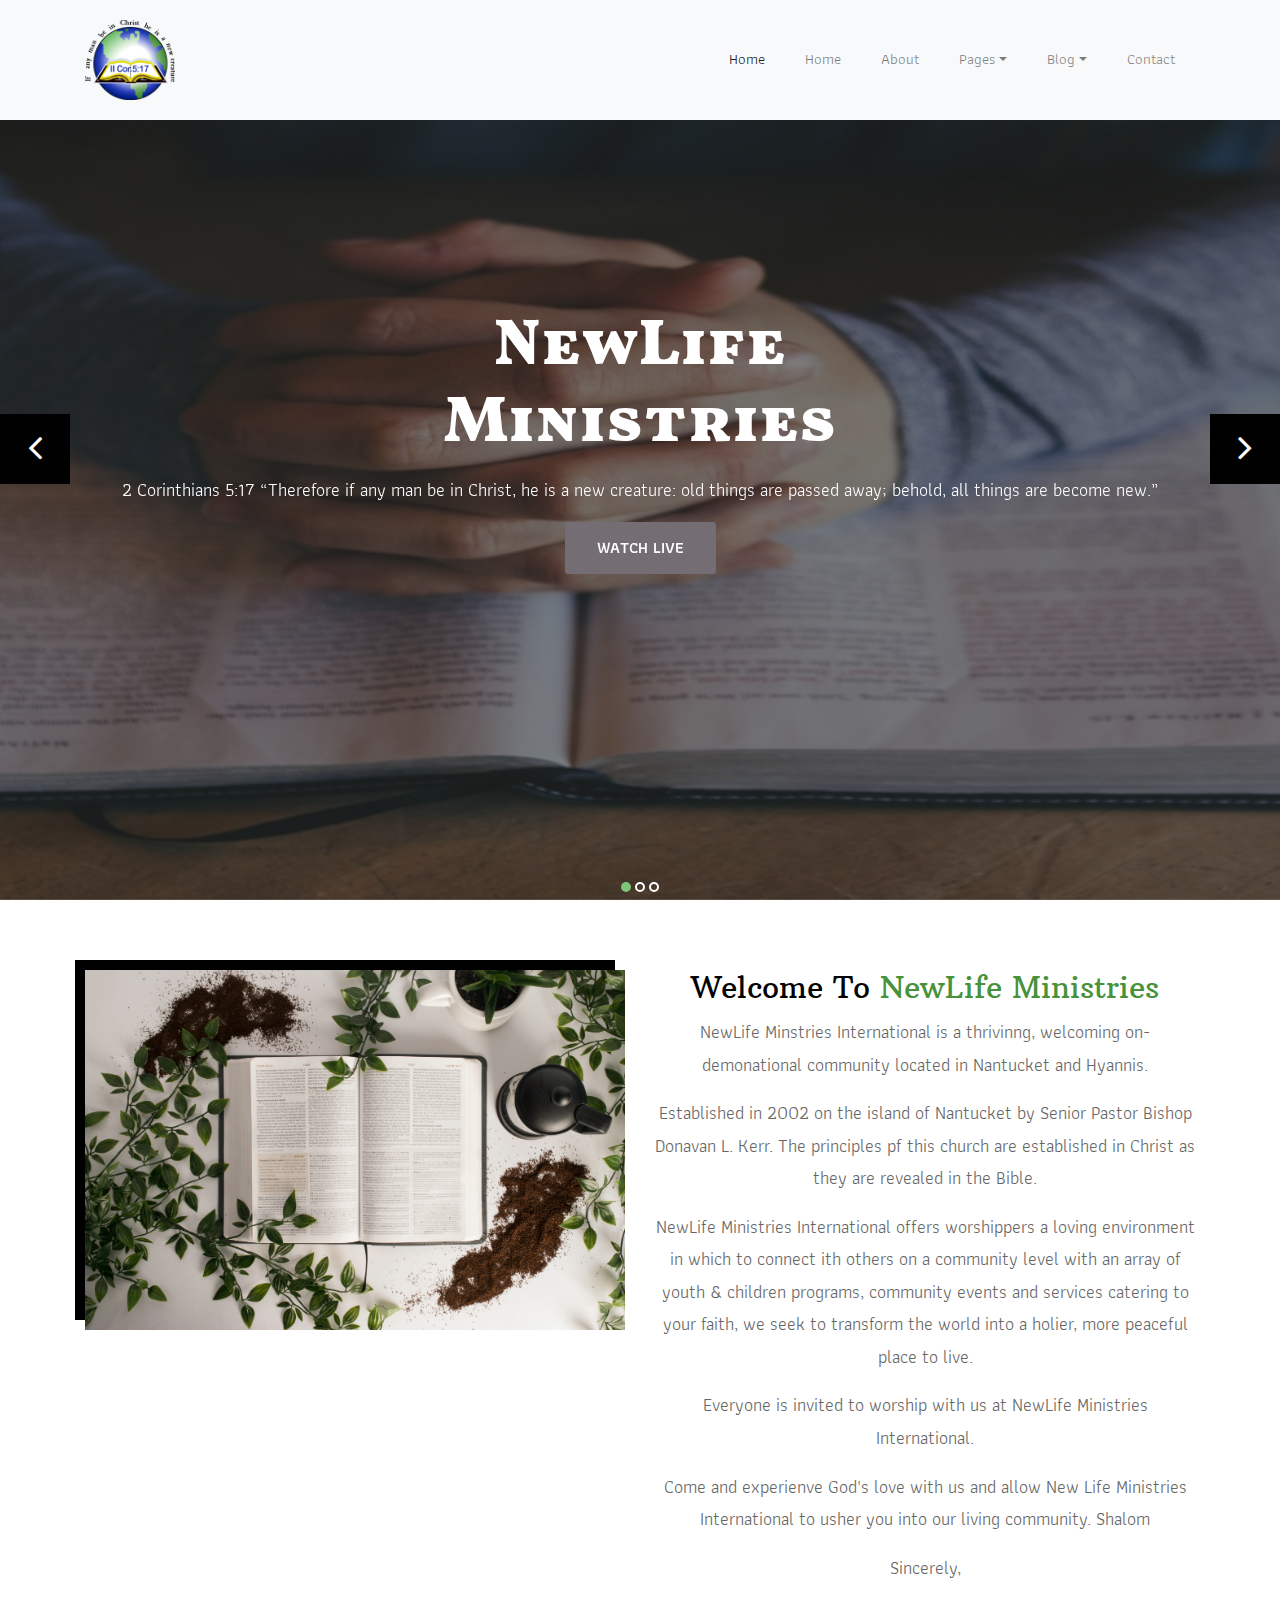
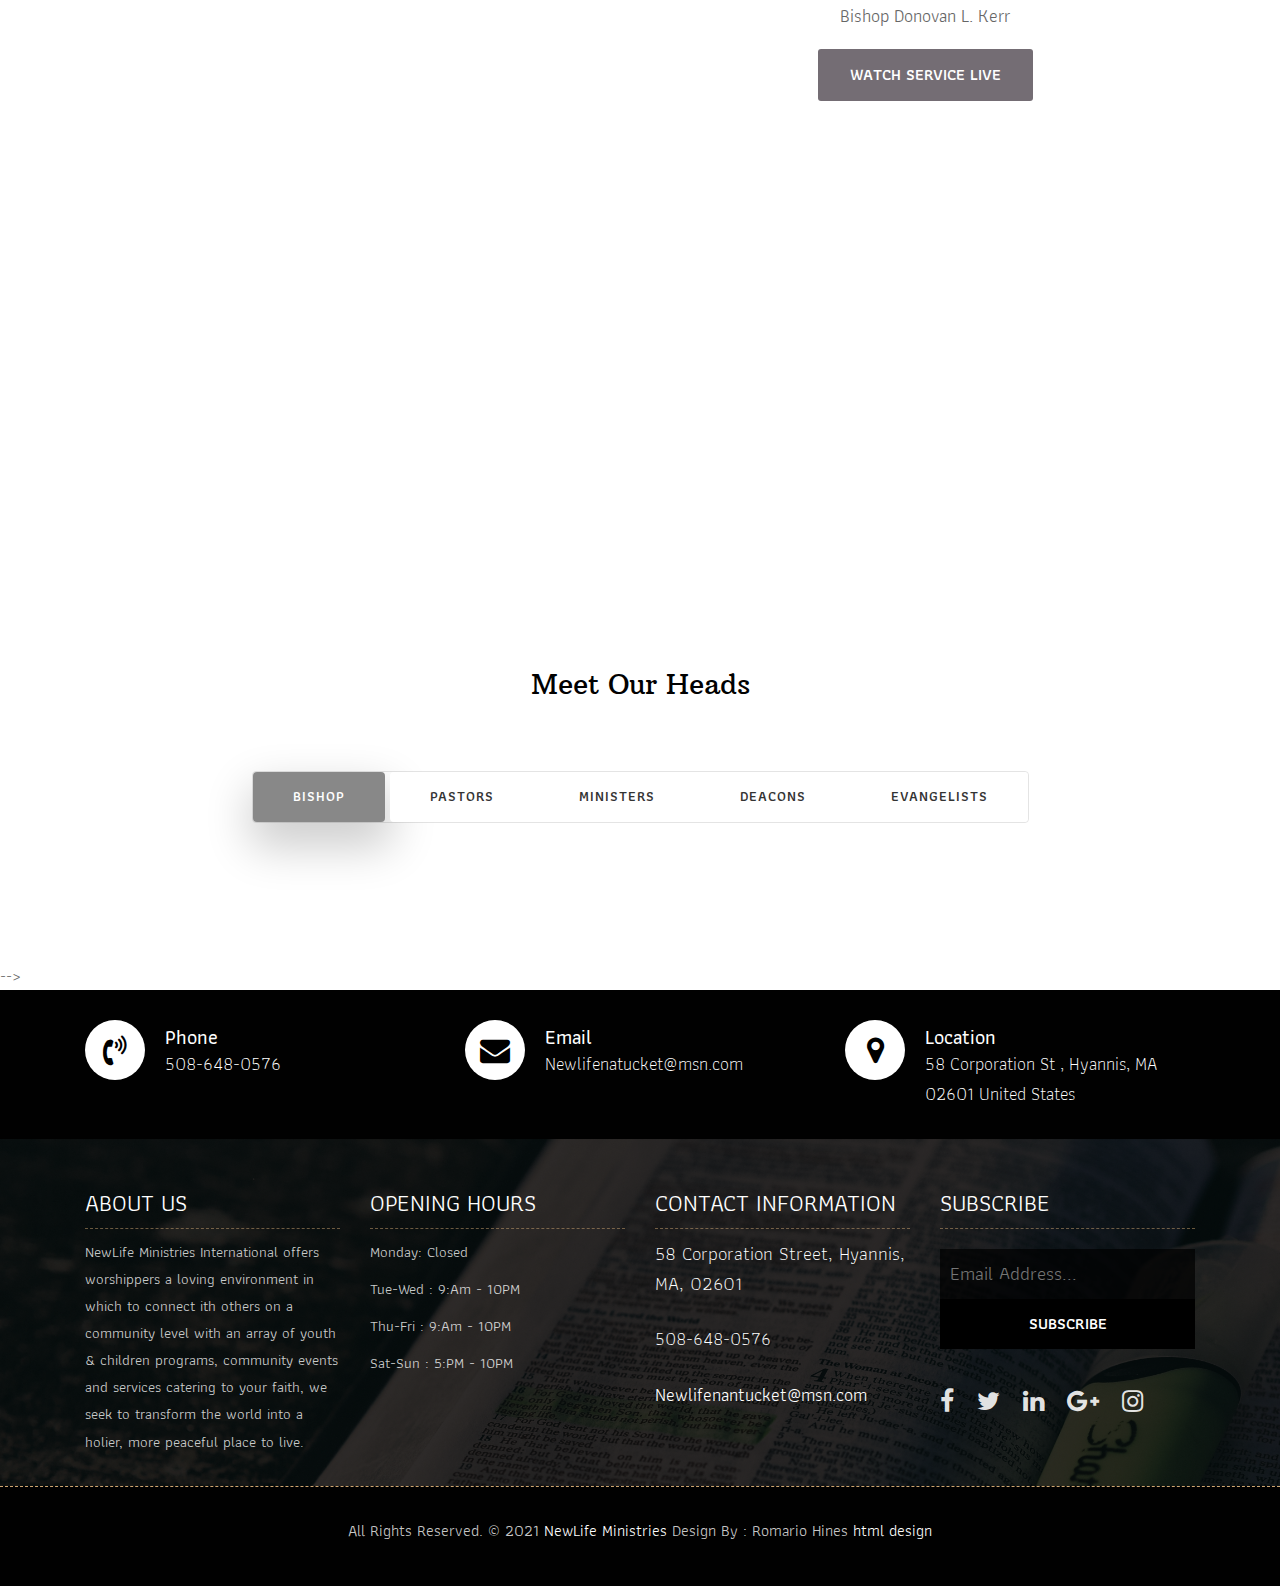
<file: Newlife/index.html>
<!DOCTYPE html>
<html lang="en"><!-- Basic -->
<head>
	<meta charset="utf-8">
    <meta http-equiv="X-UA-Compatible" content="IE=edge">   
   
    <!-- Mobile Metas -->
    <meta name="viewport" content="width=device-width, initial-scale=1">
 
     <!-- Site Metas -->
    <title>NewLife Ministries</title>  
    <meta name="keywords" content="">
    <meta name="description" content="">
    <meta name="author" content="">

    <!-- Site Icons -->
    <!-- Google Font -->
    <link rel="preconnect" href="https://fonts.gstatic.com">
<link href="https://fonts.googleapis.com/css2?family=Dosis:wght@500&display=swap" rel="stylesheet"> 
    <link rel="shortcut icon" href="images/favicon.ico" type="image/x-icon">
    <link rel="apple-touch-icon" href="images/apple-touch-icon.png">
    <!-- Google fonts -->
     <link rel="preconnect" href="https://fonts.gstatic.com">
<link href="https://fonts.googleapis.com/css2?family=Vollkorn+SC&display=swap" rel="stylesheet"> 
<link rel="preconnect" href="https://fonts.googleapis.com">
<link rel="preconnect" href="https://fonts.gstatic.com" crossorigin>
<link href="https://fonts.googleapis.com/css2?family=Paytone+One&display=swap" rel="stylesheet">

    <!-- Bootstrap CSS -->
    <link rel="stylesheet" href="css/bootstrap.min.css">    
	<!-- Site CSS -->
    <link rel="stylesheet" href="css/style.css">    
    <!-- Responsive CSS -->
    <link rel="stylesheet" href="css/responsive.css">
    <!-- Custom CSS -->
    <link rel="stylesheet" href="css/custom.css">

    <!--[if lt IE 9]>
      <script src="https://oss.maxcdn.com/libs/html5shiv/3.7.0/html5shiv.js"></script>
      <script src="https://oss.maxcdn.com/libs/respond.js/1.4.2/respond.min.js"></script>
    <![endif]-->

</head>

<body>
	<!-- Start header -->
	<header class="top-navbar">
		<nav class="navbar navbar-expand-lg navbar-light bg-light">
			<div class="container">
				<a class="navbar-brand" href="index.html">
					<img src="images/logo.png" alt="" width="90px"; height="80";/>
				</a>
				<button class="navbar-toggler" type="button" data-toggle="collapse" data-target="#navbars-rs-food" aria-controls="navbars-rs-food" aria-expanded="false" aria-label="Toggle navigation">
				  <span class="navbar-toggler-icon"></span>
				</button>
				<div class="collapse navbar-collapse" id="navbars-rs-food">
					<ul class="navbar-nav ml-auto">
						<li class="nav-item active"><a class="nav-link" href="index.html">Home</a></li>
						<li class="nav-item"><a class="nav-link" href="menu.html">Home</a></li>
						<li class="nav-item"><a class="nav-link" href="about.html">About</a></li>
						<li class="nav-item dropdown">
							<a class="nav-link dropdown-toggle" href="#" id="dropdown-a" data-toggle="dropdown">Pages</a>
							<div class="dropdown-menu" aria-labelledby="dropdown-a">
								<a class="dropdown-item" href="reservation.html">Watch Live</a>
								<a class="dropdown-item" href="stuff.html">Stuff</a>
								<a class="dropdown-item" href="gallery.html">Gallery</a>
							</div>
						</li>
						<li class="nav-item dropdown">
							<a class="nav-link dropdown-toggle" href="#" id="dropdown-a" data-toggle="dropdown">Blog</a>
							<div class="dropdown-menu" aria-labelledby="dropdown-a">
								<a class="dropdown-item" href="blog.html">blog</a>
								<a class="dropdown-item" href="blog-details.html">blog Single</a>
							</div>
						</li>
						<li class="nav-item"><a class="nav-link" href="contact.html">Contact</a></li>
					</ul>
				</div>
			</div>
		</nav>
	</header>
	<!-- End header -->
	
	<!-- Start slides -->
	<div id="slides" class="cover-slides">
		<ul class="slides-container">
			<li class="text-center">
				<img src="images/slider-01.jpg" alt="">
				<div class="container">
					<div class="row">
						<div class="col-md-12">
							<h1 class="m-b-20"><strong>NewLife <br> Ministries</strong></h1>
							<p class="m-b-40">2 Corinthians 5:17

                            “Therefore if any man be in Christ, he is a new creature: old things are passed away; behold, all things are become new.”
  <br> 
							</p>
							<p><a class="btn btn-lg btn-circle btn-outline-new-white" href="#">Watch Live</a></p>
						</div>
					</div>
				</div>
			</li>
			<li class="text-center">
				<img src="images/slider-02.jpg" alt="">
				<div class="container">
					<div class="row">
						<div class="col-md-12">
						<h1 class="m-b-20"><strong>NewLife <br> Ministries</strong></h1>
							<!-- <p class="m-b-40">See how your users experience your website in realtime or view  <br> 
							trends to see any changes in performance over time.</p> -->
							<p><a class="btn btn-lg btn-circle btn-outline-new-white" href="#">Watch Live</a></p>
						</div>
					</div>
				</div>
			</li>
			<li class="text-center">
				<img src="images/slider-03.jpg" alt="">
				<div class="container">
					<div class="row">
						<div class="col-md-12">
							<h1 class="m-b-20"><strong>Welcome To <br> NewLife Ministries</strong></h1>
							<p class="m-b-40">See how your users experience your website in realtime or view  <br> 
							trends to see any changes in performance over time.</p>
							<p><a class="btn btn-lg btn-circle btn-outline-new-white" href="#">Watch Live</a></p>
						</div>
					</div>
				</div>
			</li>
		</ul>
		<div class="slides-navigation">
			<a href="#" class="next"><i class="fa fa-angle-right" aria-hidden="true"></i></a>
			<a href="#" class="prev"><i class="fa fa-angle-left" aria-hidden="true"></i></a>
		</div>
	</div>
	<!-- End slides -->
	
	<!-- Start About -->
	<div class="about-section-box">
		<div class="container">
			<div class="row">
				<div class="col-lg-6 col-md-6 col-sm-12">
					<img src="images/about-img.jpg" alt="" class="img-fluid">
				</div>
				<div class="col-lg-6 col-md-6 col-sm-12 text-center">
					<div class="inner-column">
						<h1>Welcome To <span>NewLife Ministries</span></h1>
						
						<p>NewLife Minstries International is a thrivinng, welcoming on-demonational community located in Nantucket and Hyannis. </p>
						<p>Established in 2002 on the island of Nantucket by Senior Pastor Bishop Donavan L. Kerr. The principles pf this church are established in Christ as they are revealed in the Bible.</p>
						<p>NewLife Ministries International offers worshippers a loving environment in which to connect ith others on a community level with an array of youth & children programs, community events and services catering to your faith, we seek to transform the world into a holier, more peaceful place to live.</p>
						<p>Everyone is invited to worship with us at NewLife Ministries International.</p>
        				<p>Come and experienve God's love with us and allow New Life Ministries International to usher you into our living community. Shalom </p>

        					<p>	Sincerely, </p>
        					<p> Bishop Donovan L. Kerr</p>
        				</div>
     			<a class="btn btn-lg btn-circle btn-outline-new-white" href="#">Watch Service Live</a>
					</div>
				</div>
			</div>
		</div>
	</div>
	<!-- End About -->
	
	<!-- Start QT -->
	<div class="qt-box qt-background">
		<div class="container">
			<div class="row">
				<div class="col-md-8 ml-auto mr-auto text-left">
					<p class="lead ">
						“Therefore if any man be in Christ, he is a new creature: old things are passed away; behold, all things are become new.” 
					</p>
					<span class="lead">2 Corinthians 5:17 </span>
				</div>
			</div>
		</div>
	</div>
	<!-- End QT -->
	
	<!-- Start Menu -->
	<div class="menu-box">
		<div class="container">
			<div class="row">
				<div class="col-lg-12">
					<div class="heading-title text-center">
						<h2>Meet Our Heads</h2>
						
					</div>
				</div>
			</div>
			<div class="row">
				<div class="col-lg-12">
					<div class="special-menu text-center">
						<div class="button-group filter-button-group">
							<button class="active" data-filter="*">Bishop</button>
							<button data-filter="*">Pastors</button>
							<button data-filter=".drinks">Ministers</button>
							<button data-filter=".lunch">Deacons</button>
							<button data-filter=".dinner">Evangelists</button>
						</div>
					</div>
				</div>
			</div>
				
			<div class="row special-list">
				<div class="col-lg-4 col-md-6 special-grid drinks">
					<div class="gallery-single fix">
						<!-- <img src="images/img-01.jpg" class="img-fluid" alt="Image"> -->
						<div class="why-text">
				<!-- 			<h4>Special Drinks 1</h4>
							<p>Sed id magna vitae eros sagittis euismod.</p>
							<h5> $7.79</h5>
						</div>
					</div>
				</div>
				
				<div class="col-lg-4 col-md-6 special-grid drinks">
					<div class="gallery-single fix">
						<img src="images/img-02.jpg" class="img-fluid" alt="Image">
						<div class="why-text">
							<h4>Special Drinks 2</h4>
							<p>Sed id magna vitae eros sagittis euismod.</p>
							<h5> $9.79</h5>
						</div>
					</div>
				</div>
				
				<div class="col-lg-4 col-md-6 special-grid drinks">
					<div class="gallery-single fix">
						<img src="images/img-03.jpg" class="img-fluid" alt="Image">
						<div class="why-text">
							<h4>Special Drinks 3</h4>
							<p>Sed id magna vitae eros sagittis euismod.</p>
							<h5> $10.79</h5>
						</div>
					</div>
				</div> -->
			<!-- 	
				<div class="col-lg-4 col-md-6 special-grid lunch">
					<div class="gallery-single fix">
						<img src="images/img-04.jpg" class="img-fluid" alt="Image">
						<div class="why-text">
							<h4>Special Lunch 1</h4>
							<p>Sed id magna vitae eros sagittis euismod.</p>
							<h5> $15.79</h5>
						</div>
					</div>
				</div>
				
				<div class="col-lg-4 col-md-6 special-grid lunch">
					<div class="gallery-single fix">
						<img src="images/img-05.jpg" class="img-fluid" alt="Image">
						<div class="why-text">
							<h4>Special Lunch 2</h4>
							<p>Sed id magna vitae eros sagittis euismod.</p>
							<h5> $18.79</h5>
						</div>
					</div>
				</div>
				
				<div class="col-lg-4 col-md-6 special-grid lunch">
					<div class="gallery-single fix">
						<img src="images/img-06.jpg" class="img-fluid" alt="Image">
						<div class="why-text">
							<h4>Special Lunch 3</h4>
							<p>Sed id magna vitae eros sagittis euismod.</p>
							<h5> $20.79</h5>
						</div>
					</div>
				</div>
				
				<div class="col-lg-4 col-md-6 special-grid dinner">
					<div class="gallery-single fix">
						<img src="images/img-07.jpg" class="img-fluid" alt="Image">
						<div class="why-text">
							<h4>Special Dinner 1</h4>
							<p>Sed id magna vitae eros sagittis euismod.</p>
							<h5> $25.79</h5>
						</div>
					</div>
				</div>
				
				<div class="col-lg-4 col-md-6 special-grid dinner">
					<div class="gallery-single fix">
						<img src="images/img-08.jpg" class="img-fluid" alt="Image">
						<div class="why-text">
							<h4>Special Dinner 2</h4>
							<p>Sed id magna vitae eros sagittis euismod.</p>
							<h5> $22.79</h5>
						</div>
					</div>
				</div>
				
				<div class="col-lg-4 col-md-6 special-grid dinner">
					<div class="gallery-single fix">
						<img src="images/img-09.jpg" class="img-fluid" alt="Image">
						<div class="why-text">
							<h4>Special Dinner 3</h4>
							<p>Sed id magna vitae eros sagittis euismod.</p>
							<h5> $24.79</h5>
						</div>
					</div>
				</div>
				 -->
			</div>
		</div>
	</div>
	<!-- End Menu
	
	<!-- Start Gallery -->
	<!-- <div class="gallery-box">
		<div class="container-fluid">
			<div class="row">
				<div class="col-lg-12">
					<div class="heading-title text-center">
						<h2>Gallery</h2>
						<p>Lorem Ipsum is simply dummy text of the printing and typesetting</p>
					</div>
				</div>
			</div>
			<div class="tz-gallery">
				<div class="row">
					<div class="col-sm-12 col-md-4 col-lg-4">
						<a class="lightbox" href="images/gallery-img-01.jpg">
							<img class="img-fluid" src="images/gallery-img-01.jpg" alt="Gallery Images">
						</a>
					</div>
					<div class="col-sm-6 col-md-4 col-lg-4">
						<a class="lightbox" href="images/gallery-img-02.jpg">
							<img class="img-fluid" src="images/gallery-img-02.jpg" alt="Gallery Images">
						</a>
					</div>
					<div class="col-sm-6 col-md-4 col-lg-4">
						<a class="lightbox" href="images/gallery-img-03.jpg">
							<img class="img-fluid" src="images/gallery-img-03.jpg" alt="Gallery Images">
						</a>
					</div>
					<div class="col-sm-12 col-md-4 col-lg-4">
						<a class="lightbox" href="images/gallery-img-04.jpg">
							<img class="img-fluid" src="images/gallery-img-04.jpg" alt="Gallery Images">
						</a>
					</div>
					<div class="col-sm-6 col-md-4 col-lg-4">
						<a class="lightbox" href="images/gallery-img-05.jpg">
							<img class="img-fluid" src="images/gallery-img-05.jpg" alt="Gallery Images">
						</a>
					</div> 
					<div class="col-sm-6 col-md-4 col-lg-4">
						<a class="lightbox" href="images/gallery-img-06.jpg">
							<img class="img-fluid" src="images/gallery-img-06.jpg" alt="Gallery Images">
						</a>
					</div>
				</div>
			</div>
		</div>
	</div> -->
	<!-- End Gallery -->
	
	<!-- Start Customer Reviews -->
	<!-- <div class="customer-reviews-box">
		<div class="container">
			<div class="row">
				<div class="col-lg-12">
					<div class="heading-title text-center">
						<h2>Customer Reviews</h2>
						<p>Lorem Ipsum is simply dummy text of the printing and typesetting</p>
					</div>
				</div>
			</div>
			<div class="row">
				<div class="col-md-8 mr-auto ml-auto text-center">
					<div id="reviews" class="carousel slide" data-ride="carousel">
						<div class="carousel-inner mt-4">
							<div class="carousel-item text-center active">
								<div class="img-box p-1 border rounded-circle m-auto">
									<img class="d-block w-100 rounded-circle" src="images/profile-1.jpg" alt="">
								</div>
								<h5 class="mt-4 mb-0"><strong class="text-warning text-uppercase">Paul Mitchel</strong></h5>
								<h6 class="text-dark m-0">Web Developer</h6>
								<p class="m-0 pt-3">Lorem ipsum dolor sit amet, consectetur adipiscing elit. Nam eu sem tempor, varius quam at, luctus dui. Mauris magna metus, dapibus nec turpis vel, semper malesuada ante. Idac bibendum scelerisque non non purus. Suspendisse varius nibh non aliquet.</p>
							</div>
							<div class="carousel-item text-center">
								<div class="img-box p-1 border rounded-circle m-auto">
									<img class="d-block w-100 rounded-circle" src="images/profile-3.jpg" alt="">
								</div>
								<h5 class="mt-4 mb-0"><strong class="text-warning text-uppercase">Steve Fonsi</strong></h5>
								<h6 class="text-dark m-0">Web Designer</h6>
								<p class="m-0 pt-3">Lorem ipsum dolor sit amet, consectetur adipiscing elit. Nam eu sem tempor, varius quam at, luctus dui. Mauris magna metus, dapibus nec turpis vel, semper malesuada ante. Idac bibendum scelerisque non non purus. Suspendisse varius nibh non aliquet.</p>
							</div>
							<div class="carousel-item text-center">
								<div class="img-box p-1 border rounded-circle m-auto">
									<img class="d-block w-100 rounded-circle" src="images/profile-7.jpg" alt="">
								</div>
								<h5 class="mt-4 mb-0"><strong class="text-warning text-uppercase">Daniel vebar</strong></h5>
								<h6 class="text-dark m-0">Seo Analyst</h6>
								<p class="m-0 pt-3">Lorem ipsum dolor sit amet, consectetur adipiscing elit. Nam eu sem tempor, varius quam at, luctus dui. Mauris magna metus, dapibus nec turpis vel, semper malesuada ante. Idac bibendum scelerisque non non purus. Suspendisse varius nibh non aliquet.</p>
							</div>
						</div>
						<a class="carousel-control-prev" href="#reviews" role="button" data-slide="prev">
							<i class="fa fa-angle-left" aria-hidden="true"></i>
							<span class="sr-only">Previous</span>
						</a>
						<a class="carousel-control-next" href="#reviews" role="button" data-slide="next">
							<i class="fa fa-angle-right" aria-hidden="true"></i>
							<span class="sr-only">Next</span>
						</a>
                    </div>
				</div> -->
			</div>
		</div>
	</div>
	<!-- End Customer Reviews -->
	 -->
	<!-- Start Contact info -->
	<div class="contact-imfo-box">
		<div class="container">
			<div class="row">
				<div class="col-md-4">
					<i class="fa fa-volume-control-phone"></i>
					<div class="overflow-hidden">
						<h4>Phone</h4>
						<p class="lead">
							508-648-0576
						</p>
					</div>
				</div>
				<div class="col-md-4">
					<i class="fa fa-envelope"></i>
					<div class="overflow-hidden">
						<h4>Email</h4>
						<p class="lead">
							Newlifenatucket@msn.com
						</p>
					</div>
				</div>
				<div class="col-md-4">
					<i class="fa fa-map-marker"></i>
					<div class="overflow-hidden">
						<h4>Location</h4>
						<p class="lead">
							58 Corporation St , Hyannis, MA 02601
                             United States 
						</p>
					</div>
				</div>
			</div>
		</div>
	</div>
	<!-- End Contact info -->
	
	<!-- Start Footer -->
	<footer class="footer-area bg-f">
		<div class="container">
			<div class="row">
				<div class="col-lg-3 col-md-6">
					<h3>About Us</h3>
					<p>NewLife Ministries International offers worshippers a loving environment in which to connect ith others on a community level with an array of youth & children programs, community events and services catering to your faith, we seek to transform the world into a holier, more peaceful place to live.</p>
				</div>
				<div class="col-lg-3 col-md-6">
					<h3>Opening hours</h3>
					<p><span class="text-color">Monday: </span>Closed</p>
					<p><span class="text-color">Tue-Wed :</span> 9:Am - 10PM</p>
					<p><span class="text-color">Thu-Fri :</span> 9:Am - 10PM</p>
					<p><span class="text-color">Sat-Sun :</span> 5:PM - 10PM</p>
				</div>
				<div class="col-lg-3 col-md-6">
					<h3>Contact information</h3>
					<p class="lead">58 Corporation Street, Hyannis, MA, 02601</p>
					<p class="lead"><a href="#">508-648-0576</a></p>
					<p><a href="#"> Newlifenantucket@msn.com</a></p>
				</div>
				<div class="col-lg-3 col-md-6">
					<h3>Subscribe</h3>
					<div class="subscribe_form">
						<form class="subscribe_form">
							<input name="EMAIL" id="subs-email" class="form_input" placeholder="Email Address..." type="email">
							<button type="submit" class="submit">SUBSCRIBE</button>
							<div class="clearfix"></div>
						</form>
					</div>
					<ul class="list-inline f-social">
						<li class="list-inline-item"><a href="#"><i class="fa fa-facebook" aria-hidden="true"></i></a></li>
						<li class="list-inline-item"><a href="#"><i class="fa fa-twitter" aria-hidden="true"></i></a></li>
						<li class="list-inline-item"><a href="#"><i class="fa fa-linkedin" aria-hidden="true"></i></a></li>
						<li class="list-inline-item"><a href="#"><i class="fa fa-google-plus" aria-hidden="true"></i></a></li>
						<li class="list-inline-item"><a href="#"><i class="fa fa-instagram" aria-hidden="true"></i></a></li>
					</ul>
				</div>
			</div>
		</div>
		
		<div class="copyright">
			<div class="container">
				<div class="row">
					<div class="col-lg-12">
						<p class="company-name">All Rights Reserved. &copy; 2021 <a href="#">NewLife Ministries</a> Design By : Romario Hines 
					<a href="https://html.design/">html design</a></p>
					</div>
				</div>
			</div>
		</div>
		
	</footer>
	<!-- End Footer -->
	
	<a href="#" id="back-to-top" title="Back to top" style="display: none;">&uarr;</a>

	<!-- ALL JS FILES -->
	<script src="js/jquery-3.2.1.min.js"></script>
	<script src="js/popper.min.js"></script>
	<script src="js/bootstrap.min.js"></script>
    <!-- ALL PLUGINS -->
	<script src="js/jquery.superslides.min.js"></script>
	<script src="js/images-loded.min.js"></script>
	<script src="js/isotope.min.js"></script>
	<script src="js/baguetteBox.min.js"></script>
	<script src="js/form-validator.min.js"></script>
    <script src="js/contact-form-script.js"></script>
    <script src="js/custom.js"></script>
</body>
</html>
</file>
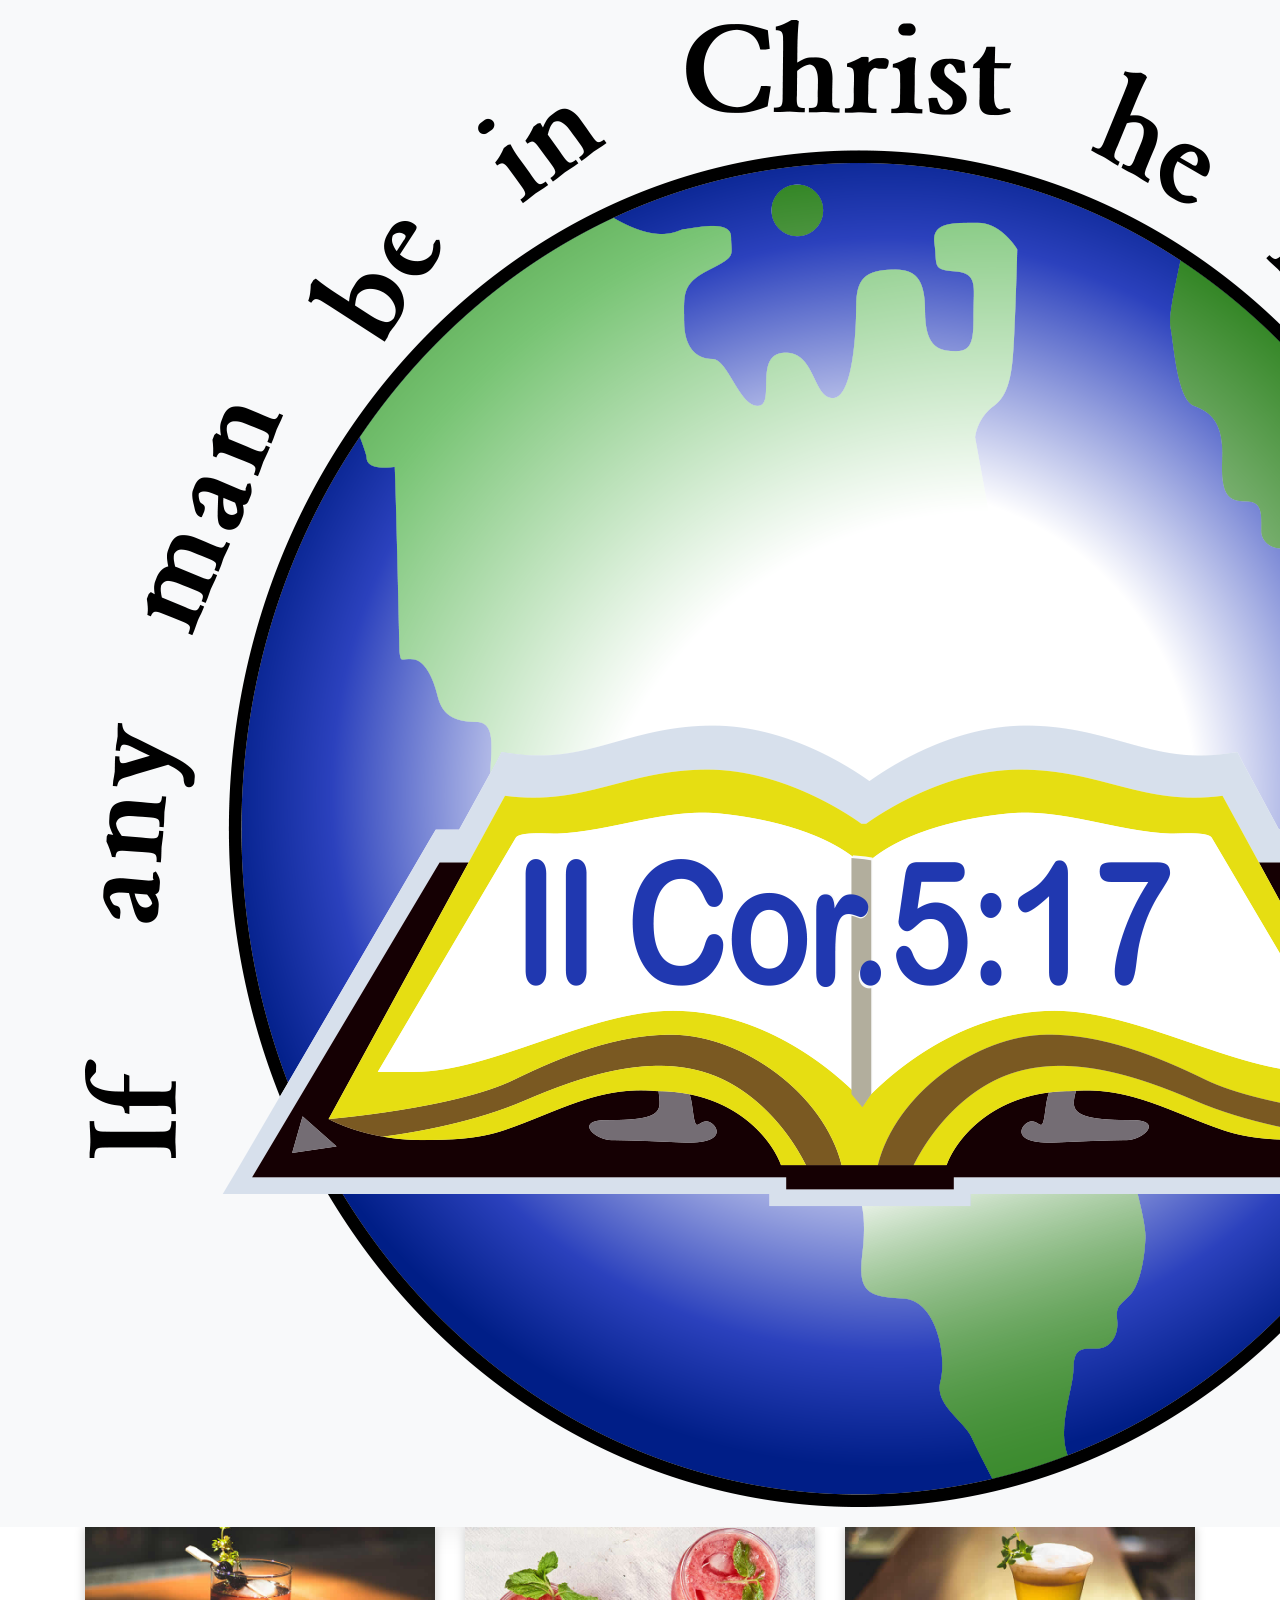
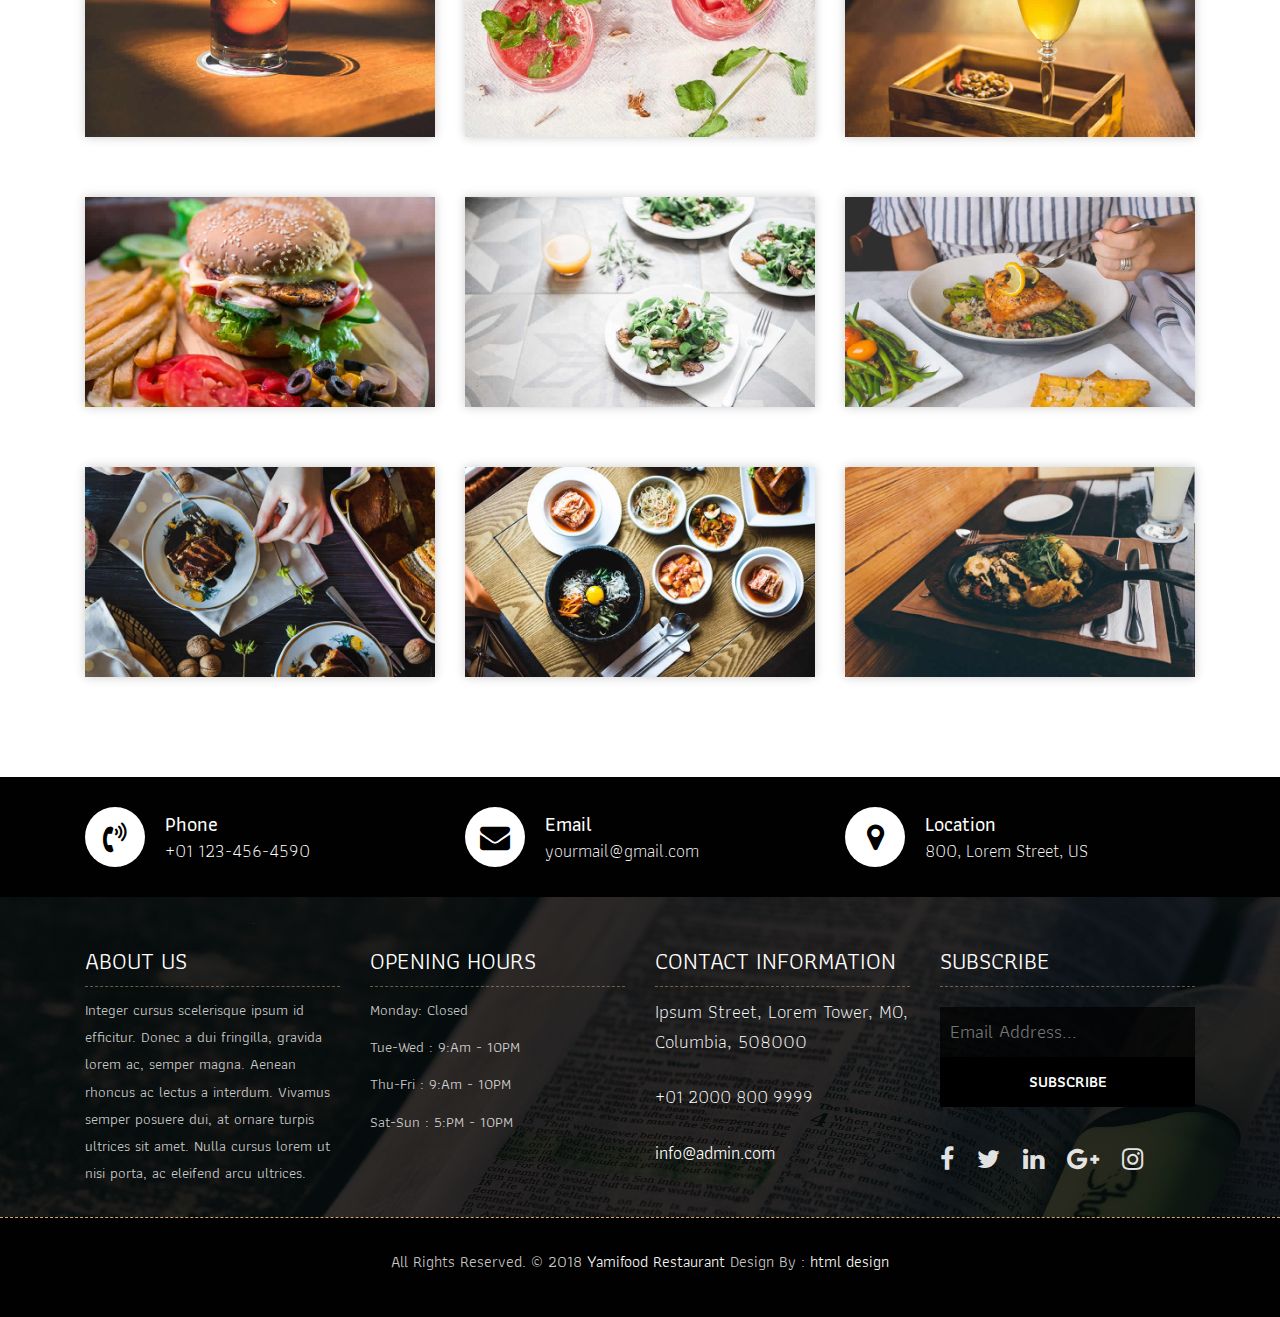
<file: Newlife/about.html>
<!DOCTYPE html>
<html lang="en"><!-- Basic -->
<head>
	<meta charset="utf-8">
    <meta http-equiv="X-UA-Compatible" content="IE=edge">   
   
    <!-- Mobile Metas -->
    <meta name="viewport" content="width=device-width, initial-scale=1">
 
     <!-- Site Metas -->
    <title>Newlife Ministries</title>  
    <meta name="keywords" content="">
    <meta name="description" content="">
    <meta name="author" content="">

    <!-- Site Icons -->
    <link rel="shortcut icon" href="images/favicon.ico" type="image/x-icon">
    <link rel="apple-touch-icon" href="images/apple-touch-icon.png">

    <!-- Bootstrap CSS -->
    <link rel="stylesheet" href="css/bootstrap.min.css">    
	<!-- Site CSS -->
    <link rel="stylesheet" href="css/style.css">    
    <!-- Responsive CSS -->
    <link rel="stylesheet" href="css/responsive.css">
    <!-- Custom CSS -->
    <link rel="stylesheet" href="css/custom.css">

    <!--[if lt IE 9]>
      <script src="https://oss.maxcdn.com/libs/html5shiv/3.7.0/html5shiv.js"></script>
      <script src="https://oss.maxcdn.com/libs/respond.js/1.4.2/respond.min.js"></script>
    <![endif]-->

</head>

<body>
	<!-- Start header -->
	<header class="top-navbar">
		<nav class="navbar navbar-expand-lg navbar-light bg-light">
			<div class="container">
				<a class="navbar-brand" href="index.html">
					 <img src="images/logo.png" alt="" /> 
				</a>
				<button class="navbar-toggler" type="button" data-toggle="collapse" data-target="#navbars-rs-food" aria-controls="navbars-rs-food" aria-expanded="false" aria-label="Toggle navigation">
				  <span class="navbar-toggler-icon"></span>
				</button>
				<div class="collapse navbar-collapse" id="navbars-rs-food">
					<ul class="navbar-nav ml-auto">
						<li class="nav-item"><a class="nav-link" href="index.html">Home</a></li>
						<li class="nav-item"><a class="nav-link" href="menu.html">Menu</a></li>
						<li class="nav-item active"><a class="nav-link" href="about.html">About</a></li>
						<li class="nav-item dropdown">
							<a class="nav-link dropdown-toggle" href="#" id="dropdown-a" data-toggle="dropdown">Pages</a>
							<div class="dropdown-menu" aria-labelledby="dropdown-a">
								<a class="dropdown-item" href="reservation.html">Reservation</a>
								<a class="dropdown-item" href="stuff.html">Stuff</a>
								<a class="dropdown-item" href="gallery.html">Gallery</a>
							</div>
						</li>
						<li class="nav-item dropdown">
							<a class="nav-link dropdown-toggle" href="#" id="dropdown-a" data-toggle="dropdown">Blog</a>
							<div class="dropdown-menu" aria-labelledby="dropdown-a">
								<a class="dropdown-item" href="blog.html">blog</a>
								<a class="dropdown-item" href="blog-details.html">blog Single</a>
							</div>
						</li>
						<li class="nav-item"><a class="nav-link" href="contact.html">Contact</a></li>
					</ul>
				</div>
			</div>
		</nav>
	</header>
	<!-- End header -->
	
	<!-- Start header -->
	<div class="all-page-title page-breadcrumb">
		<div class="container text-center">
			<div class="row">
				<div class="col-lg-12">
					<h1>About Us</h1>
				</div>
			</div>
		</div>
	</div>
	<!-- End header -->
	
	<!-- Start About -->
	<div class="about-section-box">
		<div class="container">
			<div class="row">
				<div class="col-lg-6 col-md-6">
					<img src="images/about-img.jpg" alt="" class="img-fluid">
				</div>
				<div class="col-lg-6 col-md-6 text-center">
					<div class="inner-column">
						<h1>Welcome To <span>Yamifood Restaurant</span></h1>
						<h4>Little Story</h4>
						<p>Lorem ipsum dolor sit amet, consectetur adipiscing elit. Pellentesque auctor suscipit feugiat. Ut at pellentesque ante, sed convallis arcu. Nullam facilisis, eros in eleifend luctus, odio ante sodales augue, eget lacinia lectus erat et sem. </p>
						<p>Sed semper orci sit amet porta placerat. Etiam quis finibus eros. Sed aliquam metus lorem, a pellentesque tellus pretium a. Nulla placerat elit in justo vestibulum, et maximus sem pulvinar.</p>
						<a class="btn btn-lg btn-circle btn-outline-new-white" href="#">Reservation</a>
					</div>
				</div>
				<div class="col-md-12">
					<div class="inner-pt">
						<p>Sed tincidunt, neque at egestas imperdiet, nulla sapien blandit nunc, sit amet pulvinar orci nibh ut massa. Proin nec lectus sed nunc placerat semper. Duis hendrerit elit nec sapien porttitor, ut pretium ipsum feugiat. Aenean volutpat porta nisi in gravida. Curabitur pulvinar ligula sed facilisis bibendum. Nullam vitae nulla elit. </p>
						<p>Integer purus velit, eleifend eu magna volutpat, porttitor blandit lectus. Aenean risus odio, efficitur quis erat eget, mattis tristique arcu. Fusce in ante enim. Integer consectetur elit nec laoreet rutrum. Mauris porta turpis nec tellus accumsan pellentesque. Morbi non quam tempus, convallis urna in, cursus mauris. </p>
					</div>
				</div>
			</div>
		</div>
	</div>
	<!-- End About -->
	
	<!-- Start Menu -->
	<div class="menu-box">
		<div class="container">
			<div class="row">
				<div class="col-lg-12">
					<div class="heading-title text-center">
						<h2>Special Menu</h2>
						<p>Lorem Ipsum is simply dummy text of the printing and typesetting</p>
					</div>
				</div>
			</div>
			<div class="row">
				<div class="col-lg-12">
					<div class="special-menu text-center">
						<div class="button-group filter-button-group">
							<button class="active" data-filter="*">All</button>
							<button data-filter=".drinks">Drinks</button>
							<button data-filter=".lunch">Lunch</button>
							<button data-filter=".dinner">Dinner</button>
						</div>
					</div>
				</div>
			</div>
				
			<div class="row special-list">
				<div class="col-lg-4 col-md-6 special-grid drinks">
					<div class="gallery-single fix">
						<img src="images/img-01.jpg" class="img-fluid" alt="Image">
						<div class="why-text">
							<h4>Special Drinks 1</h4>
							<p>Sed id magna vitae eros sagittis euismod.</p>
							<h5> $7.79</h5>
						</div>
					</div>
				</div>
				
				<div class="col-lg-4 col-md-6 special-grid drinks">
					<div class="gallery-single fix">
						<img src="images/img-02.jpg" class="img-fluid" alt="Image">
						<div class="why-text">
							<h4>Special Drinks 2</h4>
							<p>Sed id magna vitae eros sagittis euismod.</p>
							<h5> $9.79</h5>
						</div>
					</div>
				</div>
				
				<div class="col-lg-4 col-md-6 special-grid drinks">
					<div class="gallery-single fix">
						<img src="images/img-03.jpg" class="img-fluid" alt="Image">
						<div class="why-text">
							<h4>Special Drinks 3</h4>
							<p>Sed id magna vitae eros sagittis euismod.</p>
							<h5> $10.79</h5>
						</div>
					</div>
				</div>
				
				<div class="col-lg-4 col-md-6 special-grid lunch">
					<div class="gallery-single fix">
						<img src="images/img-04.jpg" class="img-fluid" alt="Image">
						<div class="why-text">
							<h4>Special Lunch 1</h4>
							<p>Sed id magna vitae eros sagittis euismod.</p>
							<h5> $15.79</h5>
						</div>
					</div>
				</div>
				
				<div class="col-lg-4 col-md-6 special-grid lunch">
					<div class="gallery-single fix">
						<img src="images/img-05.jpg" class="img-fluid" alt="Image">
						<div class="why-text">
							<h4>Special Lunch 2</h4>
							<p>Sed id magna vitae eros sagittis euismod.</p>
							<h5> $18.79</h5>
						</div>
					</div>
				</div>
				
				<div class="col-lg-4 col-md-6 special-grid lunch">
					<div class="gallery-single fix">
						<img src="images/img-06.jpg" class="img-fluid" alt="Image">
						<div class="why-text">
							<h4>Special Lunch 3</h4>
							<p>Sed id magna vitae eros sagittis euismod.</p>
							<h5> $20.79</h5>
						</div>
					</div>
				</div>
				
				<div class="col-lg-4 col-md-6 special-grid dinner">
					<div class="gallery-single fix">
						<img src="images/img-07.jpg" class="img-fluid" alt="Image">
						<div class="why-text">
							<h4>Special Dinner 1</h4>
							<p>Sed id magna vitae eros sagittis euismod.</p>
							<h5> $25.79</h5>
						</div>
					</div>
				</div>
				
				<div class="col-lg-4 col-md-6 special-grid dinner">
					<div class="gallery-single fix">
						<img src="images/img-08.jpg" class="img-fluid" alt="Image">
						<div class="why-text">
							<h4>Special Dinner 2</h4>
							<p>Sed id magna vitae eros sagittis euismod.</p>
							<h5> $22.79</h5>
						</div>
					</div>
				</div>
				
				<div class="col-lg-4 col-md-6 special-grid dinner">
					<div class="gallery-single fix">
						<img src="images/img-09.jpg" class="img-fluid" alt="Image">
						<div class="why-text">
							<h4>Special Dinner 3</h4>
							<p>Sed id magna vitae eros sagittis euismod.</p>
							<h5> $24.79</h5>
						</div>
					</div>
				</div>
				
			</div>
		</div>
	</div>
	<!-- End Menu -->
	
	<!-- Start Contact info -->
	<div class="contact-imfo-box">
		<div class="container">
			<div class="row">
				<div class="col-md-4">
					<i class="fa fa-volume-control-phone"></i>
					<div class="overflow-hidden">
						<h4>Phone</h4>
						<p class="lead">
							+01 123-456-4590
						</p>
					</div>
				</div>
				<div class="col-md-4">
					<i class="fa fa-envelope"></i>
					<div class="overflow-hidden">
						<h4>Email</h4>
						<p class="lead">
							yourmail@gmail.com
						</p>
					</div>
				</div>
				<div class="col-md-4">
					<i class="fa fa-map-marker"></i>
					<div class="overflow-hidden">
						<h4>Location</h4>
						<p class="lead">
							800, Lorem Street, US
						</p>
					</div>
				</div>
			</div>
		</div>
	</div>
	<!-- End Contact info -->
	
	<!-- Start Footer -->
	<footer class="footer-area bg-f">
		<div class="container">
			<div class="row">
				<div class="col-lg-3 col-md-6">
					<h3>About Us</h3>
					<p>Integer cursus scelerisque ipsum id efficitur. Donec a dui fringilla, gravida lorem ac, semper magna. Aenean rhoncus ac lectus a interdum. Vivamus semper posuere dui, at ornare turpis ultrices sit amet. Nulla cursus lorem ut nisi porta, ac eleifend arcu ultrices.</p>
				</div>
				<div class="col-lg-3 col-md-6">
					<h3>Opening hours</h3>
					<p><span class="text-color">Monday: </span>Closed</p>
					<p><span class="text-color">Tue-Wed :</span> 9:Am - 10PM</p>
					<p><span class="text-color">Thu-Fri :</span> 9:Am - 10PM</p>
					<p><span class="text-color">Sat-Sun :</span> 5:PM - 10PM</p>
				</div>
				<div class="col-lg-3 col-md-6">
					<h3>Contact information</h3>
					<p class="lead">Ipsum Street, Lorem Tower, MO, Columbia, 508000</p>
					<p class="lead"><a href="#">+01 2000 800 9999</a></p>
					<p><a href="#"> info@admin.com</a></p>
				</div>
				<div class="col-lg-3 col-md-6">
					<h3>Subscribe</h3>
					<div class="subscribe_form">
						<form class="subscribe_form">
							<input name="EMAIL" id="subs-email" class="form_input" placeholder="Email Address..." type="email">
							<button type="submit" class="submit">SUBSCRIBE</button>
							<div class="clearfix"></div>
						</form>
					</div>
					<ul class="list-inline f-social">
						<li class="list-inline-item"><a href="#"><i class="fa fa-facebook" aria-hidden="true"></i></a></li>
						<li class="list-inline-item"><a href="#"><i class="fa fa-twitter" aria-hidden="true"></i></a></li>
						<li class="list-inline-item"><a href="#"><i class="fa fa-linkedin" aria-hidden="true"></i></a></li>
						<li class="list-inline-item"><a href="#"><i class="fa fa-google-plus" aria-hidden="true"></i></a></li>
						<li class="list-inline-item"><a href="#"><i class="fa fa-instagram" aria-hidden="true"></i></a></li>
					</ul>
				</div>
			</div>
		</div>
		
		<div class="copyright">
			<div class="container">
				<div class="row">
					<div class="col-lg-12">
						<p class="company-name">All Rights Reserved. &copy; 2018 <a href="#">Yamifood Restaurant</a> Design By : 
					<a href="https://html.design/">html design</a></p>
					</div>
				</div>
			</div>
		</div>
		
	</footer>
	<!-- End Footer -->
	
	<a href="#" id="back-to-top" title="Back to top" style="display: none;">&uarr;</a>

	<!-- ALL JS FILES -->
	<script src="js/jquery-3.2.1.min.js"></script>
	<script src="js/popper.min.js"></script>
	<script src="js/bootstrap.min.js"></script>
    <!-- ALL PLUGINS -->
	<script src="js/jquery.superslides.min.js"></script>
	<script src="js/images-loded.min.js"></script>
	<script src="js/isotope.min.js"></script>
	<script src="js/baguetteBox.min.js"></script>
	<script src="js/form-validator.min.js"></script>
    <script src="js/contact-form-script.js"></script>
    <script src="js/custom.js"></script>
</body>
</html>
</file>
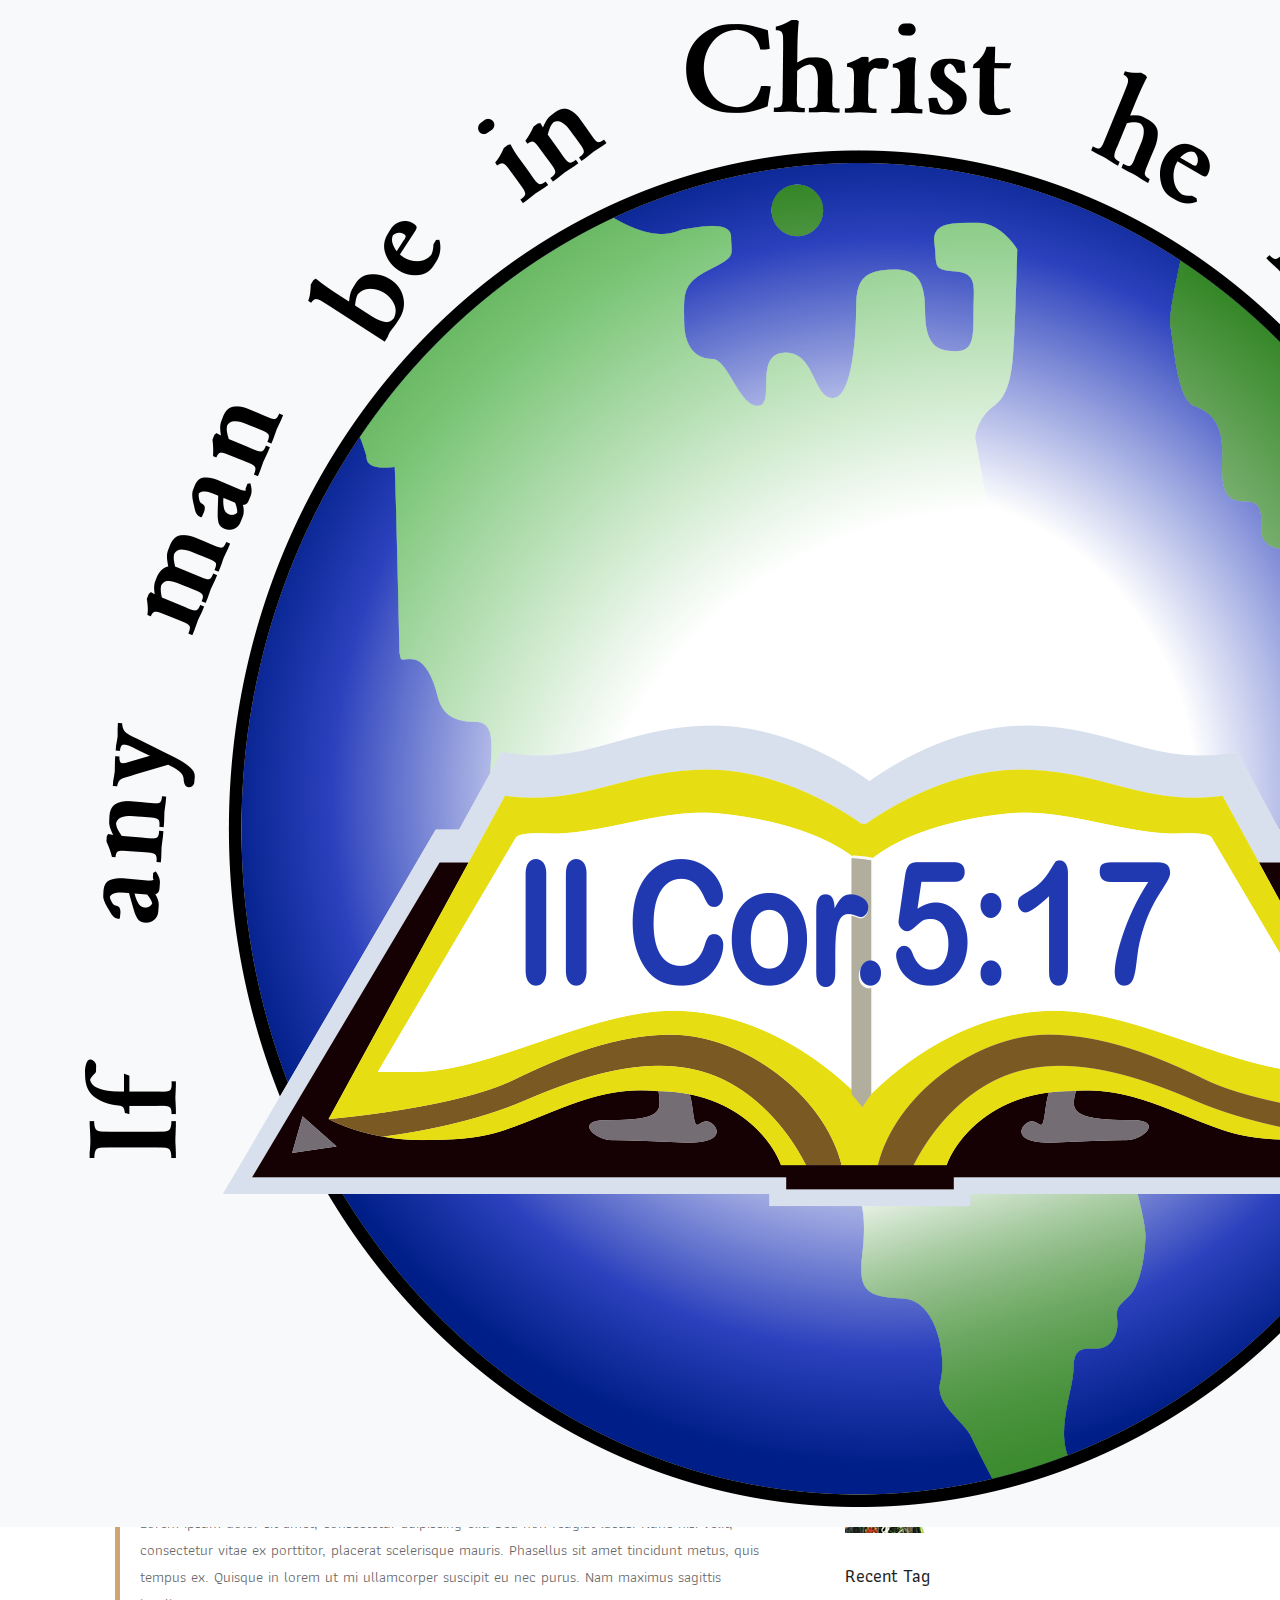
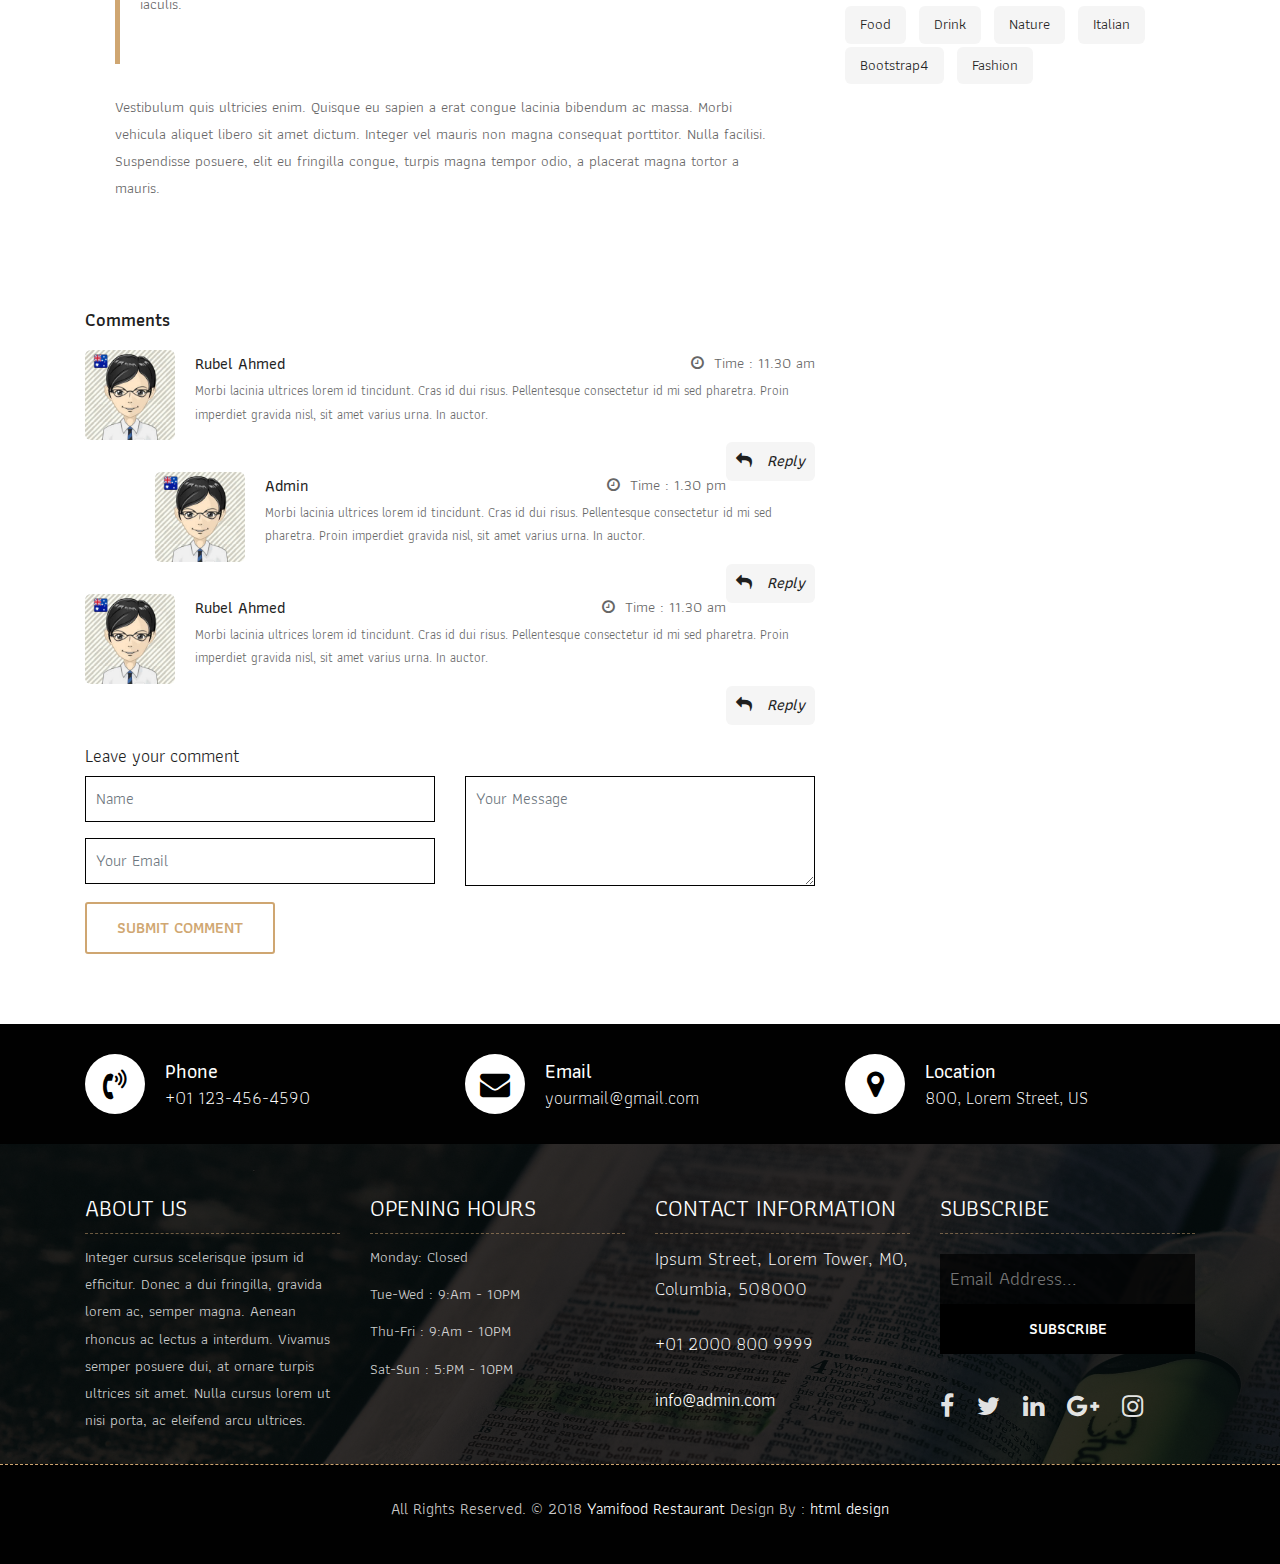
<file: Newlife/blog-details.html>
<!DOCTYPE html>
<html lang="en"><!-- Basic -->
<head>
	<meta charset="utf-8">
    <meta http-equiv="X-UA-Compatible" content="IE=edge">   
   
    <!-- Mobile Metas -->
    <meta name="viewport" content="width=device-width, initial-scale=1">
 
     <!-- Site Metas -->
    <title>Yamifood Restaurant - Responsive HTML5 Template</title>  
    <meta name="keywords" content="">
    <meta name="description" content="">
    <meta name="author" content="">

    <!-- Site Icons -->
    <link rel="shortcut icon" href="images/favicon.ico" type="image/x-icon">
    <link rel="apple-touch-icon" href="images/apple-touch-icon.png">

    <!-- Bootstrap CSS -->
    <link rel="stylesheet" href="css/bootstrap.min.css">    
	<!-- Site CSS -->
    <link rel="stylesheet" href="css/style.css">    
    <!-- Responsive CSS -->
    <link rel="stylesheet" href="css/responsive.css">
    <!-- Custom CSS -->
    <link rel="stylesheet" href="css/custom.css">

    <!--[if lt IE 9]>
      <script src="https://oss.maxcdn.com/libs/html5shiv/3.7.0/html5shiv.js"></script>
      <script src="https://oss.maxcdn.com/libs/respond.js/1.4.2/respond.min.js"></script>
    <![endif]-->

</head>

<body>
	<!-- Start header -->
	<header class="top-navbar">
		<nav class="navbar navbar-expand-lg navbar-light bg-light">
			<div class="container">
				<a class="navbar-brand" href="index.html">
					<img src="images/logo.png" alt="" />
				</a>
				<button class="navbar-toggler" type="button" data-toggle="collapse" data-target="#navbars-rs-food" aria-controls="navbars-rs-food" aria-expanded="false" aria-label="Toggle navigation">
				  <span class="navbar-toggler-icon"></span>
				</button>
				<div class="collapse navbar-collapse" id="navbars-rs-food">
					<ul class="navbar-nav ml-auto">
						<li class="nav-item"><a class="nav-link" href="index.html">Home</a></li>
						<li class="nav-item"><a class="nav-link" href="menu.html">Menu</a></li>
						<li class="nav-item"><a class="nav-link" href="about.html">About</a></li>
						<li class="nav-item dropdown">
							<a class="nav-link dropdown-toggle" href="#" id="dropdown-a" data-toggle="dropdown">Pages</a>
							<div class="dropdown-menu" aria-labelledby="dropdown-a">
								<a class="dropdown-item" href="reservation.html">Reservation</a>
								<a class="dropdown-item" href="stuff.html">Stuff</a>
								<a class="dropdown-item" href="gallery.html">Gallery</a>
							</div>
						</li>
						<li class="nav-item active dropdown">
							<a class="nav-link dropdown-toggle" href="#" id="dropdown-a" data-toggle="dropdown">Blog</a>
							<div class="dropdown-menu" aria-labelledby="dropdown-a">
								<a class="dropdown-item" href="blog.html">blog</a>
								<a class="dropdown-item" href="blog-details.html">blog Single</a>
							</div>
						</li>
						<li class="nav-item"><a class="nav-link" href="contact.html">Contact</a></li>
					</ul>
				</div>
			</div>
		</nav>
	</header>
	<!-- End header -->
	
	<!-- Start All Pages -->
	<div class="all-page-title page-breadcrumb">
		<div class="container text-center">
			<div class="row">
				<div class="col-lg-12">
					<h1>Blog</h1>
				</div>
			</div>
		</div>
	</div>
	<!-- End All Pages -->
	
	<!-- Start blog details -->
	<div class="blog-box">
		<div class="container">
			<div class="row">
				<div class="col-lg-12">
					<div class="heading-title text-center">
						<h2>Blog</h2>
						<p>Lorem Ipsum is simply dummy text of the printing and typesetting</p>
					</div>
				</div>
			</div>
			<div class="row">
				<div class="col-xl-8 col-lg-8 col-12">
					<div class="blog-inner-details-page">
						<div class="blog-inner-box">
							<div class="side-blog-img">
								<img class="img-fluid" src="images/inner-blog-img.jpg" alt="">							
								<div class="date-blog-up">
									27 Fab
								</div>
							</div>
							<div class="inner-blog-detail details-page">
								<h3>Duis feugiat neque sed dolor cursus, sed lacinia nisl pretium.</h3>
								<ul>
									<li><i class="zmdi zmdi-account"></i>Posted By : <span>Rubel Ahmed</span></li>
									<li>|</li>
									<li><i class="zmdi zmdi-time"></i>Time : <span>11.30 am</span></li>
								</ul>
								<p>Vestibulum quis ultricies enim. Quisque eu sapien a erat congue lacinia bibendum ac massa. Morbi vehicula aliquet libero sit amet dictum. Integer vel mauris non magna consequat porttitor. Nulla facilisi. Suspendisse posuere, elit eu fringilla congue, turpis magna tempor odio, a placerat magna tortor a mauris. Phasellus lobortis turpis dui, eget mollis ex vestibulum auctor. Nunc viverra leo ut accumsan aliquet. Maecenas aliquam dolor eget felis bibendum blandit.</p>
								<p>Nunc iaculis, massa eget pellentesque mollis, nulla mauris aliquam eros, vitae condimentum leo nisl ut purus. Etiam nibh diam, vehicula non tincidunt id, consequat nec ex. Praesent vulputate sapien non tellus ultrices hendrerit. Vestibulum ante ipsum primis in faucibus orci luctus et ultrices posuere cubilia Curae; Vivamus pellentesque arcu erat. Curabitur dapibus fringilla porta. Sed in neque sit amet ante feugiat blandit. Nulla fringilla purus diam, cursus venenatis diam luctus nec.</p>
								<blockquote>
									<p>Lorem ipsum dolor sit amet, consectetur adipiscing elit. Sed non feugiat lacus. Nunc nisi velit, consectetur vitae ex porttitor, placerat scelerisque mauris. Phasellus sit amet tincidunt metus, quis tempus ex. Quisque in lorem ut mi ullamcorper suscipit eu nec purus. Nam maximus sagittis iaculis.</p>
								</blockquote>
								<p>Vestibulum quis ultricies enim. Quisque eu sapien a erat congue lacinia bibendum ac massa. Morbi vehicula aliquet libero sit amet dictum. Integer vel mauris non magna consequat porttitor. Nulla facilisi. Suspendisse posuere, elit eu fringilla congue, turpis magna tempor odio, a placerat magna tortor a mauris.</p>
							</div>
						</div>
						<div class="blog-comment-box">
							<h3>Comments</h3>
							<div class="comment-item">
								<div class="comment-item-left">
									<img src="images/avt-img.jpg" alt="">
								</div>
								<div class="comment-item-right">
									<div class="pull-left">
										<a href="#">Rubel Ahmed</a>
									</div>
									<div class="pull-right">
										<i class="fa fa-clock-o" aria-hidden="true"></i>Time : <span>11.30 am</span>
									</div>
									<div class="des-l">
										<p>Morbi lacinia ultrices lorem id tincidunt. Cras id dui risus. Pellentesque consectetur id mi sed pharetra. Proin imperdiet gravida nisl, sit amet varius urna. In auctor.</p>
									</div>
									<a href="#" class="right-btn-re"><i class="fa fa-reply" aria-hidden="true"></i> Reply</a>
								</div>
							</div>
							<div class="comment-item children">
								<div class="comment-item-left">
									<img src="images/avt-img.jpg" alt="">
								</div>
								<div class="comment-item-right">
									<div class="pull-left">
										<a href="#">Admin</a>
									</div>
									<div class="pull-right">
										<i class="fa fa-clock-o" aria-hidden="true"></i>Time : <span>1.30 pm</span>
									</div>
									<div class="des-l">
										<p>Morbi lacinia ultrices lorem id tincidunt. Cras id dui risus. Pellentesque consectetur id mi sed pharetra. Proin imperdiet gravida nisl, sit amet varius urna. In auctor.</p>
									</div>
									<a href="#" class="right-btn-re"><i class="fa fa-reply" aria-hidden="true"></i> Reply</a>
								</div>
							</div>
							<div class="comment-item">
								<div class="comment-item-left">
									<img src="images/avt-img.jpg" alt="">
								</div>
								<div class="comment-item-right">
									<div class="pull-left">
										<a href="#">Rubel Ahmed</a>
									</div>
									<div class="pull-right">
										<i class="fa fa-clock-o" aria-hidden="true"></i>Time : <span>11.30 am</span>
									</div>
									<div class="des-l">
										<p>Morbi lacinia ultrices lorem id tincidunt. Cras id dui risus. Pellentesque consectetur id mi sed pharetra. Proin imperdiet gravida nisl, sit amet varius urna. In auctor.</p>
									</div>
									<a href="#" class="right-btn-re"><i class="fa fa-reply" aria-hidden="true"></i> Reply</a>
								</div>
							</div>
						</div>
						<div class="comment-respond-box">
							<h3>Leave your comment </h3>
							<div class="comment-respond-form">
								<form id="commentrespondform" class="comment-form-respond row" method="post">
									<div class="col-lg-6 col-md-6 col-sm-6">
										<div class="form-group">
											<input id="name_com" class="form-control" name="name" placeholder="Name" type="text">
										</div>
										<div class="form-group">
											<input id="email_com" class="form-control" name="email" placeholder="Your Email" type="email">
										</div>
									</div>
									<div class="col-lg-6 col-md-6 col-sm-6">
										<div class="form-group">
											<textarea class="form-control" id="textarea_com" placeholder="Your Message" rows="2"></textarea>
										</div>
									</div>
									<div class="col-lg-12 col-md-12 col-sm-12">
										<button class="btn btn-submit">Submit comment</button>
									</div>
								</form>
							</div>
						</div>
					</div>
				</div>
			
				<div class="col-xl-4 col-lg-4 col-md-6 col-sm-8 col-12 blog-sidebar">
					<div class="right-side-blog">
						<h3>Search</h3>
						<div class="blog-search-form">
							<input name="search" placeholder="Search blog" type="text">
							<button class="search-btn">
								<i class="fa fa-search" aria-hidden="true"></i>
							</button>
						</div>
						<h3>Categories</h3>
						<div class="blog-categories">
							<ul>
								<li><a href="#"><span>Food</span></a></li>
								<li><a href="#"><span>Pizza</span></a></li>
								<li><a href="#"><span>Drink</span></a></li>
								<li><a href="#"><span>Lorem Sit</span></a></li>
								<li><a href="#"><span>Burger</span></a></li>
								<li><a href="#"><span>Music</span></a></li>
							</ul>
						</div>
						<h3>Recent Post</h3>
						<div class="post-box-blog">
							<div class="recent-post-box">
								<div class="recent-box-blog">
									<div class="recent-img">
										<img class="img-fluid" src="images/post-img-01.jpg" alt="">
									</div>
									<div class="recent-info">
										<ul>
											<li><i class="zmdi zmdi-account"></i>Posted By : <span>Rubel Ahmed</span></li>
											<li>|</li>
											<li><i class="zmdi zmdi-time"></i>Time : <span>11.30 am</span></li>
										</ul>
										<h4>Duis feugiat neque sed dolor cursus, sed lacinia nisl pretium.</h4>
									</div>
								</div>
								<div class="recent-box-blog">
									<div class="recent-img">
										<img class="img-fluid" src="images/post-img-02.jpg" alt="">
									</div>
									<div class="recent-info">
										<ul>
											<li><i class="zmdi zmdi-account"></i>Posted By : <span>Rubel Ahmed</span></li>
											<li>|</li>
											<li><i class="zmdi zmdi-time"></i>Time : <span>11.30 am</span></li>
										</ul>
										<h4>Duis feugiat neque sed dolor cursus, sed lacinia nisl pretium.</h4>
									</div>
								</div>
								<div class="recent-box-blog">
									<div class="recent-img">
										<img class="img-fluid" src="images/post-img-03.jpg" alt="">
									</div>
									<div class="recent-info">
										<ul>
											<li><i class="zmdi zmdi-account"></i>Posted By : <span>Rubel Ahmed</span></li>
											<li>|</li>
											<li><i class="zmdi zmdi-time"></i>Time : <span>11.30 am</span></li>
										</ul>
										<h4>Duis feugiat neque sed dolor cursus, sed lacinia nisl pretium.</h4>
									</div>
								</div>
								<div class="recent-box-blog">
									<div class="recent-img">
										<img class="img-fluid" src="images/post-img-01.jpg" alt="">
									</div>
									<div class="recent-info">
										<ul>
											<li><i class="zmdi zmdi-account"></i>Posted By : <span>Rubel Ahmed</span></li>
											<li>|</li>
											<li><i class="zmdi zmdi-time"></i>Time : <span>11.30 am</span></li>
										</ul>
										<h4>Duis feugiat neque sed dolor cursus, sed lacinia nisl pretium.</h4>
									</div>
								</div>
							</div>
						</div>
						<h3>Recent Tag</h3>
						<div class="blog-tag-box">
							<ul class="list-inline tag-list">
								<li class="list-inline-item"><a href="#">Food</a></li>
								<li class="list-inline-item"><a href="#">Drink</a></li>
								<li class="list-inline-item"><a href="#">Nature</a></li>
								<li class="list-inline-item"><a href="#">Italian</a></li>
								<li class="list-inline-item"><a href="#">Bootstrap4</a></li>
								<li class="list-inline-item"><a href="#">Fashion</a></li>
							</ul>
						</div>
					</div>
				</div>
			
			</div>
		</div>
	</div>
	<!-- End details -->
	
	<!-- Start Contact info -->
	<div class="contact-imfo-box">
		<div class="container">
			<div class="row">
				<div class="col-md-4">
					<i class="fa fa-volume-control-phone"></i>
					<div class="overflow-hidden">
						<h4>Phone</h4>
						<p class="lead">
							+01 123-456-4590
						</p>
					</div>
				</div>
				<div class="col-md-4">
					<i class="fa fa-envelope"></i>
					<div class="overflow-hidden">
						<h4>Email</h4>
						<p class="lead">
							yourmail@gmail.com
						</p>
					</div>
				</div>
				<div class="col-md-4">
					<i class="fa fa-map-marker"></i>
					<div class="overflow-hidden">
						<h4>Location</h4>
						<p class="lead">
							800, Lorem Street, US
						</p>
					</div>
				</div>
			</div>
		</div>
	</div>
	<!-- End Contact info -->
	
	<!-- Start Footer -->
	<footer class="footer-area bg-f">
		<div class="container">
			<div class="row">
				<div class="col-lg-3 col-md-6">
					<h3>About Us</h3>
					<p>Integer cursus scelerisque ipsum id efficitur. Donec a dui fringilla, gravida lorem ac, semper magna. Aenean rhoncus ac lectus a interdum. Vivamus semper posuere dui, at ornare turpis ultrices sit amet. Nulla cursus lorem ut nisi porta, ac eleifend arcu ultrices.</p>
				</div>
				<div class="col-lg-3 col-md-6">
					<h3>Opening hours</h3>
					<p><span class="text-color">Monday: </span>Closed</p>
					<p><span class="text-color">Tue-Wed :</span> 9:Am - 10PM</p>
					<p><span class="text-color">Thu-Fri :</span> 9:Am - 10PM</p>
					<p><span class="text-color">Sat-Sun :</span> 5:PM - 10PM</p>
				</div>
				<div class="col-lg-3 col-md-6">
					<h3>Contact information</h3>
					<p class="lead">Ipsum Street, Lorem Tower, MO, Columbia, 508000</p>
					<p class="lead"><a href="#">+01 2000 800 9999</a></p>
					<p><a href="#"> info@admin.com</a></p>
				</div>
				<div class="col-lg-3 col-md-6">
					<h3>Subscribe</h3>
					<div class="subscribe_form">
						<form class="subscribe_form">
							<input name="EMAIL" id="subs-email" class="form_input" placeholder="Email Address..." type="email">
							<button type="submit" class="submit">SUBSCRIBE</button>
							<div class="clearfix"></div>
						</form>
					</div>
					<ul class="list-inline f-social">
						<li class="list-inline-item"><a href="#"><i class="fa fa-facebook" aria-hidden="true"></i></a></li>
						<li class="list-inline-item"><a href="#"><i class="fa fa-twitter" aria-hidden="true"></i></a></li>
						<li class="list-inline-item"><a href="#"><i class="fa fa-linkedin" aria-hidden="true"></i></a></li>
						<li class="list-inline-item"><a href="#"><i class="fa fa-google-plus" aria-hidden="true"></i></a></li>
						<li class="list-inline-item"><a href="#"><i class="fa fa-instagram" aria-hidden="true"></i></a></li>
					</ul>
				</div>
			</div>
		</div>
		
		<div class="copyright">
			<div class="container">
				<div class="row">
					<div class="col-lg-12">
						<p class="company-name">All Rights Reserved. &copy; 2018 <a href="#">Yamifood Restaurant</a> Design By : 
					<a href="https://html.design/">html design</a></p>
					</div>
				</div>
			</div>
		</div>
		
	</footer>
	<!-- End Footer -->
	
	<a href="#" id="back-to-top" title="Back to top" style="display: none;">&uarr;</a>

	<!-- ALL JS FILES -->
	<script src="js/jquery-3.2.1.min.js"></script>
	<script src="js/popper.min.js"></script>
	<script src="js/bootstrap.min.js"></script>
    <!-- ALL PLUGINS -->
	
	<script src="js/jquery.superslides.min.js"></script>
	<script src="js/images-loded.min.js"></script>
	<script src="js/isotope.min.js"></script>
	<script src="js/baguetteBox.min.js"></script>
	<script src="js/form-validator.min.js"></script>
    <script src="js/contact-form-script.js"></script>
    <script src="js/custom.js"></script>
</body>
</html>
</file>
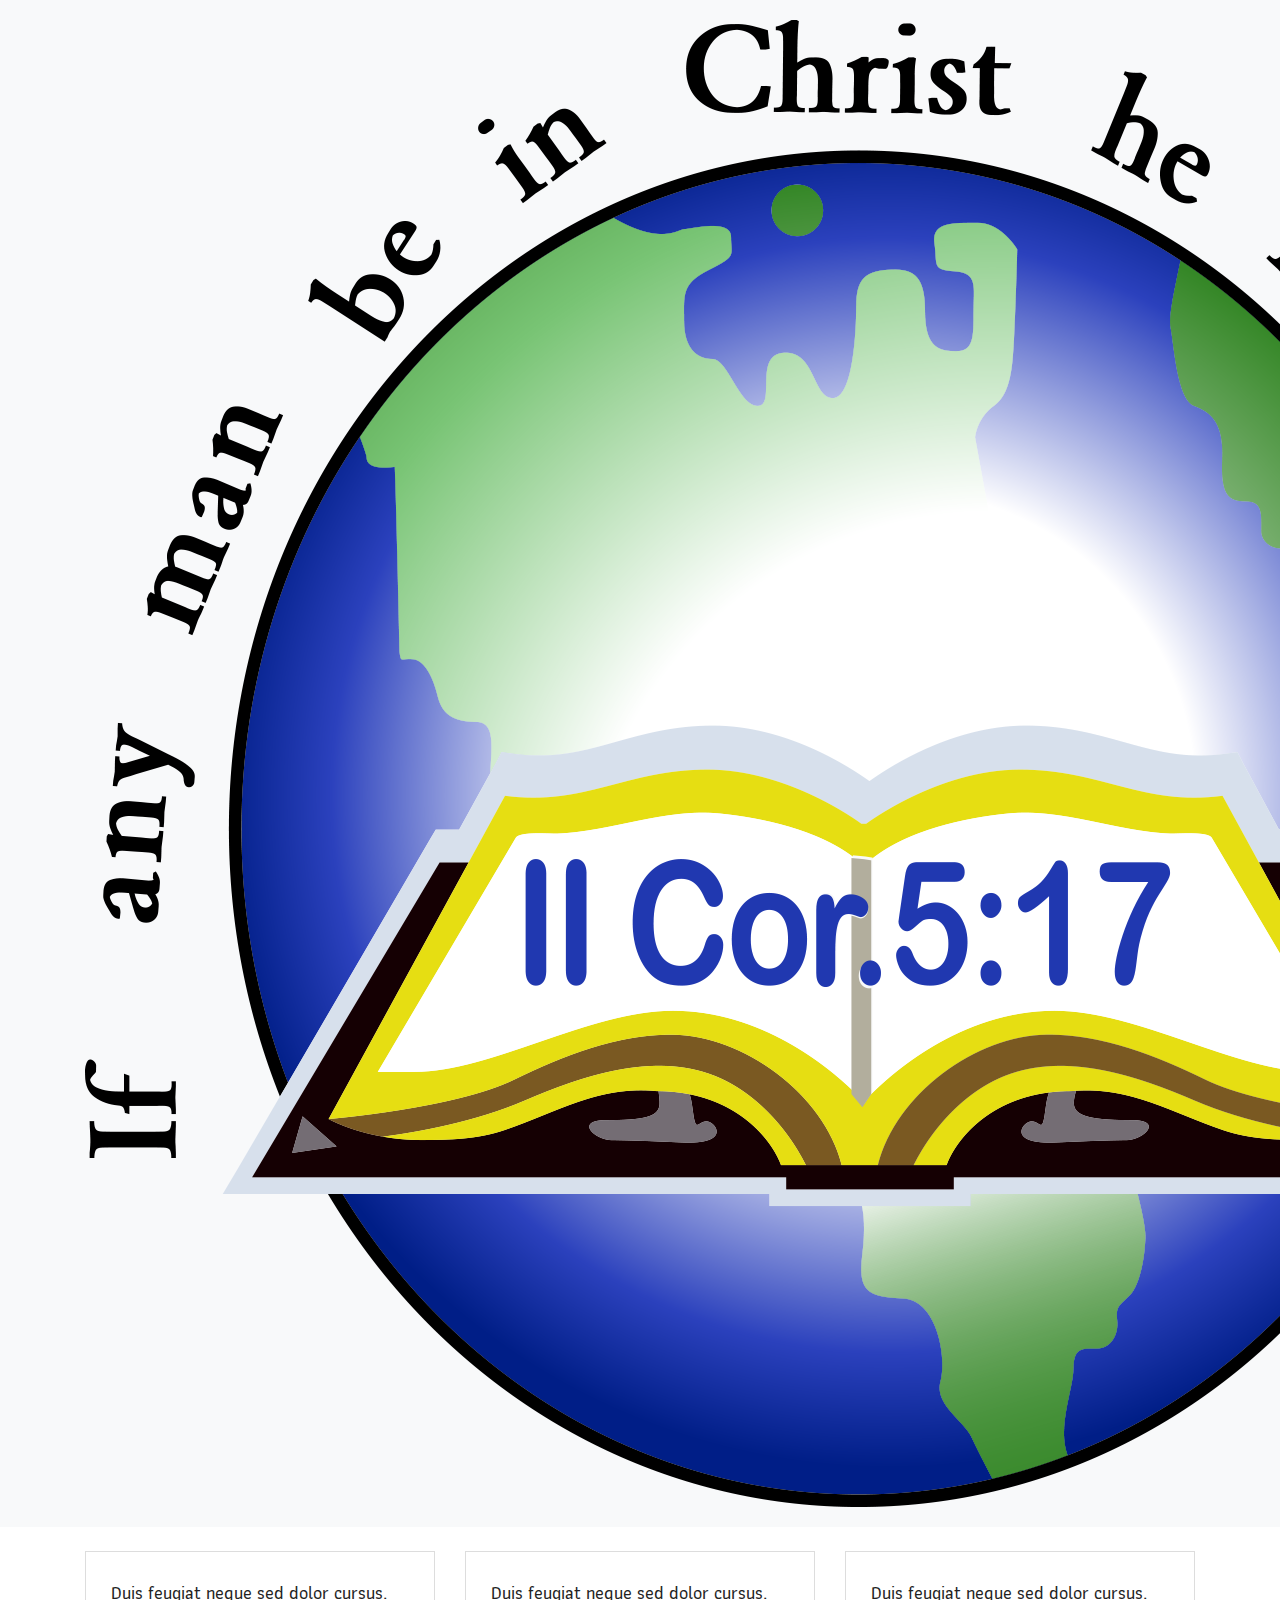
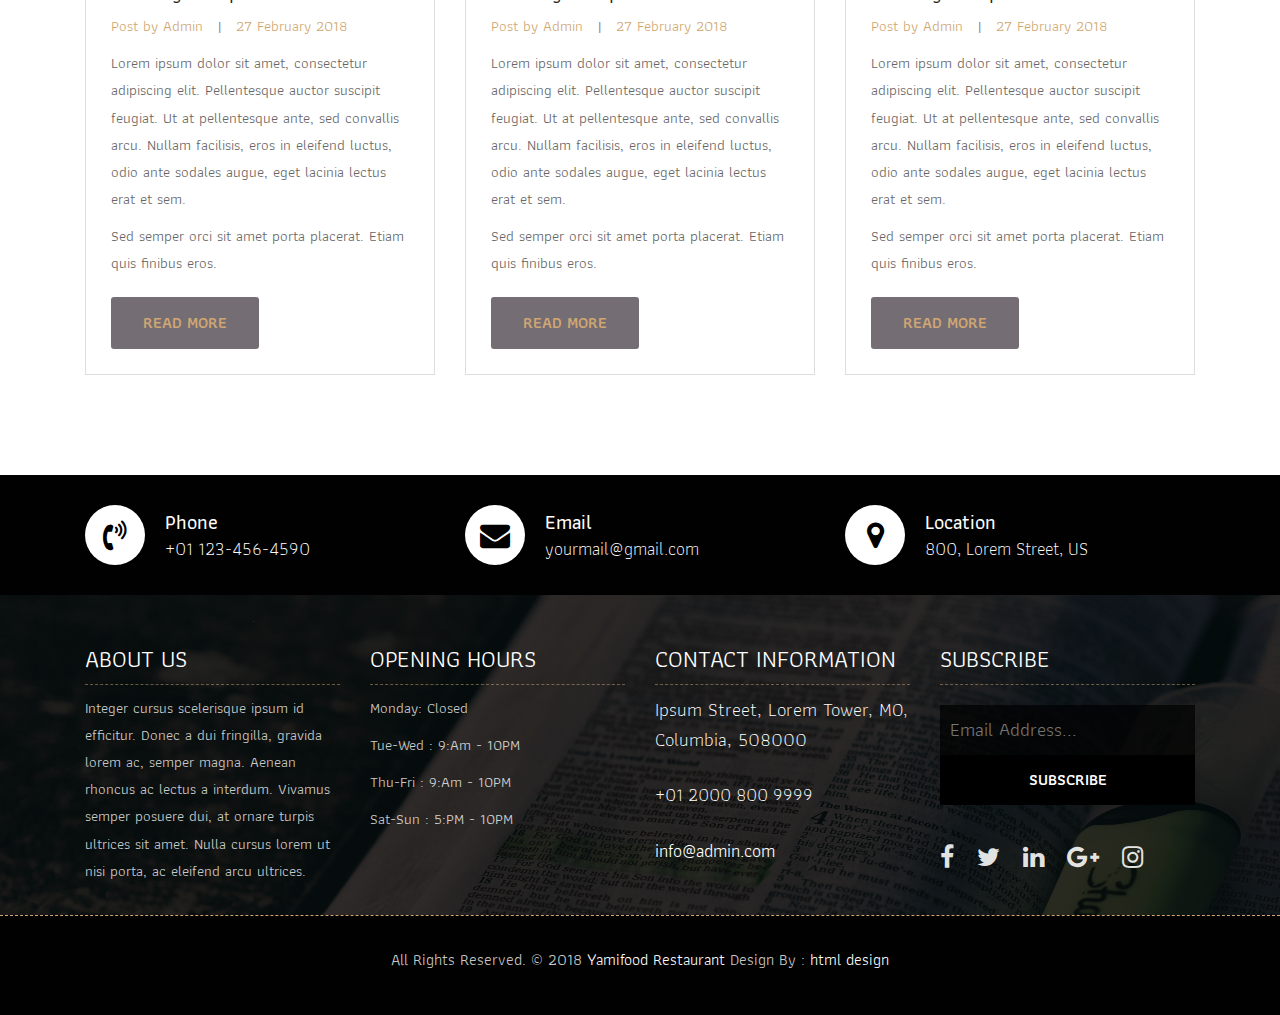
<file: Newlife/blog.html>
<!DOCTYPE html>
<html lang="en"><!-- Basic -->
<head>
	<meta charset="utf-8">
    <meta http-equiv="X-UA-Compatible" content="IE=edge">   
   
    <!-- Mobile Metas -->
    <meta name="viewport" content="width=device-width, initial-scale=1">
 
     <!-- Site Metas -->
    <title>Yamifood Restaurant - Responsive HTML5 Template</title>  
    <meta name="keywords" content="">
    <meta name="description" content="">
    <meta name="author" content="">

    <!-- Site Icons -->
    <link rel="shortcut icon" href="images/favicon.ico" type="image/x-icon">
    <link rel="apple-touch-icon" href="images/apple-touch-icon.png">

    <!-- Bootstrap CSS -->
    <link rel="stylesheet" href="css/bootstrap.min.css">    
	<!-- Site CSS -->
    <link rel="stylesheet" href="css/style.css">    
    <!-- Responsive CSS -->
    <link rel="stylesheet" href="css/responsive.css">
    <!-- Custom CSS -->
    <link rel="stylesheet" href="css/custom.css">

    <!--[if lt IE 9]>
      <script src="https://oss.maxcdn.com/libs/html5shiv/3.7.0/html5shiv.js"></script>
      <script src="https://oss.maxcdn.com/libs/respond.js/1.4.2/respond.min.js"></script>
    <![endif]-->

</head>

<body>
	<!-- Start header -->
	<header class="top-navbar">
		<nav class="navbar navbar-expand-lg navbar-light bg-light">
			<div class="container">
				<a class="navbar-brand" href="index.html">
					<img src="images/logo.png" alt="" />
				</a>
				<button class="navbar-toggler" type="button" data-toggle="collapse" data-target="#navbars-rs-food" aria-controls="navbars-rs-food" aria-expanded="false" aria-label="Toggle navigation">
				  <span class="navbar-toggler-icon"></span>
				</button>
				<div class="collapse navbar-collapse" id="navbars-rs-food">
					<ul class="navbar-nav ml-auto">
						<li class="nav-item"><a class="nav-link" href="index.html">Home</a></li>
						<li class="nav-item"><a class="nav-link" href="menu.html">Menu</a></li>
						<li class="nav-item"><a class="nav-link" href="about.html">About</a></li>
						<li class="nav-item dropdown">
							<a class="nav-link dropdown-toggle" href="#" id="dropdown-a" data-toggle="dropdown">Pages</a>
							<div class="dropdown-menu" aria-labelledby="dropdown-a">
								<a class="dropdown-item" href="reservation.html">Reservation</a>
								<a class="dropdown-item" href="stuff.html">Stuff</a>
								<a class="dropdown-item" href="gallery.html">Gallery</a>
							</div>
						</li>
						<li class="nav-item active dropdown">
							<a class="nav-link dropdown-toggle" href="#" id="dropdown-a" data-toggle="dropdown">Blog</a>
							<div class="dropdown-menu" aria-labelledby="dropdown-a">
								<a class="dropdown-item" href="blog.html">blog</a>
								<a class="dropdown-item" href="blog-details.html">blog Single</a>
							</div>
						</li>
						<li class="nav-item"><a class="nav-link" href="contact.html">Contact</a></li>
					</ul>
				</div>
			</div>
		</nav>
	</header>
	<!-- End header -->
	
	<!-- Start All Pages -->
	<div class="all-page-title page-breadcrumb">
		<div class="container text-center">
			<div class="row">
				<div class="col-lg-12">
					<h1>Blog</h1>
				</div>
			</div>
		</div>
	</div>
	<!-- End All Pages -->
	
	<!-- Start blog -->
	<div class="blog-box">
		<div class="container">
			<div class="row">
				<div class="col-lg-12">
					<div class="heading-title text-center">
						<h2>Blog</h2>
						<p>Lorem Ipsum is simply dummy text of the printing and typesetting</p>
					</div>
				</div>
			</div>
			<div class="row">
				<div class="col-lg-4 col-md-6 col-12">
					<div class="blog-box-inner">
						<div class="blog-img-box">
							<img class="img-fluid" src="images/blog-img-01.jpg" alt="">
						</div>
						<div class="blog-detail">
							<h4>Duis feugiat neque sed dolor cursus.</h4>
							<ul>
								<li><span>Post by Admin</span></li>
								<li>|</li>
								<li><span>27 February 2018</span></li>
							</ul>
							<p>Lorem ipsum dolor sit amet, consectetur adipiscing elit. Pellentesque auctor suscipit feugiat. Ut at pellentesque ante, sed convallis arcu. Nullam facilisis, eros in eleifend luctus, odio ante sodales augue, eget lacinia lectus erat et sem. </p>
							<p>Sed semper orci sit amet porta placerat. Etiam quis finibus eros. </p>
							<a class="btn btn-lg btn-circle btn-outline-new-white" href="#">Read More</a>
						</div>
					</div>
				</div>
				<div class="col-lg-4 col-md-6 col-12">
					<div class="blog-box-inner">
						<div class="blog-img-box">
							<img class="img-fluid" src="images/blog-img-02.jpg" alt="">
						</div>
						<div class="blog-detail">
							<h4>Duis feugiat neque sed dolor cursus.</h4>
							<ul>
								<li><span>Post by Admin</span></li>
								<li>|</li>
								<li><span>27 February 2018</span></li>
							</ul>
							<p>Lorem ipsum dolor sit amet, consectetur adipiscing elit. Pellentesque auctor suscipit feugiat. Ut at pellentesque ante, sed convallis arcu. Nullam facilisis, eros in eleifend luctus, odio ante sodales augue, eget lacinia lectus erat et sem. </p>
							<p>Sed semper orci sit amet porta placerat. Etiam quis finibus eros. </p>
							<a class="btn btn-lg btn-circle btn-outline-new-white" href="#">Read More</a>
						</div>
					</div>
				</div>
				<div class="col-lg-4 col-md-6 col-12">
					<div class="blog-box-inner">
						<div class="blog-img-box">
							<img class="img-fluid" src="images/blog-img-03.jpg" alt="">
						</div>
						<div class="blog-detail">
							<h4>Duis feugiat neque sed dolor cursus.</h4>
							<ul>
								<li><span>Post by Admin</span></li>
								<li>|</li>
								<li><span>27 February 2018</span></li>
							</ul>
							<p>Lorem ipsum dolor sit amet, consectetur adipiscing elit. Pellentesque auctor suscipit feugiat. Ut at pellentesque ante, sed convallis arcu. Nullam facilisis, eros in eleifend luctus, odio ante sodales augue, eget lacinia lectus erat et sem. </p>
							<p>Sed semper orci sit amet porta placerat. Etiam quis finibus eros. </p>
							<a class="btn btn-lg btn-circle btn-outline-new-white" href="#">Read More</a>
						</div>
					</div>
				</div>
				<div class="col-lg-4 col-md-6 col-12">
					<div class="blog-box-inner">
						<div class="blog-img-box">
							<img class="img-fluid" src="images/blog-img-04.jpg" alt="">
						</div>
						<div class="blog-detail">
							<h4>Duis feugiat neque sed dolor cursus.</h4>
							<ul>
								<li><span>Post by Admin</span></li>
								<li>|</li>
								<li><span>27 February 2018</span></li>
							</ul>
							<p>Lorem ipsum dolor sit amet, consectetur adipiscing elit. Pellentesque auctor suscipit feugiat. Ut at pellentesque ante, sed convallis arcu. Nullam facilisis, eros in eleifend luctus, odio ante sodales augue, eget lacinia lectus erat et sem. </p>
							<p>Sed semper orci sit amet porta placerat. Etiam quis finibus eros. </p>
							<a class="btn btn-lg btn-circle btn-outline-new-white" href="#">Read More</a>
						</div>
					</div>
				</div>
				<div class="col-lg-4 col-md-6 col-12">
					<div class="blog-box-inner">
						<div class="blog-img-box">
							<img class="img-fluid" src="images/blog-img-05.jpg" alt="">
						</div>
						<div class="blog-detail">
							<h4>Duis feugiat neque sed dolor cursus.</h4>
							<ul>
								<li><span>Post by Admin</span></li>
								<li>|</li>
								<li><span>27 February 2018</span></li>
							</ul>
							<p>Lorem ipsum dolor sit amet, consectetur adipiscing elit. Pellentesque auctor suscipit feugiat. Ut at pellentesque ante, sed convallis arcu. Nullam facilisis, eros in eleifend luctus, odio ante sodales augue, eget lacinia lectus erat et sem. </p>
							<p>Sed semper orci sit amet porta placerat. Etiam quis finibus eros. </p>
							<a class="btn btn-lg btn-circle btn-outline-new-white" href="#">Read More</a>
						</div>
					</div>
				</div>
				<div class="col-lg-4 col-md-6 col-12">
					<div class="blog-box-inner">
						<div class="blog-img-box">
							<img class="img-fluid" src="images/blog-img-06.jpg" alt="">
						</div>
						<div class="blog-detail">
							<h4>Duis feugiat neque sed dolor cursus.</h4>
							<ul>
								<li><span>Post by Admin</span></li>
								<li>|</li>
								<li><span>27 February 2018</span></li>
							</ul>
							<p>Lorem ipsum dolor sit amet, consectetur adipiscing elit. Pellentesque auctor suscipit feugiat. Ut at pellentesque ante, sed convallis arcu. Nullam facilisis, eros in eleifend luctus, odio ante sodales augue, eget lacinia lectus erat et sem. </p>
							<p>Sed semper orci sit amet porta placerat. Etiam quis finibus eros. </p>
							<a class="btn btn-lg btn-circle btn-outline-new-white" href="#">Read More</a>
						</div>
					</div>
				</div>
				<div class="col-lg-4 col-md-6 col-12">
					<div class="blog-box-inner">
						<div class="blog-img-box">
							<img class="img-fluid" src="images/blog-img-07.jpg" alt="">
						</div>
						<div class="blog-detail">
							<h4>Duis feugiat neque sed dolor cursus.</h4>
							<ul>
								<li><span>Post by Admin</span></li>
								<li>|</li>
								<li><span>27 February 2018</span></li>
							</ul>
							<p>Lorem ipsum dolor sit amet, consectetur adipiscing elit. Pellentesque auctor suscipit feugiat. Ut at pellentesque ante, sed convallis arcu. Nullam facilisis, eros in eleifend luctus, odio ante sodales augue, eget lacinia lectus erat et sem. </p>
							<p>Sed semper orci sit amet porta placerat. Etiam quis finibus eros. </p>
							<a class="btn btn-lg btn-circle btn-outline-new-white" href="#">Read More</a>
						</div>
					</div>
				</div>
				<div class="col-lg-4 col-md-6 col-12">
					<div class="blog-box-inner">
						<div class="blog-img-box">
							<img class="img-fluid" src="images/blog-img-08.jpg" alt="">
						</div>
						<div class="blog-detail">
							<h4>Duis feugiat neque sed dolor cursus.</h4>
							<ul>
								<li><span>Post by Admin</span></li>
								<li>|</li>
								<li><span>27 February 2018</span></li>
							</ul>
							<p>Lorem ipsum dolor sit amet, consectetur adipiscing elit. Pellentesque auctor suscipit feugiat. Ut at pellentesque ante, sed convallis arcu. Nullam facilisis, eros in eleifend luctus, odio ante sodales augue, eget lacinia lectus erat et sem. </p>
							<p>Sed semper orci sit amet porta placerat. Etiam quis finibus eros. </p>
							<a class="btn btn-lg btn-circle btn-outline-new-white" href="#">Read More</a>
						</div>
					</div>
				</div>
				<div class="col-lg-4 col-md-6 col-12">
					<div class="blog-box-inner">
						<div class="blog-img-box">
							<img class="img-fluid" src="images/blog-img-09.jpg" alt="">
						</div>
						<div class="blog-detail">
							<h4>Duis feugiat neque sed dolor cursus.</h4>
							<ul>
								<li><span>Post by Admin</span></li>
								<li>|</li>
								<li><span>27 February 2018</span></li>
							</ul>
							<p>Lorem ipsum dolor sit amet, consectetur adipiscing elit. Pellentesque auctor suscipit feugiat. Ut at pellentesque ante, sed convallis arcu. Nullam facilisis, eros in eleifend luctus, odio ante sodales augue, eget lacinia lectus erat et sem. </p>
							<p>Sed semper orci sit amet porta placerat. Etiam quis finibus eros. </p>
							<a class="btn btn-lg btn-circle btn-outline-new-white" href="#">Read More</a>
						</div>
					</div>
				</div>
			</div>
		</div>
	</div>
	<!-- End blog -->
	
	<!-- Start Contact info -->
	<div class="contact-imfo-box">
		<div class="container">
			<div class="row">
				<div class="col-md-4">
					<i class="fa fa-volume-control-phone"></i>
					<div class="overflow-hidden">
						<h4>Phone</h4>
						<p class="lead">
							+01 123-456-4590
						</p>
					</div>
				</div>
				<div class="col-md-4">
					<i class="fa fa-envelope"></i>
					<div class="overflow-hidden">
						<h4>Email</h4>
						<p class="lead">
							yourmail@gmail.com
						</p>
					</div>
				</div>
				<div class="col-md-4">
					<i class="fa fa-map-marker"></i>
					<div class="overflow-hidden">
						<h4>Location</h4>
						<p class="lead">
							800, Lorem Street, US
						</p>
					</div>
				</div>
			</div>
		</div>
	</div>
	<!-- End Contact info -->
	
	<!-- Start Footer -->
	<footer class="footer-area bg-f">
		<div class="container">
			<div class="row">
				<div class="col-lg-3 col-md-6">
					<h3>About Us</h3>
					<p>Integer cursus scelerisque ipsum id efficitur. Donec a dui fringilla, gravida lorem ac, semper magna. Aenean rhoncus ac lectus a interdum. Vivamus semper posuere dui, at ornare turpis ultrices sit amet. Nulla cursus lorem ut nisi porta, ac eleifend arcu ultrices.</p>
				</div>
				<div class="col-lg-3 col-md-6">
					<h3>Opening hours</h3>
					<p><span class="text-color">Monday: </span>Closed</p>
					<p><span class="text-color">Tue-Wed :</span> 9:Am - 10PM</p>
					<p><span class="text-color">Thu-Fri :</span> 9:Am - 10PM</p>
					<p><span class="text-color">Sat-Sun :</span> 5:PM - 10PM</p>
				</div>
				<div class="col-lg-3 col-md-6">
					<h3>Contact information</h3>
					<p class="lead">Ipsum Street, Lorem Tower, MO, Columbia, 508000</p>
					<p class="lead"><a href="#">+01 2000 800 9999</a></p>
					<p><a href="#"> info@admin.com</a></p>
				</div>
				<div class="col-lg-3 col-md-6">
					<h3>Subscribe</h3>
					<div class="subscribe_form">
						<form class="subscribe_form">
							<input name="EMAIL" id="subs-email" class="form_input" placeholder="Email Address..." type="email">
							<button type="submit" class="submit">SUBSCRIBE</button>
							<div class="clearfix"></div>
						</form>
					</div>
					<ul class="list-inline f-social">
						<li class="list-inline-item"><a href="#"><i class="fa fa-facebook" aria-hidden="true"></i></a></li>
						<li class="list-inline-item"><a href="#"><i class="fa fa-twitter" aria-hidden="true"></i></a></li>
						<li class="list-inline-item"><a href="#"><i class="fa fa-linkedin" aria-hidden="true"></i></a></li>
						<li class="list-inline-item"><a href="#"><i class="fa fa-google-plus" aria-hidden="true"></i></a></li>
						<li class="list-inline-item"><a href="#"><i class="fa fa-instagram" aria-hidden="true"></i></a></li>
					</ul>
				</div>
			</div>
		</div>
		
		<div class="copyright">
			<div class="container">
				<div class="row">
					<div class="col-lg-12">
						<p class="company-name">All Rights Reserved. &copy; 2018 <a href="#">Yamifood Restaurant</a> Design By : 
					<a href="https://html.design/">html design</a></p>
					</div>
				</div>
			</div>
		</div>
		
	</footer>
	<!-- End Footer -->
	
	<a href="#" id="back-to-top" title="Back to top" style="display: none;">&uarr;</a>

	<!-- ALL JS FILES -->
	<script src="js/jquery-3.2.1.min.js"></script>
	<script src="js/popper.min.js"></script>
	<script src="js/bootstrap.min.js"></script>
    <!-- ALL PLUGINS -->
	
	<script src="js/jquery.superslides.min.js"></script>
	<script src="js/images-loded.min.js"></script>
	<script src="js/isotope.min.js"></script>
	<script src="js/baguetteBox.min.js"></script>
	<script src="js/form-validator.min.js"></script>
    <script src="js/contact-form-script.js"></script>
    <script src="js/custom.js"></script>
</body>
</html>
</file>
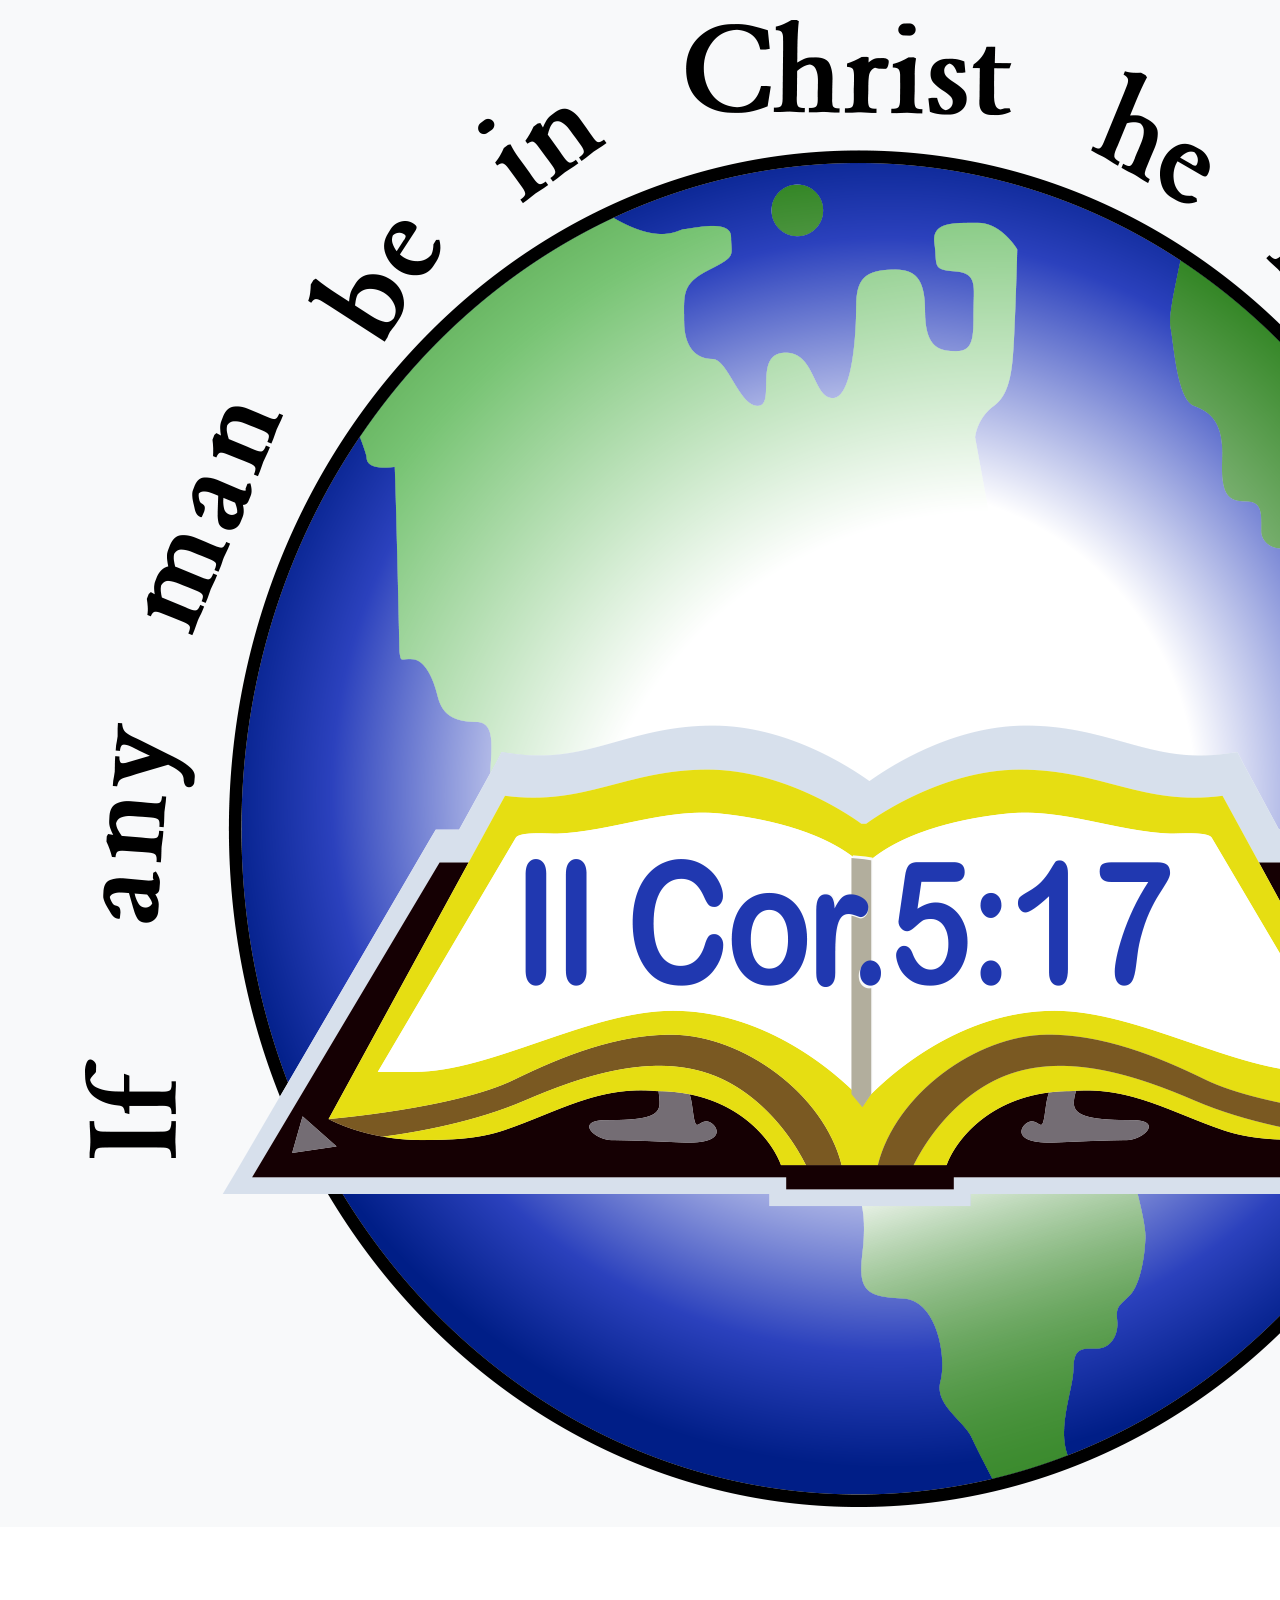
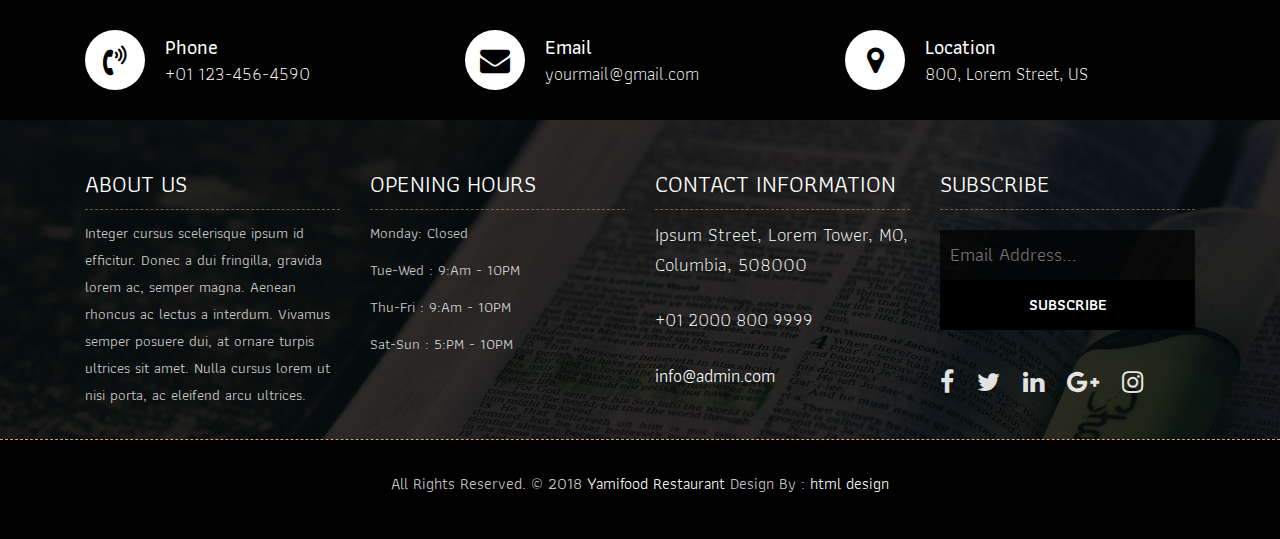
<file: Newlife/contact.html>
<!DOCTYPE html>
<html lang="en"><!-- Basic -->
<head>
	<meta charset="utf-8">
    <meta http-equiv="X-UA-Compatible" content="IE=edge">   
   
    <!-- Mobile Metas -->
    <meta name="viewport" content="width=device-width, initial-scale=1">
 
     <!-- Site Metas -->
    <title>Yamifood Restaurant - Responsive HTML5 Template</title>  
    <meta name="keywords" content="">
    <meta name="description" content="">
    <meta name="author" content="">

    <!-- Site Icons -->
    <link rel="shortcut icon" href="images/favicon.ico" type="image/x-icon">
    <link rel="apple-touch-icon" href="images/apple-touch-icon.png">

    <!-- Bootstrap CSS -->
    <link rel="stylesheet" href="css/bootstrap.min.css">    
	<!-- Site CSS -->
    <link rel="stylesheet" href="css/style.css">    
    <!-- Responsive CSS -->
    <link rel="stylesheet" href="css/responsive.css">
    <!-- Custom CSS -->
    <link rel="stylesheet" href="css/custom.css">

    <!--[if lt IE 9]>
      <script src="https://oss.maxcdn.com/libs/html5shiv/3.7.0/html5shiv.js"></script>
      <script src="https://oss.maxcdn.com/libs/respond.js/1.4.2/respond.min.js"></script>
    <![endif]-->

</head>

<body>
	<!-- Start header -->
	<header class="top-navbar">
		<nav class="navbar navbar-expand-lg navbar-light bg-light">
			<div class="container">
				<a class="navbar-brand" href="index.html">
					<img src="images/logo.png" alt="" />
				</a>
				<button class="navbar-toggler" type="button" data-toggle="collapse" data-target="#navbars-rs-food" aria-controls="navbars-rs-food" aria-expanded="false" aria-label="Toggle navigation">
				  <span class="navbar-toggler-icon"></span>
				</button>
				<div class="collapse navbar-collapse" id="navbars-rs-food">
					<ul class="navbar-nav ml-auto">
						<li class="nav-item"><a class="nav-link" href="index.html">Home</a></li>
						<li class="nav-item"><a class="nav-link" href="menu.html">Menu</a></li>
						<li class="nav-item"><a class="nav-link" href="about.html">About</a></li>
						<li class="nav-item dropdown">
							<a class="nav-link dropdown-toggle" href="#" id="dropdown-a" data-toggle="dropdown">Pages</a>
							<div class="dropdown-menu" aria-labelledby="dropdown-a">
								<a class="dropdown-item" href="reservation.html">Reservation</a>
								<a class="dropdown-item" href="stuff.html">Stuff</a>
								<a class="dropdown-item" href="gallery.html">Gallery</a>
							</div>
						</li>
						<li class="nav-item dropdown">
							<a class="nav-link dropdown-toggle" href="#" id="dropdown-a" data-toggle="dropdown">Blog</a>
							<div class="dropdown-menu" aria-labelledby="dropdown-a">
								<a class="dropdown-item" href="blog.html">blog</a>
								<a class="dropdown-item" href="blog-details.html">blog Single</a>
							</div>
						</li>
						<li class="nav-item active"><a class="nav-link" href="contact.html">Contact</a></li>
					</ul>
				</div>
			</div>
		</nav>
	</header>
	<!-- End header -->
	
	<!-- Start All Pages -->
	<div class="all-page-title page-breadcrumb">
		<div class="container text-center">
			<div class="row">
				<div class="col-lg-12">
					<h1>Contact</h1>
				</div>
			</div>
		</div>
	</div>
	<!-- End All Pages -->
	
	<!-- Start Contact -->
	<div class="map-full"></div>
	<div class="contact-box">
		<div class="container">
			<div class="row">
				<div class="col-lg-12">
					<div class="heading-title text-center">
						<h2>Contact</h2>
						<p>Lorem Ipsum is simply dummy text of the printing and typesetting</p>
					</div>
				</div>
			</div>
			<div class="row">
				<div class="col-lg-12">
					<form id="contactForm">
						<div class="row">
							<div class="col-md-12">
								<div class="form-group">
									<input type="text" class="form-control" id="name" name="name" placeholder="Your Name" required data-error="Please enter your name">
									<div class="help-block with-errors"></div>
								</div>                                 
							</div>
							<div class="col-md-12">
								<div class="form-group">
									<input type="text" placeholder="Your Email" id="email" class="form-control" name="name" required data-error="Please enter your email">
									<div class="help-block with-errors"></div>
								</div> 
							</div>
							<div class="col-md-12">
								<div class="form-group">
									<select class="custom-select d-block form-control" id="guest" required data-error="Please Select Person">
									  <option disabled selected>Please Select Person*</option>
									  <option value="1">1</option>
									  <option value="2">2</option>
									  <option value="3">3</option>
									  <option value="4">4</option>
									  <option value="5">5</option>
									</select>
									<div class="help-block with-errors"></div>
								</div> 
							</div>
							<div class="col-md-12">
								<div class="form-group"> 
									<textarea class="form-control" id="message" placeholder="Your Message" rows="4" data-error="Write your message" required></textarea>
									<div class="help-block with-errors"></div>
								</div>
								<div class="submit-button text-center">
									<button class="btn btn-common" id="submit" type="submit">Send Message</button>
									<div id="msgSubmit" class="h3 text-center hidden"></div> 
									<div class="clearfix"></div> 
								</div>
							</div>
						</div>            
					</form>
				</div>
			</div>
		</div>
	</div>
	<!-- End Contact -->
	
	<!-- Start Contact info -->
	<div class="contact-imfo-box">
		<div class="container">
			<div class="row">
				<div class="col-md-4">
					<i class="fa fa-volume-control-phone"></i>
					<div class="overflow-hidden">
						<h4>Phone</h4>
						<p class="lead">
							+01 123-456-4590
						</p>
					</div>
				</div>
				<div class="col-md-4">
					<i class="fa fa-envelope"></i>
					<div class="overflow-hidden">
						<h4>Email</h4>
						<p class="lead">
							yourmail@gmail.com
						</p>
					</div>
				</div>
				<div class="col-md-4">
					<i class="fa fa-map-marker"></i>
					<div class="overflow-hidden">
						<h4>Location</h4>
						<p class="lead">
							800, Lorem Street, US
						</p>
					</div>
				</div>
			</div>
		</div>
	</div>
	<!-- End Contact info -->
	
	<!-- Start Footer -->
	<footer class="footer-area bg-f">
		<div class="container">
			<div class="row">
				<div class="col-lg-3 col-md-6">
					<h3>About Us</h3>
					<p>Integer cursus scelerisque ipsum id efficitur. Donec a dui fringilla, gravida lorem ac, semper magna. Aenean rhoncus ac lectus a interdum. Vivamus semper posuere dui, at ornare turpis ultrices sit amet. Nulla cursus lorem ut nisi porta, ac eleifend arcu ultrices.</p>
				</div>
				<div class="col-lg-3 col-md-6">
					<h3>Opening hours</h3>
					<p><span class="text-color">Monday: </span>Closed</p>
					<p><span class="text-color">Tue-Wed :</span> 9:Am - 10PM</p>
					<p><span class="text-color">Thu-Fri :</span> 9:Am - 10PM</p>
					<p><span class="text-color">Sat-Sun :</span> 5:PM - 10PM</p>
				</div>
				<div class="col-lg-3 col-md-6">
					<h3>Contact information</h3>
					<p class="lead">Ipsum Street, Lorem Tower, MO, Columbia, 508000</p>
					<p class="lead"><a href="#">+01 2000 800 9999</a></p>
					<p><a href="#"> info@admin.com</a></p>
				</div>
				<div class="col-lg-3 col-md-6">
					<h3>Subscribe</h3>
					<div class="subscribe_form">
						<form class="subscribe_form">
							<input name="EMAIL" id="subs-email" class="form_input" placeholder="Email Address..." type="email">
							<button type="submit" class="submit">SUBSCRIBE</button>
							<div class="clearfix"></div>
						</form>
					</div>
					<ul class="list-inline f-social">
						<li class="list-inline-item"><a href="#"><i class="fa fa-facebook" aria-hidden="true"></i></a></li>
						<li class="list-inline-item"><a href="#"><i class="fa fa-twitter" aria-hidden="true"></i></a></li>
						<li class="list-inline-item"><a href="#"><i class="fa fa-linkedin" aria-hidden="true"></i></a></li>
						<li class="list-inline-item"><a href="#"><i class="fa fa-google-plus" aria-hidden="true"></i></a></li>
						<li class="list-inline-item"><a href="#"><i class="fa fa-instagram" aria-hidden="true"></i></a></li>
					</ul>
				</div>
			</div>
		</div>
		
		<div class="copyright">
			<div class="container">
				<div class="row">
					<div class="col-lg-12">
						<p class="company-name">All Rights Reserved. &copy; 2018 <a href="#">Yamifood Restaurant</a> Design By : 
					<a href="https://html.design/">html design</a></p>
					</div>
				</div>
			</div>
		</div>
		
	</footer>
	<!-- End Footer -->
	
	<a href="#" id="back-to-top" title="Back to top" style="display: none;">&uarr;</a>

	<!-- ALL JS FILES -->
	<script src="js/jquery-3.2.1.min.js"></script>
	<script src="js/popper.min.js"></script>
	<script src="js/bootstrap.min.js"></script>
    <!-- ALL PLUGINS -->
	
	<script src="js/jquery.superslides.min.js"></script>
	<script src="js/images-loded.min.js"></script>
	<script src="js/isotope.min.js"></script>
	<script src="js/baguetteBox.min.js"></script>
	<script src="js/jquery.mapify.js"></script>
	<script src="js/form-validator.min.js"></script>
    <script src="js/contact-form-script.js"></script>
    <script src="js/custom.js"></script>
	<script>
		$('.map-full').mapify({
			points: [
				{
					lat: 40.7143528,
					lng: -74.0059731,
					marker: true,
					title: 'Marker title',
					infoWindow: 'Yamifood Restaurant'
				}
			]
		});	
	</script>
</body>
</html>
</file>
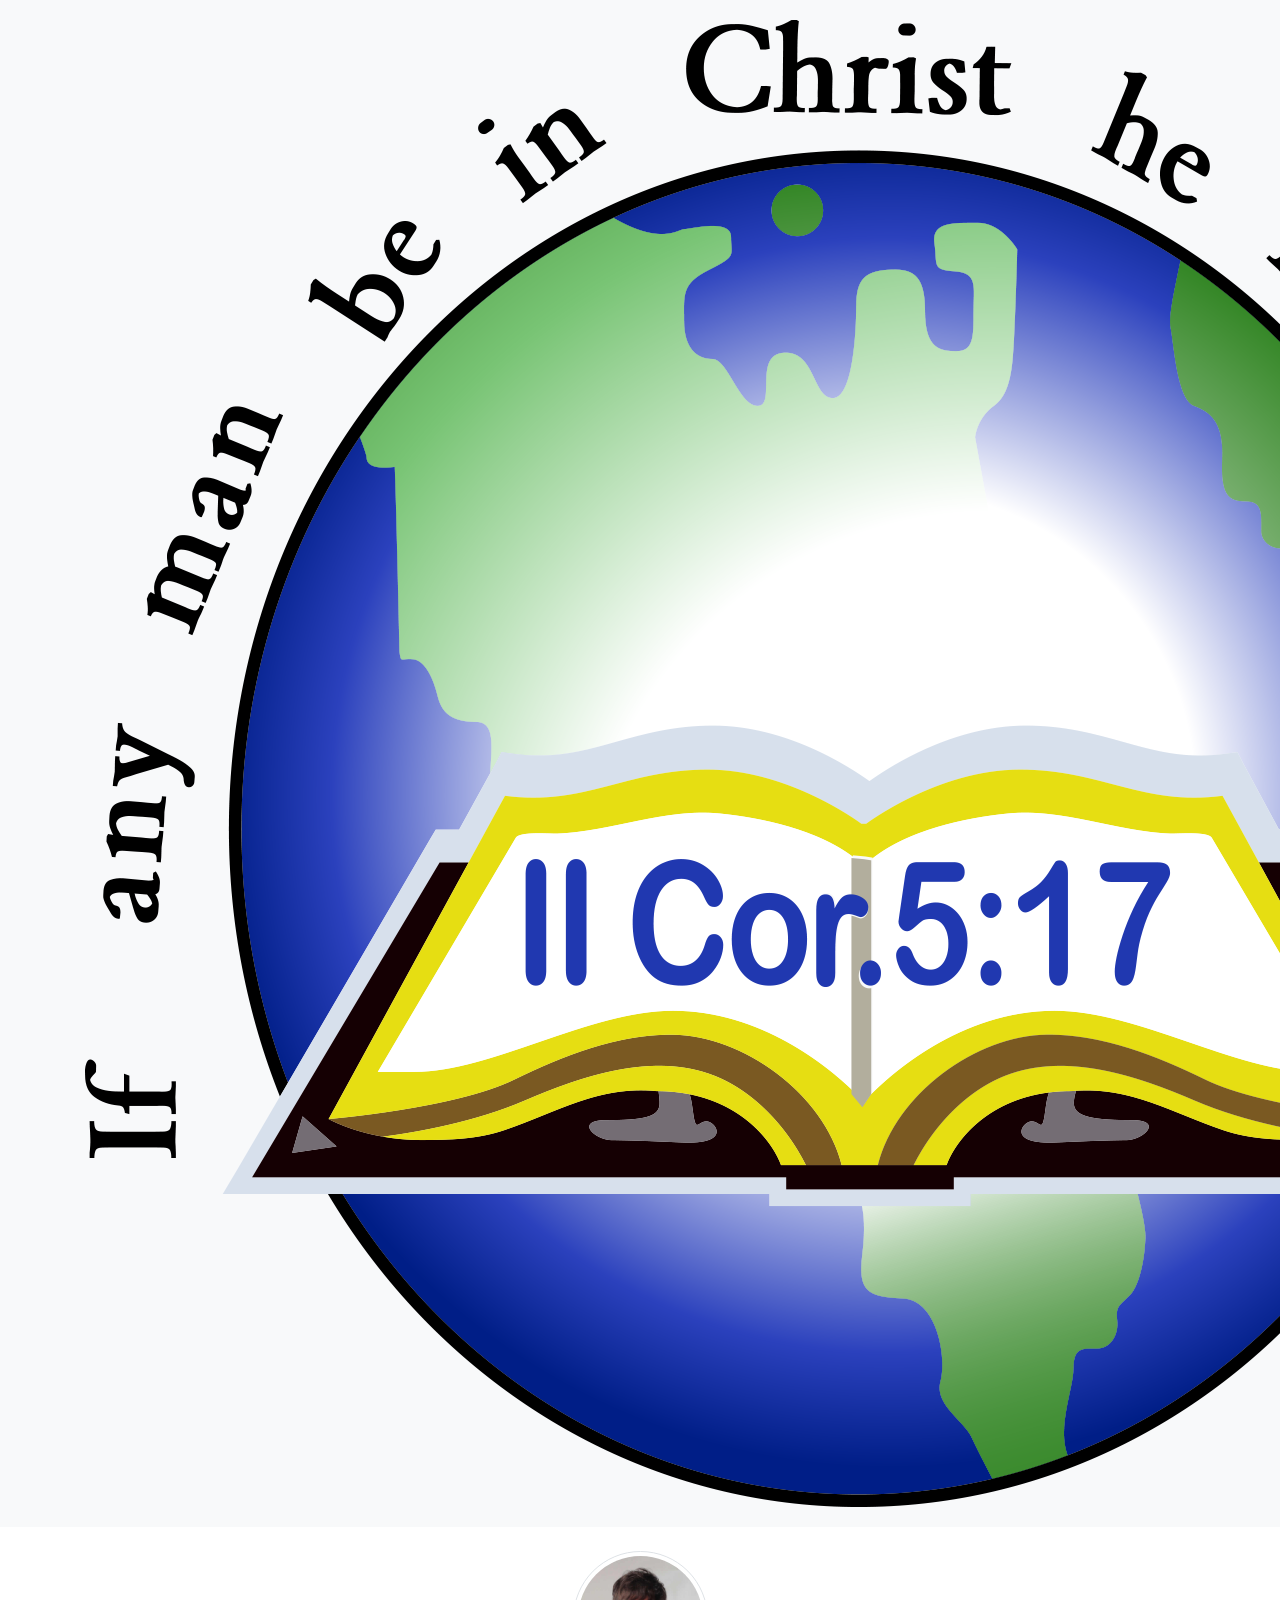
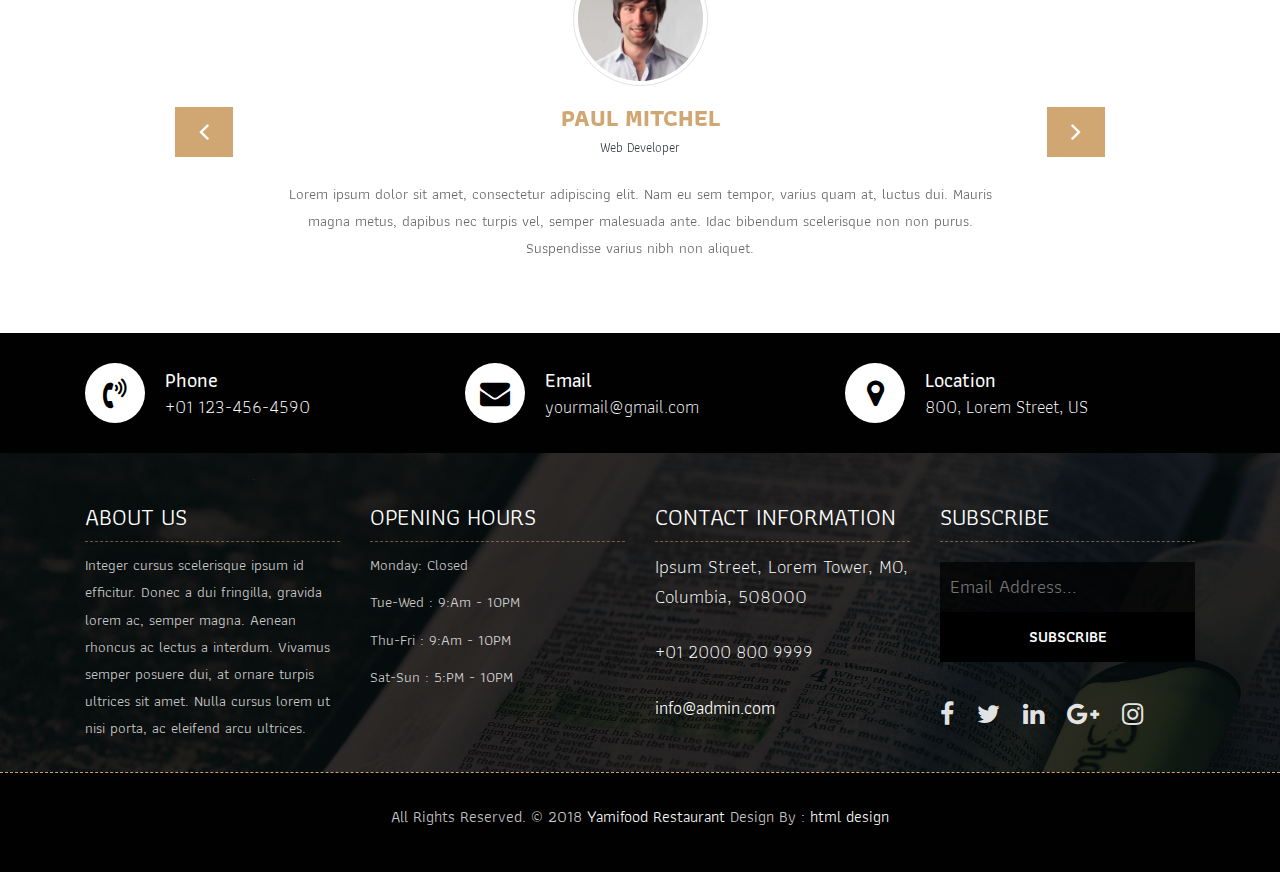
<file: Newlife/gallery.html>
<!DOCTYPE html>
<html lang="en"><!-- Basic -->
<head>
	<meta charset="utf-8">
    <meta http-equiv="X-UA-Compatible" content="IE=edge">   
   
    <!-- Mobile Metas -->
    <meta name="viewport" content="width=device-width, initial-scale=1">
 
     <!-- Site Metas -->
    <title>Yamifood Restaurant - Responsive HTML5 Template</title>  
    <meta name="keywords" content="">
    <meta name="description" content="">
    <meta name="author" content="">

    <!-- Site Icons -->
    <link rel="shortcut icon" href="images/favicon.ico" type="image/x-icon">
    <link rel="apple-touch-icon" href="images/apple-touch-icon.png">

    <!-- Bootstrap CSS -->
    <link rel="stylesheet" href="css/bootstrap.min.css">    
	<!-- Site CSS -->
    <link rel="stylesheet" href="css/style.css">    
    <!-- Responsive CSS -->
    <link rel="stylesheet" href="css/responsive.css">
    <!-- Custom CSS -->
    <link rel="stylesheet" href="css/custom.css">

    <!--[if lt IE 9]>
      <script src="https://oss.maxcdn.com/libs/html5shiv/3.7.0/html5shiv.js"></script>
      <script src="https://oss.maxcdn.com/libs/respond.js/1.4.2/respond.min.js"></script>
    <![endif]-->

</head>

<body>
	<!-- Start header -->
	<header class="top-navbar">
		<nav class="navbar navbar-expand-lg navbar-light bg-light">
			<div class="container">
				<a class="navbar-brand" href="index.html">
					<img src="images/logo.png" alt="" />
				</a>
				<button class="navbar-toggler" type="button" data-toggle="collapse" data-target="#navbars-rs-food" aria-controls="navbars-rs-food" aria-expanded="false" aria-label="Toggle navigation">
				  <span class="navbar-toggler-icon"></span>
				</button>
				<div class="collapse navbar-collapse" id="navbars-rs-food">
					<ul class="navbar-nav ml-auto">
						<li class="nav-item"><a class="nav-link" href="index.html">Home</a></li>
						<li class="nav-item"><a class="nav-link" href="menu.html">Menu</a></li>
						<li class="nav-item"><a class="nav-link" href="about.html">About</a></li>
						<li class="nav-item active dropdown">
							<a class="nav-link dropdown-toggle" href="#" id="dropdown-a" data-toggle="dropdown">Pages</a>
							<div class="dropdown-menu" aria-labelledby="dropdown-a">
								<a class="dropdown-item" href="reservation.html">Reservation</a>
								<a class="dropdown-item" href="stuff.html">Stuff</a>
								<a class="dropdown-item" href="gallery.html">Gallery</a>
							</div>
						</li>
						<li class="nav-item dropdown">
							<a class="nav-link dropdown-toggle" href="#" id="dropdown-a" data-toggle="dropdown">Blog</a>
							<div class="dropdown-menu" aria-labelledby="dropdown-a">
								<a class="dropdown-item" href="blog.html">blog</a>
								<a class="dropdown-item" href="blog-details.html">blog Single</a>
							</div>
						</li>
						<li class="nav-item"><a class="nav-link" href="contact.html">Contact</a></li>
					</ul>
				</div>
			</div>
		</nav>
	</header>
	<!-- End header -->
	
	<!-- Start All Pages -->
	<div class="all-page-title page-breadcrumb">
		<div class="container text-center">
			<div class="row">
				<div class="col-lg-12">
					<h1>Gallery</h1>
				</div>
			</div>
		</div>
	</div>
	<!-- End All Pages -->
	
	<!-- Start Gallery -->
	<div class="gallery-box">
		<div class="container-fluid">
			<div class="row">
				<div class="col-lg-12">
					<div class="heading-title text-center">
						<h2>Gallery</h2>
						<p>Lorem Ipsum is simply dummy text of the printing and typesetting</p>
					</div>
				</div>
			</div>
			<div class="tz-gallery">
				<div class="row">
					<div class="col-sm-12 col-md-4 col-lg-4">
						<a class="lightbox" href="images/gallery-img-01.jpg">
							<img class="img-fluid" src="images/gallery-img-01.jpg" alt="Gallery Images">
						</a>
					</div>
					<div class="col-sm-6 col-md-4 col-lg-4">
						<a class="lightbox" href="images/gallery-img-02.jpg">
							<img class="img-fluid" src="images/gallery-img-02.jpg" alt="Gallery Images">
						</a>
					</div>
					<div class="col-sm-6 col-md-4 col-lg-4">
						<a class="lightbox" href="images/gallery-img-03.jpg">
							<img class="img-fluid" src="images/gallery-img-03.jpg" alt="Gallery Images">
						</a>
					</div>
					<div class="col-sm-12 col-md-4 col-lg-4">
						<a class="lightbox" href="images/gallery-img-04.jpg">
							<img class="img-fluid" src="images/gallery-img-04.jpg" alt="Gallery Images">
						</a>
					</div>
					<div class="col-sm-6 col-md-4 col-lg-4">
						<a class="lightbox" href="images/gallery-img-05.jpg">
							<img class="img-fluid" src="images/gallery-img-05.jpg" alt="Gallery Images">
						</a>
					</div> 
					<div class="col-sm-6 col-md-4 col-lg-4">
						<a class="lightbox" href="images/gallery-img-06.jpg">
							<img class="img-fluid" src="images/gallery-img-06.jpg" alt="Gallery Images">
						</a>
					</div>
				</div>
			</div>
		</div>
	</div>
	<!-- End Gallery -->
	
	<!-- Start Customer Reviews -->
	<div class="customer-reviews-box">
		<div class="container">
			<div class="row">
				<div class="col-lg-12">
					<div class="heading-title text-center">
						<h2>Customer Reviews</h2>
						<p>Lorem Ipsum is simply dummy text of the printing and typesetting</p>
					</div>
				</div>
			</div>
			<div class="row">
				<div class="col-md-8 mr-auto ml-auto text-center">
					<div id="reviews" class="carousel slide" data-ride="carousel">
						<div class="carousel-inner mt-4">
							<div class="carousel-item text-center active">
								<div class="img-box p-1 border rounded-circle m-auto">
									<img class="d-block w-100 rounded-circle" src="images/profile-1.jpg" alt="">
								</div>
								<h5 class="mt-4 mb-0"><strong class="text-warning text-uppercase">Paul Mitchel</strong></h5>
								<h6 class="text-dark m-0">Web Developer</h6>
								<p class="m-0 pt-3">Lorem ipsum dolor sit amet, consectetur adipiscing elit. Nam eu sem tempor, varius quam at, luctus dui. Mauris magna metus, dapibus nec turpis vel, semper malesuada ante. Idac bibendum scelerisque non non purus. Suspendisse varius nibh non aliquet.</p>
							</div>
							<div class="carousel-item text-center">
								<div class="img-box p-1 border rounded-circle m-auto">
									<img class="d-block w-100 rounded-circle" src="images/profile-3.jpg" alt="">
								</div>
								<h5 class="mt-4 mb-0"><strong class="text-warning text-uppercase">Steve Fonsi</strong></h5>
								<h6 class="text-dark m-0">Web Designer</h6>
								<p class="m-0 pt-3">Lorem ipsum dolor sit amet, consectetur adipiscing elit. Nam eu sem tempor, varius quam at, luctus dui. Mauris magna metus, dapibus nec turpis vel, semper malesuada ante. Idac bibendum scelerisque non non purus. Suspendisse varius nibh non aliquet.</p>
							</div>
							<div class="carousel-item text-center">
								<div class="img-box p-1 border rounded-circle m-auto">
									<img class="d-block w-100 rounded-circle" src="images/profile-7.jpg" alt="">
								</div>
								<h5 class="mt-4 mb-0"><strong class="text-warning text-uppercase">Daniel vebar</strong></h5>
								<h6 class="text-dark m-0">Seo Analyst</h6>
								<p class="m-0 pt-3">Lorem ipsum dolor sit amet, consectetur adipiscing elit. Nam eu sem tempor, varius quam at, luctus dui. Mauris magna metus, dapibus nec turpis vel, semper malesuada ante. Idac bibendum scelerisque non non purus. Suspendisse varius nibh non aliquet.</p>
							</div>
						</div>
						<a class="carousel-control-prev" href="#reviews" role="button" data-slide="prev">
							<i class="fa fa-angle-left" aria-hidden="true"></i>
							<span class="sr-only">Previous</span>
						</a>
						<a class="carousel-control-next" href="#reviews" role="button" data-slide="next">
							<i class="fa fa-angle-right" aria-hidden="true"></i>
							<span class="sr-only">Next</span>
						</a>
                    </div>
				</div>
			</div>
		</div>
	</div>
	<!-- End Customer Reviews -->
	
	<!-- Start Contact info -->
	<div class="contact-imfo-box">
		<div class="container">
			<div class="row">
				<div class="col-md-4">
					<i class="fa fa-volume-control-phone"></i>
					<div class="overflow-hidden">
						<h4>Phone</h4>
						<p class="lead">
							+01 123-456-4590
						</p>
					</div>
				</div>
				<div class="col-md-4">
					<i class="fa fa-envelope"></i>
					<div class="overflow-hidden">
						<h4>Email</h4>
						<p class="lead">
							yourmail@gmail.com
						</p>
					</div>
				</div>
				<div class="col-md-4">
					<i class="fa fa-map-marker"></i>
					<div class="overflow-hidden">
						<h4>Location</h4>
						<p class="lead">
							800, Lorem Street, US
						</p>
					</div>
				</div>
			</div>
		</div>
	</div>
	<!-- End Contact info -->
	
	<!-- Start Footer -->
	<footer class="footer-area bg-f">
		<div class="container">
			<div class="row">
				<div class="col-lg-3 col-md-6">
					<h3>About Us</h3>
					<p>Integer cursus scelerisque ipsum id efficitur. Donec a dui fringilla, gravida lorem ac, semper magna. Aenean rhoncus ac lectus a interdum. Vivamus semper posuere dui, at ornare turpis ultrices sit amet. Nulla cursus lorem ut nisi porta, ac eleifend arcu ultrices.</p>
				</div>
				<div class="col-lg-3 col-md-6">
					<h3>Opening hours</h3>
					<p><span class="text-color">Monday: </span>Closed</p>
					<p><span class="text-color">Tue-Wed :</span> 9:Am - 10PM</p>
					<p><span class="text-color">Thu-Fri :</span> 9:Am - 10PM</p>
					<p><span class="text-color">Sat-Sun :</span> 5:PM - 10PM</p>
				</div>
				<div class="col-lg-3 col-md-6">
					<h3>Contact information</h3>
					<p class="lead">Ipsum Street, Lorem Tower, MO, Columbia, 508000</p>
					<p class="lead"><a href="#">+01 2000 800 9999</a></p>
					<p><a href="#"> info@admin.com</a></p>
				</div>
				<div class="col-lg-3 col-md-6">
					<h3>Subscribe</h3>
					<div class="subscribe_form">
						<form class="subscribe_form">
							<input name="EMAIL" id="subs-email" class="form_input" placeholder="Email Address..." type="email">
							<button type="submit" class="submit">SUBSCRIBE</button>
							<div class="clearfix"></div>
						</form>
					</div>
					<ul class="list-inline f-social">
						<li class="list-inline-item"><a href="#"><i class="fa fa-facebook" aria-hidden="true"></i></a></li>
						<li class="list-inline-item"><a href="#"><i class="fa fa-twitter" aria-hidden="true"></i></a></li>
						<li class="list-inline-item"><a href="#"><i class="fa fa-linkedin" aria-hidden="true"></i></a></li>
						<li class="list-inline-item"><a href="#"><i class="fa fa-google-plus" aria-hidden="true"></i></a></li>
						<li class="list-inline-item"><a href="#"><i class="fa fa-instagram" aria-hidden="true"></i></a></li>
					</ul>
				</div>
			</div>
		</div>
		
		<div class="copyright">
			<div class="container">
				<div class="row">
					<div class="col-lg-12">
						<p class="company-name">All Rights Reserved. &copy; 2018 <a href="#">Yamifood Restaurant</a> Design By : 
					<a href="https://html.design/">html design</a></p>
					</div>
				</div>
			</div>
		</div>
		
	</footer>
	<!-- End Footer -->
	
	<a href="#" id="back-to-top" title="Back to top" style="display: none;">&uarr;</a>

	<!-- ALL JS FILES -->
	<script src="js/jquery-3.2.1.min.js"></script>
	<script src="js/popper.min.js"></script>
	<script src="js/bootstrap.min.js"></script>
    <!-- ALL PLUGINS -->
	<script src="js/jquery.superslides.min.js"></script>
	<script src="js/images-loded.min.js"></script>
	<script src="js/isotope.min.js"></script>
	<script src="js/baguetteBox.min.js"></script>
	<script src="js/form-validator.min.js"></script>
    <script src="js/contact-form-script.js"></script>
    <script src="js/custom.js"></script>
</body>
</html>
</file>
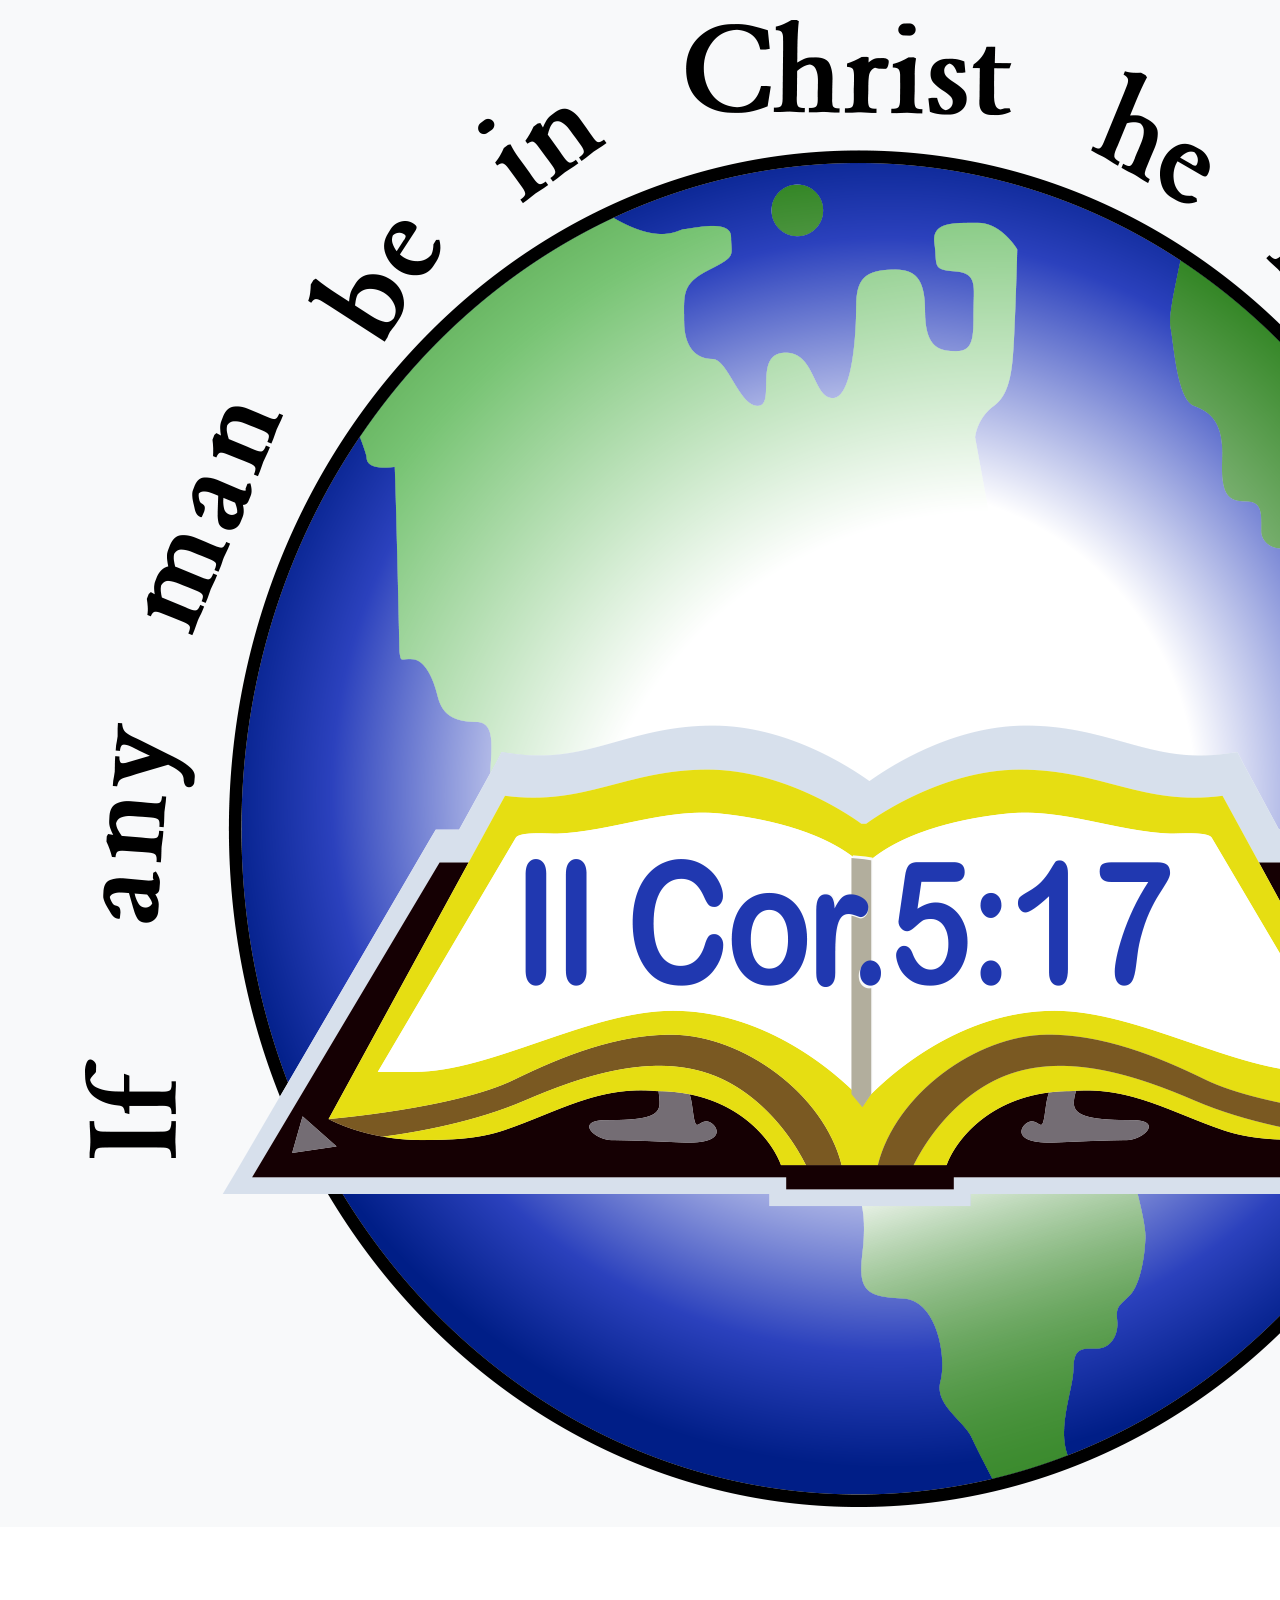
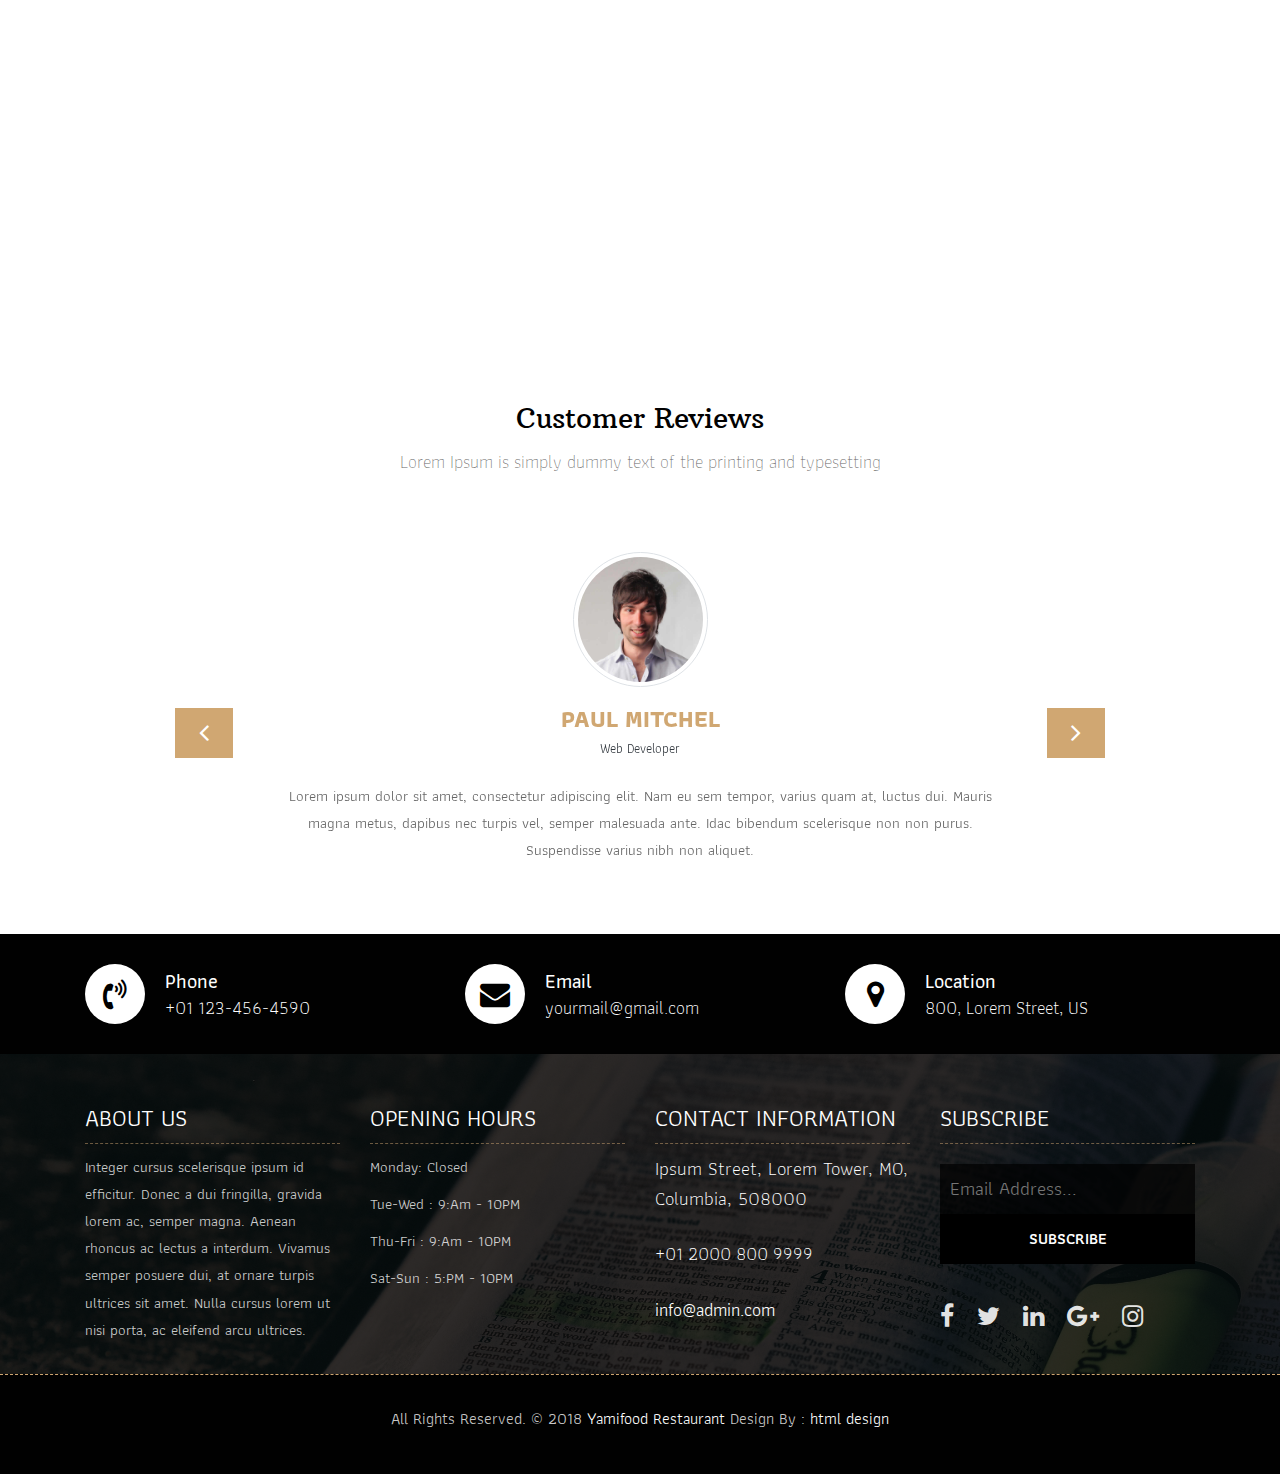
<file: Newlife/menu.html>
<!DOCTYPE html>
<html lang="en"><!-- Basic -->
<head>
	<meta charset="utf-8">
    <meta http-equiv="X-UA-Compatible" content="IE=edge">   
   
    <!-- Mobile Metas -->
    <meta name="viewport" content="width=device-width, initial-scale=1">
 
     <!-- Site Metas -->
    <title>Yamifood Restaurant - Responsive HTML5 Template</title>  
    <meta name="keywords" content="">
    <meta name="description" content="">
    <meta name="author" content="">

    <!-- Site Icons -->
    <link rel="shortcut icon" href="images/favicon.ico" type="image/x-icon">
    <link rel="apple-touch-icon" href="images/apple-touch-icon.png">

    <!-- Bootstrap CSS -->
    <link rel="stylesheet" href="css/bootstrap.min.css">    
	<!-- Site CSS -->
    <link rel="stylesheet" href="css/style.css">    
    <!-- Responsive CSS -->
    <link rel="stylesheet" href="css/responsive.css">
    <!-- Custom CSS -->
    <link rel="stylesheet" href="css/custom.css">

    <!--[if lt IE 9]>
      <script src="https://oss.maxcdn.com/libs/html5shiv/3.7.0/html5shiv.js"></script>
      <script src="https://oss.maxcdn.com/libs/respond.js/1.4.2/respond.min.js"></script>
    <![endif]-->

</head>

<body>
	<!-- Start header -->
	<header class="top-navbar">
		<nav class="navbar navbar-expand-lg navbar-light bg-light">
			<div class="container">
				<a class="navbar-brand" href="index.html">
					<img src="images/logo.png" alt="" />
				</a>
				<button class="navbar-toggler" type="button" data-toggle="collapse" data-target="#navbars-rs-food" aria-controls="navbars-rs-food" aria-expanded="false" aria-label="Toggle navigation">
				  <span class="navbar-toggler-icon"></span>
				</button>
				<div class="collapse navbar-collapse" id="navbars-rs-food">
					<ul class="navbar-nav ml-auto">
						<li class="nav-item"><a class="nav-link" href="index.html">Home</a></li>
						<li class="nav-item active"><a class="nav-link" href="menu.html">Menu</a></li>
						<li class="nav-item"><a class="nav-link" href="about.html">About</a></li>
						<li class="nav-item dropdown">
							<a class="nav-link dropdown-toggle" href="#" id="dropdown-a" data-toggle="dropdown">Pages</a>
							<div class="dropdown-menu" aria-labelledby="dropdown-a">
								<a class="dropdown-item" href="reservation.html">Reservation</a>
								<a class="dropdown-item" href="stuff.html">Stuff</a>
								<a class="dropdown-item" href="gallery.html">Gallery</a>
							</div>
						</li>
						<li class="nav-item dropdown">
							<a class="nav-link dropdown-toggle" href="#" id="dropdown-a" data-toggle="dropdown">Blog</a>
							<div class="dropdown-menu" aria-labelledby="dropdown-a">
								<a class="dropdown-item" href="blog.html">blog</a>
								<a class="dropdown-item" href="blog-details.html">blog Single</a>
							</div>
						</li>
						<li class="nav-item"><a class="nav-link" href="contact.html">Contact</a></li>
					</ul>
				</div>
			</div>
		</nav>
	</header>
	<!-- End header -->
	
	<!-- Start All Pages -->
	<div class="all-page-title page-breadcrumb">
		<div class="container text-center">
			<div class="row">
				<div class="col-lg-12">
					<h1>Special Menu</h1>
				</div>
			</div>
		</div>
	</div>
	<!-- End All Pages -->
	
	<!-- Start Menu -->
	<div class="menu-box">
		<div class="container">
			<div class="row">
				<div class="col-lg-12">
					<div class="heading-title text-center">
						<h2>Special Menu</h2>
						<p>Lorem Ipsum is simply dummy text of the printing and typesetting</p>
					</div>
				</div>
			</div>
			<div class="row">
				<div class="col-lg-12">
					<div class="special-menu text-center">
						<div class="button-group filter-button-group">
							<button class="active" data-filter="*">All</button>
							<button data-filter=".drinks">Drinks</button>
							<button data-filter=".lunch">Lunch</button>
							<button data-filter=".dinner">Dinner</button>
						</div>
					</div>
				</div>
			</div>
				
			<div class="row special-list">
				<div class="col-lg-4 col-md-6 special-grid drinks">
					<div class="gallery-single fix">
						<img src="images/img-01.jpg" class="img-fluid" alt="Image">
						<div class="why-text">
							<h4>Special Drinks 1</h4>
							<p>Sed id magna vitae eros sagittis euismod.</p>
							<h5> $7.79</h5>
						</div>
					</div>
				</div>
				
				<div class="col-lg-4 col-md-6 special-grid drinks">
					<div class="gallery-single fix">
						<img src="images/img-02.jpg" class="img-fluid" alt="Image">
						<div class="why-text">
							<h4>Special Drinks 2</h4>
							<p>Sed id magna vitae eros sagittis euismod.</p>
							<h5> $9.79</h5>
						</div>
					</div>
				</div>
				
				<div class="col-lg-4 col-md-6 special-grid drinks">
					<div class="gallery-single fix">
						<img src="images/img-03.jpg" class="img-fluid" alt="Image">
						<div class="why-text">
							<h4>Special Drinks 3</h4>
							<p>Sed id magna vitae eros sagittis euismod.</p>
							<h5> $10.79</h5>
						</div>
					</div>
				</div>
				
				<div class="col-lg-4 col-md-6 special-grid lunch">
					<div class="gallery-single fix">
						<img src="images/img-04.jpg" class="img-fluid" alt="Image">
						<div class="why-text">
							<h4>Special Lunch 1</h4>
							<p>Sed id magna vitae eros sagittis euismod.</p>
							<h5> $15.79</h5>
						</div>
					</div>
				</div>
				
				<div class="col-lg-4 col-md-6 special-grid lunch">
					<div class="gallery-single fix">
						<img src="images/img-05.jpg" class="img-fluid" alt="Image">
						<div class="why-text">
							<h4>Special Lunch 2</h4>
							<p>Sed id magna vitae eros sagittis euismod.</p>
							<h5> $18.79</h5>
						</div>
					</div>
				</div>
				
				<div class="col-lg-4 col-md-6 special-grid lunch">
					<div class="gallery-single fix">
						<img src="images/img-06.jpg" class="img-fluid" alt="Image">
						<div class="why-text">
							<h4>Special Lunch 3</h4>
							<p>Sed id magna vitae eros sagittis euismod.</p>
							<h5> $20.79</h5>
						</div>
					</div>
				</div>
				
				<div class="col-lg-4 col-md-6 special-grid dinner">
					<div class="gallery-single fix">
						<img src="images/img-07.jpg" class="img-fluid" alt="Image">
						<div class="why-text">
							<h4>Special Dinner 1</h4>
							<p>Sed id magna vitae eros sagittis euismod.</p>
							<h5> $25.79</h5>
						</div>
					</div>
				</div>
				
				<div class="col-lg-4 col-md-6 special-grid dinner">
					<div class="gallery-single fix">
						<img src="images/img-08.jpg" class="img-fluid" alt="Image">
						<div class="why-text">
							<h4>Special Dinner 2</h4>
							<p>Sed id magna vitae eros sagittis euismod.</p>
							<h5> $22.79</h5>
						</div>
					</div>
				</div>
				
				<div class="col-lg-4 col-md-6 special-grid dinner">
					<div class="gallery-single fix">
						<img src="images/img-09.jpg" class="img-fluid" alt="Image">
						<div class="why-text">
							<h4>Special Dinner 3</h4>
							<p>Sed id magna vitae eros sagittis euismod.</p>
							<h5> $24.79</h5>
						</div>
					</div>
				</div>
				
			</div>
		</div>
	</div>
	<!-- End Menu -->
	
	<!-- Start QT -->
	<div class="qt-box qt-background">
		<div class="container">
			<div class="row">
				<div class="col-md-8 ml-auto mr-auto text-left">
					<p class="lead ">
						" If you're not the one cooking, stay out of the way and compliment the chef. "
					</p>
					<span class="lead">Michael Strahan</span>
				</div>
			</div>
		</div>
	</div>
	<!-- End QT -->
	
	<!-- Start Customer Reviews -->
	<div class="customer-reviews-box">
		<div class="container">
			<div class="row">
				<div class="col-lg-12">
					<div class="heading-title text-center">
						<h2>Customer Reviews</h2>
						<p>Lorem Ipsum is simply dummy text of the printing and typesetting</p>
					</div>
				</div>
			</div>
			<div class="row">
				<div class="col-md-8 mr-auto ml-auto text-center">
					<div id="reviews" class="carousel slide" data-ride="carousel">
						<div class="carousel-inner mt-4">
							<div class="carousel-item text-center active">
								<div class="img-box p-1 border rounded-circle m-auto">
									<img class="d-block w-100 rounded-circle" src="images/profile-1.jpg" alt="">
								</div>
								<h5 class="mt-4 mb-0"><strong class="text-warning text-uppercase">Paul Mitchel</strong></h5>
								<h6 class="text-dark m-0">Web Developer</h6>
								<p class="m-0 pt-3">Lorem ipsum dolor sit amet, consectetur adipiscing elit. Nam eu sem tempor, varius quam at, luctus dui. Mauris magna metus, dapibus nec turpis vel, semper malesuada ante. Idac bibendum scelerisque non non purus. Suspendisse varius nibh non aliquet.</p>
							</div>
							<div class="carousel-item text-center">
								<div class="img-box p-1 border rounded-circle m-auto">
									<img class="d-block w-100 rounded-circle" src="images/profile-3.jpg" alt="">
								</div>
								<h5 class="mt-4 mb-0"><strong class="text-warning text-uppercase">Steve Fonsi</strong></h5>
								<h6 class="text-dark m-0">Web Designer</h6>
								<p class="m-0 pt-3">Lorem ipsum dolor sit amet, consectetur adipiscing elit. Nam eu sem tempor, varius quam at, luctus dui. Mauris magna metus, dapibus nec turpis vel, semper malesuada ante. Idac bibendum scelerisque non non purus. Suspendisse varius nibh non aliquet.</p>
							</div>
							<div class="carousel-item text-center">
								<div class="img-box p-1 border rounded-circle m-auto">
									<img class="d-block w-100 rounded-circle" src="images/profile-7.jpg" alt="">
								</div>
								<h5 class="mt-4 mb-0"><strong class="text-warning text-uppercase">Daniel vebar</strong></h5>
								<h6 class="text-dark m-0">Seo Analyst</h6>
								<p class="m-0 pt-3">Lorem ipsum dolor sit amet, consectetur adipiscing elit. Nam eu sem tempor, varius quam at, luctus dui. Mauris magna metus, dapibus nec turpis vel, semper malesuada ante. Idac bibendum scelerisque non non purus. Suspendisse varius nibh non aliquet.</p>
							</div>
						</div>
						<a class="carousel-control-prev" href="#reviews" role="button" data-slide="prev">
							<i class="fa fa-angle-left" aria-hidden="true"></i>
							<span class="sr-only">Previous</span>
						</a>
						<a class="carousel-control-next" href="#reviews" role="button" data-slide="next">
							<i class="fa fa-angle-right" aria-hidden="true"></i>
							<span class="sr-only">Next</span>
						</a>
                    </div>
				</div>
			</div>
		</div>
	</div>
	<!-- End Customer Reviews -->
	
	<!-- Start Contact info -->
	<div class="contact-imfo-box">
		<div class="container">
			<div class="row">
				<div class="col-md-4">
					<i class="fa fa-volume-control-phone"></i>
					<div class="overflow-hidden">
						<h4>Phone</h4>
						<p class="lead">
							+01 123-456-4590
						</p>
					</div>
				</div>
				<div class="col-md-4">
					<i class="fa fa-envelope"></i>
					<div class="overflow-hidden">
						<h4>Email</h4>
						<p class="lead">
							yourmail@gmail.com
						</p>
					</div>
				</div>
				<div class="col-md-4">
					<i class="fa fa-map-marker"></i>
					<div class="overflow-hidden">
						<h4>Location</h4>
						<p class="lead">
							800, Lorem Street, US
						</p>
					</div>
				</div>
			</div>
		</div>
	</div>
	<!-- End Contact info -->
	
	<!-- Start Footer -->
	<footer class="footer-area bg-f">
		<div class="container">
			<div class="row">
				<div class="col-lg-3 col-md-6">
					<h3>About Us</h3>
					<p>Integer cursus scelerisque ipsum id efficitur. Donec a dui fringilla, gravida lorem ac, semper magna. Aenean rhoncus ac lectus a interdum. Vivamus semper posuere dui, at ornare turpis ultrices sit amet. Nulla cursus lorem ut nisi porta, ac eleifend arcu ultrices.</p>
				</div>
				<div class="col-lg-3 col-md-6">
					<h3>Opening hours</h3>
					<p><span class="text-color">Monday: </span>Closed</p>
					<p><span class="text-color">Tue-Wed :</span> 9:Am - 10PM</p>
					<p><span class="text-color">Thu-Fri :</span> 9:Am - 10PM</p>
					<p><span class="text-color">Sat-Sun :</span> 5:PM - 10PM</p>
				</div>
				<div class="col-lg-3 col-md-6">
					<h3>Contact information</h3>
					<p class="lead">Ipsum Street, Lorem Tower, MO, Columbia, 508000</p>
					<p class="lead"><a href="#">+01 2000 800 9999</a></p>
					<p><a href="#"> info@admin.com</a></p>
				</div>
				<div class="col-lg-3 col-md-6">
					<h3>Subscribe</h3>
					<div class="subscribe_form">
						<form class="subscribe_form">
							<input name="EMAIL" id="subs-email" class="form_input" placeholder="Email Address..." type="email">
							<button type="submit" class="submit">SUBSCRIBE</button>
							<div class="clearfix"></div>
						</form>
					</div>
					<ul class="list-inline f-social">
						<li class="list-inline-item"><a href="#"><i class="fa fa-facebook" aria-hidden="true"></i></a></li>
						<li class="list-inline-item"><a href="#"><i class="fa fa-twitter" aria-hidden="true"></i></a></li>
						<li class="list-inline-item"><a href="#"><i class="fa fa-linkedin" aria-hidden="true"></i></a></li>
						<li class="list-inline-item"><a href="#"><i class="fa fa-google-plus" aria-hidden="true"></i></a></li>
						<li class="list-inline-item"><a href="#"><i class="fa fa-instagram" aria-hidden="true"></i></a></li>
					</ul>
				</div>
			</div>
		</div>
		
		<div class="copyright">
			<div class="container">
				<div class="row">
					<div class="col-lg-12">
						<p class="company-name">All Rights Reserved. &copy; 2018 <a href="#">Yamifood Restaurant</a> Design By : 
					<a href="https://html.design/">html design</a></p>
					</div>
				</div>
			</div>
		</div>
		
	</footer>
	<!-- End Footer -->
	
	<a href="#" id="back-to-top" title="Back to top" style="display: none;">&uarr;</a>

	<!-- ALL JS FILES -->
	<script src="js/jquery-3.2.1.min.js"></script>
	<script src="js/popper.min.js"></script>
	<script src="js/bootstrap.min.js"></script>
    <!-- ALL PLUGINS -->
	<script src="js/jquery.superslides.min.js"></script>
	<script src="js/images-loded.min.js"></script>
	<script src="js/isotope.min.js"></script>
	<script src="js/baguetteBox.min.js"></script>
	<script src="js/form-validator.min.js"></script>
    <script src="js/contact-form-script.js"></script>
    <script src="js/custom.js"></script>
</body>
</html>
</file>
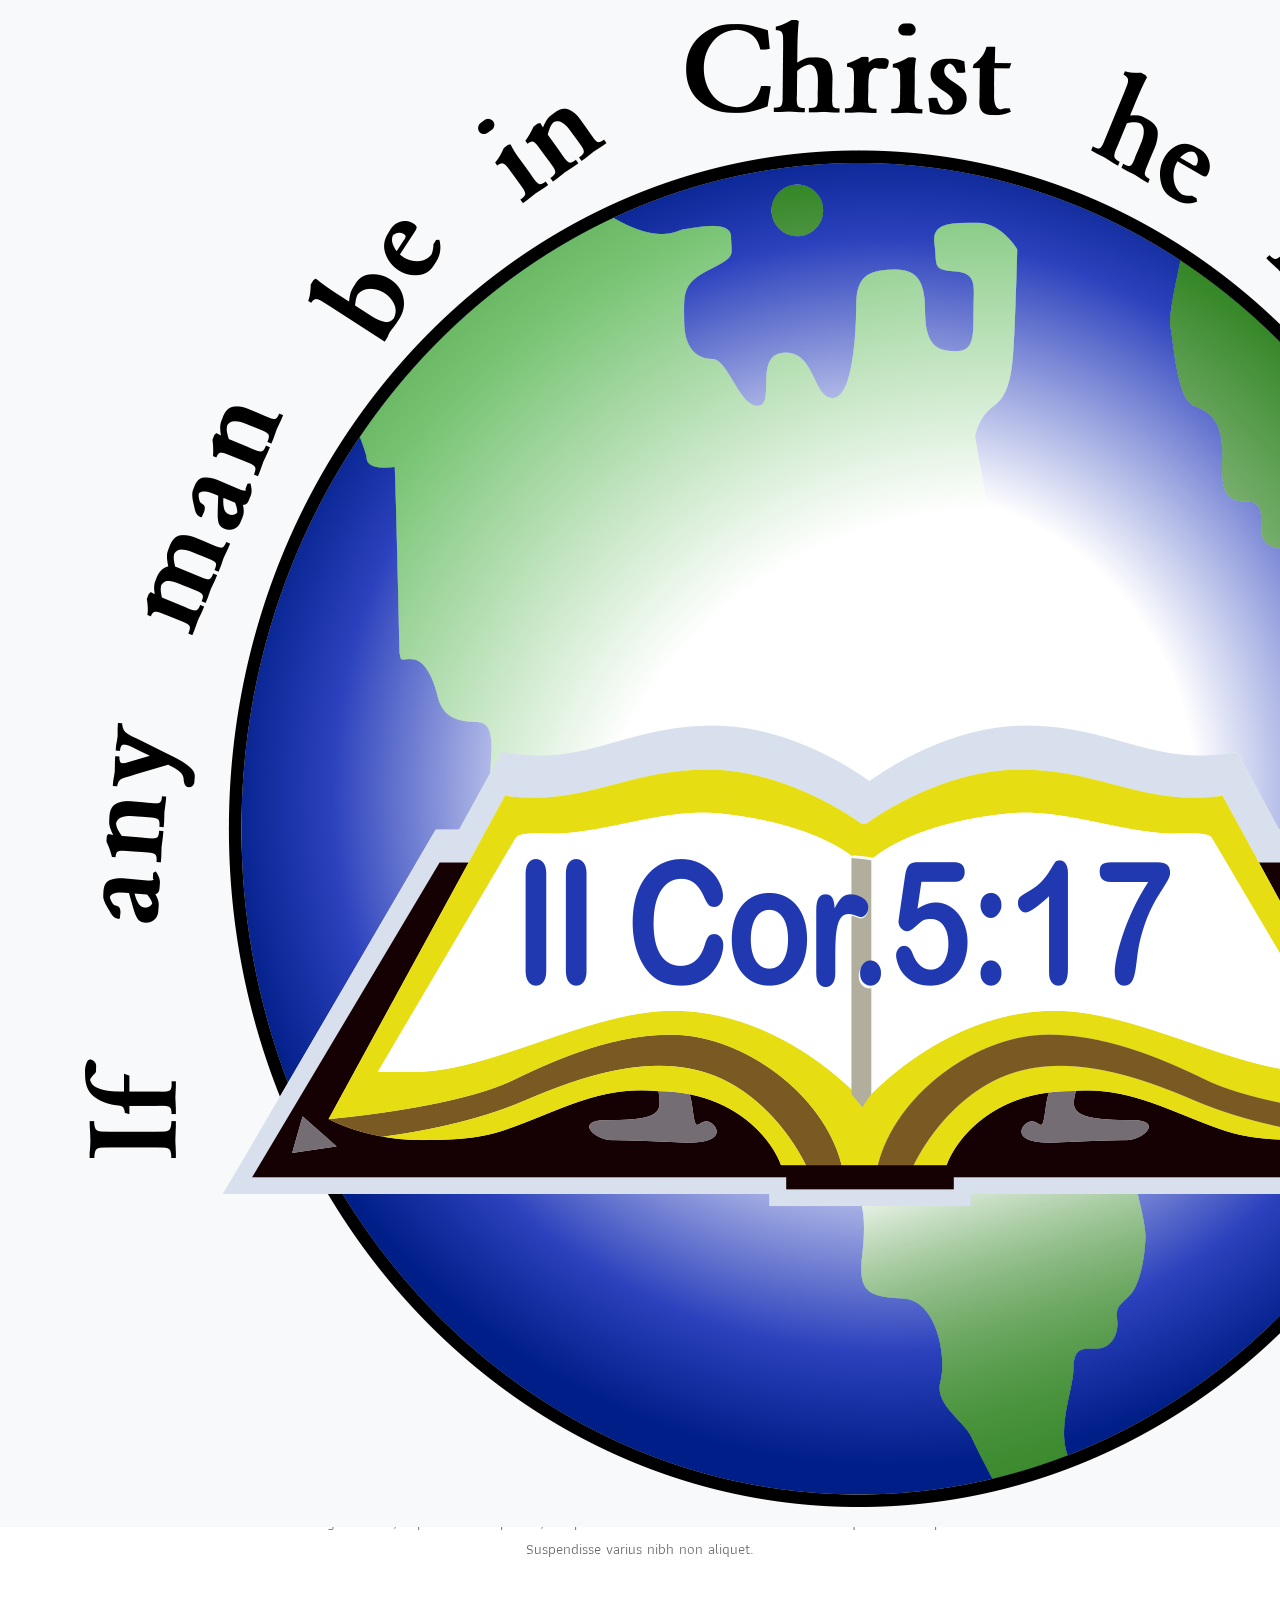
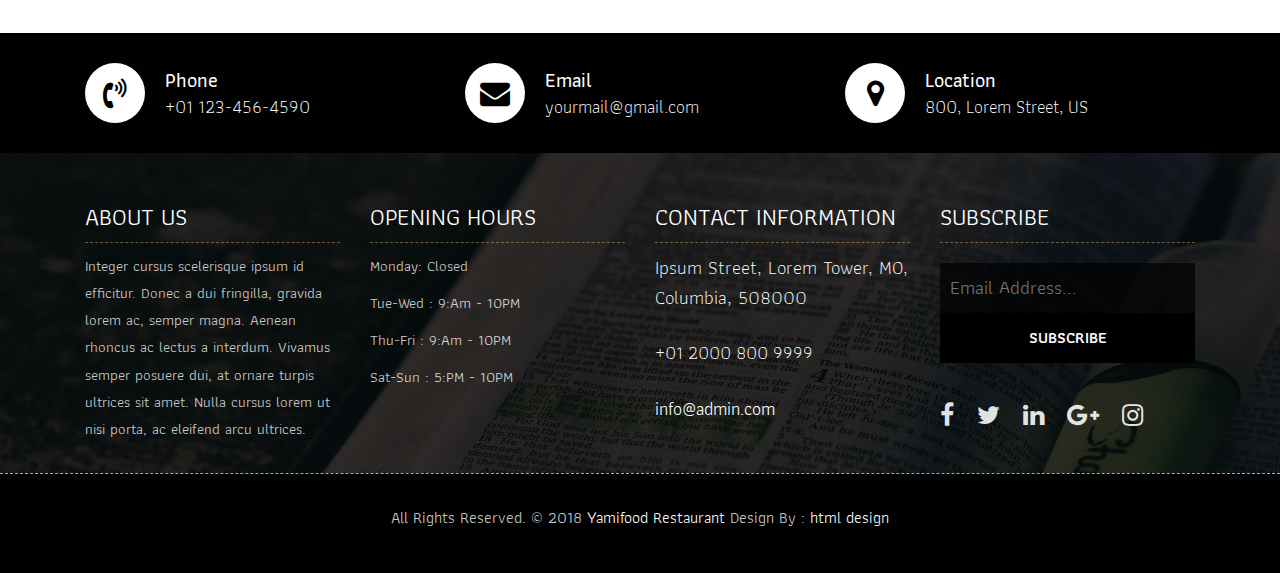
<file: Newlife/reservation.html>
<!DOCTYPE html>
<html lang="en"><!-- Basic -->
<head>
	<meta charset="utf-8">
    <meta http-equiv="X-UA-Compatible" content="IE=edge">   
   
    <!-- Mobile Metas -->
    <meta name="viewport" content="width=device-width, initial-scale=1">
 
     <!-- Site Metas -->
    <title>Yamifood Restaurant - Responsive HTML5 Template</title>  
    <meta name="keywords" content="">
    <meta name="description" content="">
    <meta name="author" content="">

    <!-- Site Icons -->
    <link rel="shortcut icon" href="images/favicon.ico" type="image/x-icon">
    <link rel="apple-touch-icon" href="images/apple-touch-icon.png">

    <!-- Bootstrap CSS -->
    <link rel="stylesheet" href="css/bootstrap.min.css">    
	<!-- Site CSS -->
    <link rel="stylesheet" href="css/style.css">    
	<!-- Pickadate CSS -->
    <link rel="stylesheet" href="css/classic.css">    
	<link rel="stylesheet" href="css/classic.date.css">    
	<link rel="stylesheet" href="css/classic.time.css">    
    <!-- Responsive CSS -->
    <link rel="stylesheet" href="css/responsive.css">
    <!-- Custom CSS -->
    <link rel="stylesheet" href="css/custom.css">

    <!--[if lt IE 9]>
      <script src="https://oss.maxcdn.com/libs/html5shiv/3.7.0/html5shiv.js"></script>
      <script src="https://oss.maxcdn.com/libs/respond.js/1.4.2/respond.min.js"></script>
    <![endif]-->

</head>

<body>
	<!-- Start header -->
	<header class="top-navbar">
		<nav class="navbar navbar-expand-lg navbar-light bg-light">
			<div class="container">
				<a class="navbar-brand" href="index.html">
					<img src="images/logo.png" alt="" />
				</a>
				<button class="navbar-toggler" type="button" data-toggle="collapse" data-target="#navbars-rs-food" aria-controls="navbars-rs-food" aria-expanded="false" aria-label="Toggle navigation">
				  <span class="navbar-toggler-icon"></span>
				</button>
				<div class="collapse navbar-collapse" id="navbars-rs-food">
					<ul class="navbar-nav ml-auto">
						<li class="nav-item"><a class="nav-link" href="index.html">Home</a></li>
						<li class="nav-item"><a class="nav-link" href="menu.html">Menu</a></li>
						<li class="nav-item"><a class="nav-link" href="about.html">About</a></li>
						<li class="nav-item active dropdown">
							<a class="nav-link dropdown-toggle" href="#" id="dropdown-a" data-toggle="dropdown">Pages</a>
							<div class="dropdown-menu" aria-labelledby="dropdown-a">
								<a class="dropdown-item" href="reservation.html">Reservation</a>
								<a class="dropdown-item" href="stuff.html">Stuff</a>
								<a class="dropdown-item" href="gallery.html">Gallery</a>
							</div>
						</li>
						<li class="nav-item dropdown">
							<a class="nav-link dropdown-toggle" href="#" id="dropdown-a" data-toggle="dropdown">Blog</a>
							<div class="dropdown-menu" aria-labelledby="dropdown-a">
								<a class="dropdown-item" href="blog.html">blog</a>
								<a class="dropdown-item" href="blog-details.html">blog Single</a>
							</div>
						</li>
						<li class="nav-item"><a class="nav-link" href="contact.html">Contact</a></li>
					</ul>
				</div>
			</div>
		</nav>
	</header>
	<!-- End header -->
	
	<!-- Start All Pages -->
	<div class="all-page-title page-breadcrumb">
		<div class="container text-center">
			<div class="row">
				<div class="col-lg-12">
					<h1>Reservation</h1>
				</div>
			</div>
		</div>
	</div>
	<!-- End All Pages -->
	
	<!-- Start Reservation -->
	<div class="reservation-box">
		<div class="container">
			<div class="row">
				<div class="col-lg-12">
					<div class="heading-title text-center">
						<h2>Reservation</h2>
						<p>Lorem Ipsum is simply dummy text of the printing and typesetting</p>
					</div>
				</div>
			</div>
			<div class="row">
				<div class="col-lg-12 col-sm-12 col-xs-12">
					<div class="contact-block">
						<form id="contactForm">
							<div class="row">
								<div class="col-md-6">
									<h3>Book a table</h3>
									<div class="col-md-12">
										<div class="form-group">
											<input id="input_date" class="datepicker picker__input form-control" name="date" type="text" value="" equired data-error="Please enter Date">
											<div class="help-block with-errors"></div>
										</div>                                 
									</div>
									<div class="col-md-12">
										<div class="form-group">
											<input id="input_time" class="time form-control picker__input" required data-error="Please enter time">
											<div class="help-block with-errors"></div>
										</div>                                 
									</div>
									<div class="col-md-12">
										<div class="form-group">
											<select class="custom-select d-block form-control" id="person" required data-error="Please select Person">
											  <option disabled selected>Select Person*</option>
											  <option value="1">1</option>
											  <option value="2">2</option>
											  <option value="3">3</option>
											  <option value="4">4</option>
											  <option value="5">5</option>
											  <option value="6">6</option>
											  <option value="7">7</option>
											</select>
											<div class="help-block with-errors"></div>
										</div> 
									</div>
								</div>
								<div class="col-md-6">
									<h3>Contact Details</h3>
									<div class="col-md-12">
										<div class="form-group">
											<input type="text" class="form-control" id="name" name="name" placeholder="Your Name" required data-error="Please enter your name">
											<div class="help-block with-errors"></div>
										</div>                                 
									</div>
									<div class="col-md-12">
										<div class="form-group">
											<input type="text" placeholder="Your Email" id="email" class="form-control" name="email" required data-error="Please enter your email">
											<div class="help-block with-errors"></div>
										</div> 
									</div>
									<div class="col-md-12">
										<div class="form-group">
											<input type="text" placeholder="Your Numbar" id="phone" class="form-control" name="phone" required data-error="Please enter your Numbar">
											<div class="help-block with-errors"></div>
										</div> 
									</div>
								</div>
								<div class="col-md-12">
									<div class="submit-button text-center">
										<button class="btn btn-common" id="submit" type="submit">Book Table</button>
										<div id="msgSubmit" class="h3 text-center hidden"></div> 
										<div class="clearfix"></div> 
									</div>
								</div>
							</div>            
						</form>
					</div>
				</div>
			</div>
		</div>
	</div>
	<!-- End Reservation -->
	
	<!-- Start Customer Reviews -->
	<div class="customer-reviews-box">
		<div class="container">
			<div class="row">
				<div class="col-lg-12">
					<div class="heading-title text-center">
						<h2>Customer Reviews</h2>
						<p>Lorem Ipsum is simply dummy text of the printing and typesetting</p>
					</div>
				</div>
			</div>
			<div class="row">
				<div class="col-md-8 mr-auto ml-auto text-center">
					<div id="reviews" class="carousel slide" data-ride="carousel">
						<div class="carousel-inner mt-4">
							<div class="carousel-item text-center active">
								<div class="img-box p-1 border rounded-circle m-auto">
									<img class="d-block w-100 rounded-circle" src="images/profile-1.jpg" alt="">
								</div>
								<h5 class="mt-4 mb-0"><strong class="text-warning text-uppercase">Paul Mitchel</strong></h5>
								<h6 class="text-dark m-0">Web Developer</h6>
								<p class="m-0 pt-3">Lorem ipsum dolor sit amet, consectetur adipiscing elit. Nam eu sem tempor, varius quam at, luctus dui. Mauris magna metus, dapibus nec turpis vel, semper malesuada ante. Idac bibendum scelerisque non non purus. Suspendisse varius nibh non aliquet.</p>
							</div>
							<div class="carousel-item text-center">
								<div class="img-box p-1 border rounded-circle m-auto">
									<img class="d-block w-100 rounded-circle" src="images/profile-3.jpg" alt="">
								</div>
								<h5 class="mt-4 mb-0"><strong class="text-warning text-uppercase">Steve Fonsi</strong></h5>
								<h6 class="text-dark m-0">Web Designer</h6>
								<p class="m-0 pt-3">Lorem ipsum dolor sit amet, consectetur adipiscing elit. Nam eu sem tempor, varius quam at, luctus dui. Mauris magna metus, dapibus nec turpis vel, semper malesuada ante. Idac bibendum scelerisque non non purus. Suspendisse varius nibh non aliquet.</p>
							</div>
							<div class="carousel-item text-center">
								<div class="img-box p-1 border rounded-circle m-auto">
									<img class="d-block w-100 rounded-circle" src="images/profile-7.jpg" alt="">
								</div>
								<h5 class="mt-4 mb-0"><strong class="text-warning text-uppercase">Daniel vebar</strong></h5>
								<h6 class="text-dark m-0">Seo Analyst</h6>
								<p class="m-0 pt-3">Lorem ipsum dolor sit amet, consectetur adipiscing elit. Nam eu sem tempor, varius quam at, luctus dui. Mauris magna metus, dapibus nec turpis vel, semper malesuada ante. Idac bibendum scelerisque non non purus. Suspendisse varius nibh non aliquet.</p>
							</div>
						</div>
						<a class="carousel-control-prev" href="#reviews" role="button" data-slide="prev">
							<i class="fa fa-angle-left" aria-hidden="true"></i>
							<span class="sr-only">Previous</span>
						</a>
						<a class="carousel-control-next" href="#reviews" role="button" data-slide="next">
							<i class="fa fa-angle-right" aria-hidden="true"></i>
							<span class="sr-only">Next</span>
						</a>
                    </div>
				</div>
			</div>
		</div>
	</div>
	<!-- End Customer Reviews -->
	
	<!-- Start Contact info -->
	<div class="contact-imfo-box">
		<div class="container">
			<div class="row">
				<div class="col-md-4">
					<i class="fa fa-volume-control-phone"></i>
					<div class="overflow-hidden">
						<h4>Phone</h4>
						<p class="lead">
							+01 123-456-4590
						</p>
					</div>
				</div>
				<div class="col-md-4">
					<i class="fa fa-envelope"></i>
					<div class="overflow-hidden">
						<h4>Email</h4>
						<p class="lead">
							yourmail@gmail.com
						</p>
					</div>
				</div>
				<div class="col-md-4">
					<i class="fa fa-map-marker"></i>
					<div class="overflow-hidden">
						<h4>Location</h4>
						<p class="lead">
							800, Lorem Street, US
						</p>
					</div>
				</div>
			</div>
		</div>
	</div>
	<!-- End Contact info -->
	
	<!-- Start Footer -->
	<footer class="footer-area bg-f">
		<div class="container">
			<div class="row">
				<div class="col-lg-3 col-md-6">
					<h3>About Us</h3>
					<p>Integer cursus scelerisque ipsum id efficitur. Donec a dui fringilla, gravida lorem ac, semper magna. Aenean rhoncus ac lectus a interdum. Vivamus semper posuere dui, at ornare turpis ultrices sit amet. Nulla cursus lorem ut nisi porta, ac eleifend arcu ultrices.</p>
				</div>
				<div class="col-lg-3 col-md-6">
					<h3>Opening hours</h3>
					<p><span class="text-color">Monday: </span>Closed</p>
					<p><span class="text-color">Tue-Wed :</span> 9:Am - 10PM</p>
					<p><span class="text-color">Thu-Fri :</span> 9:Am - 10PM</p>
					<p><span class="text-color">Sat-Sun :</span> 5:PM - 10PM</p>
				</div>
				<div class="col-lg-3 col-md-6">
					<h3>Contact information</h3>
					<p class="lead">Ipsum Street, Lorem Tower, MO, Columbia, 508000</p>
					<p class="lead"><a href="#">+01 2000 800 9999</a></p>
					<p><a href="#"> info@admin.com</a></p>
				</div>
				<div class="col-lg-3 col-md-6">
					<h3>Subscribe</h3>
					<div class="subscribe_form">
						<form class="subscribe_form">
							<input name="EMAIL" id="subs-email" class="form_input" placeholder="Email Address..." type="email">
							<button type="submit" class="submit">SUBSCRIBE</button>
							<div class="clearfix"></div>
						</form>
					</div>
					<ul class="list-inline f-social">
						<li class="list-inline-item"><a href="#"><i class="fa fa-facebook" aria-hidden="true"></i></a></li>
						<li class="list-inline-item"><a href="#"><i class="fa fa-twitter" aria-hidden="true"></i></a></li>
						<li class="list-inline-item"><a href="#"><i class="fa fa-linkedin" aria-hidden="true"></i></a></li>
						<li class="list-inline-item"><a href="#"><i class="fa fa-google-plus" aria-hidden="true"></i></a></li>
						<li class="list-inline-item"><a href="#"><i class="fa fa-instagram" aria-hidden="true"></i></a></li>
					</ul>
				</div>
			</div>
		</div>
		
		<div class="copyright">
			<div class="container">
				<div class="row">
					<div class="col-lg-12">
						<p class="company-name">All Rights Reserved. &copy; 2018 <a href="#">Yamifood Restaurant</a> Design By : 
					<a href="https://html.design/">html design</a></p>
					</div>
				</div>
			</div>
		</div>
		
	</footer>
	<!-- End Footer -->
	
	<a href="#" id="back-to-top" title="Back to top" style="display: none;">&uarr;</a>

	<!-- ALL JS FILES -->
	<script src="js/jquery-3.2.1.min.js"></script>
	<script src="js/popper.min.js"></script>
	<script src="js/bootstrap.min.js"></script>
    <!-- ALL PLUGINS -->
	<script src="js/jquery.superslides.min.js"></script>
	<script src="js/images-loded.min.js"></script>
	<script src="js/isotope.min.js"></script>
	<script src="js/baguetteBox.min.js"></script>
	<script src="js/picker.js"></script>
	<script src="js/picker.date.js"></script>
	<script src="js/picker.time.js"></script>
	<script src="js/legacy.js"></script>
	<script src="js/form-validator.min.js"></script>
    <script src="js/contact-form-script.js"></script>
    <script src="js/custom.js"></script>
</body>
</html>
</file>
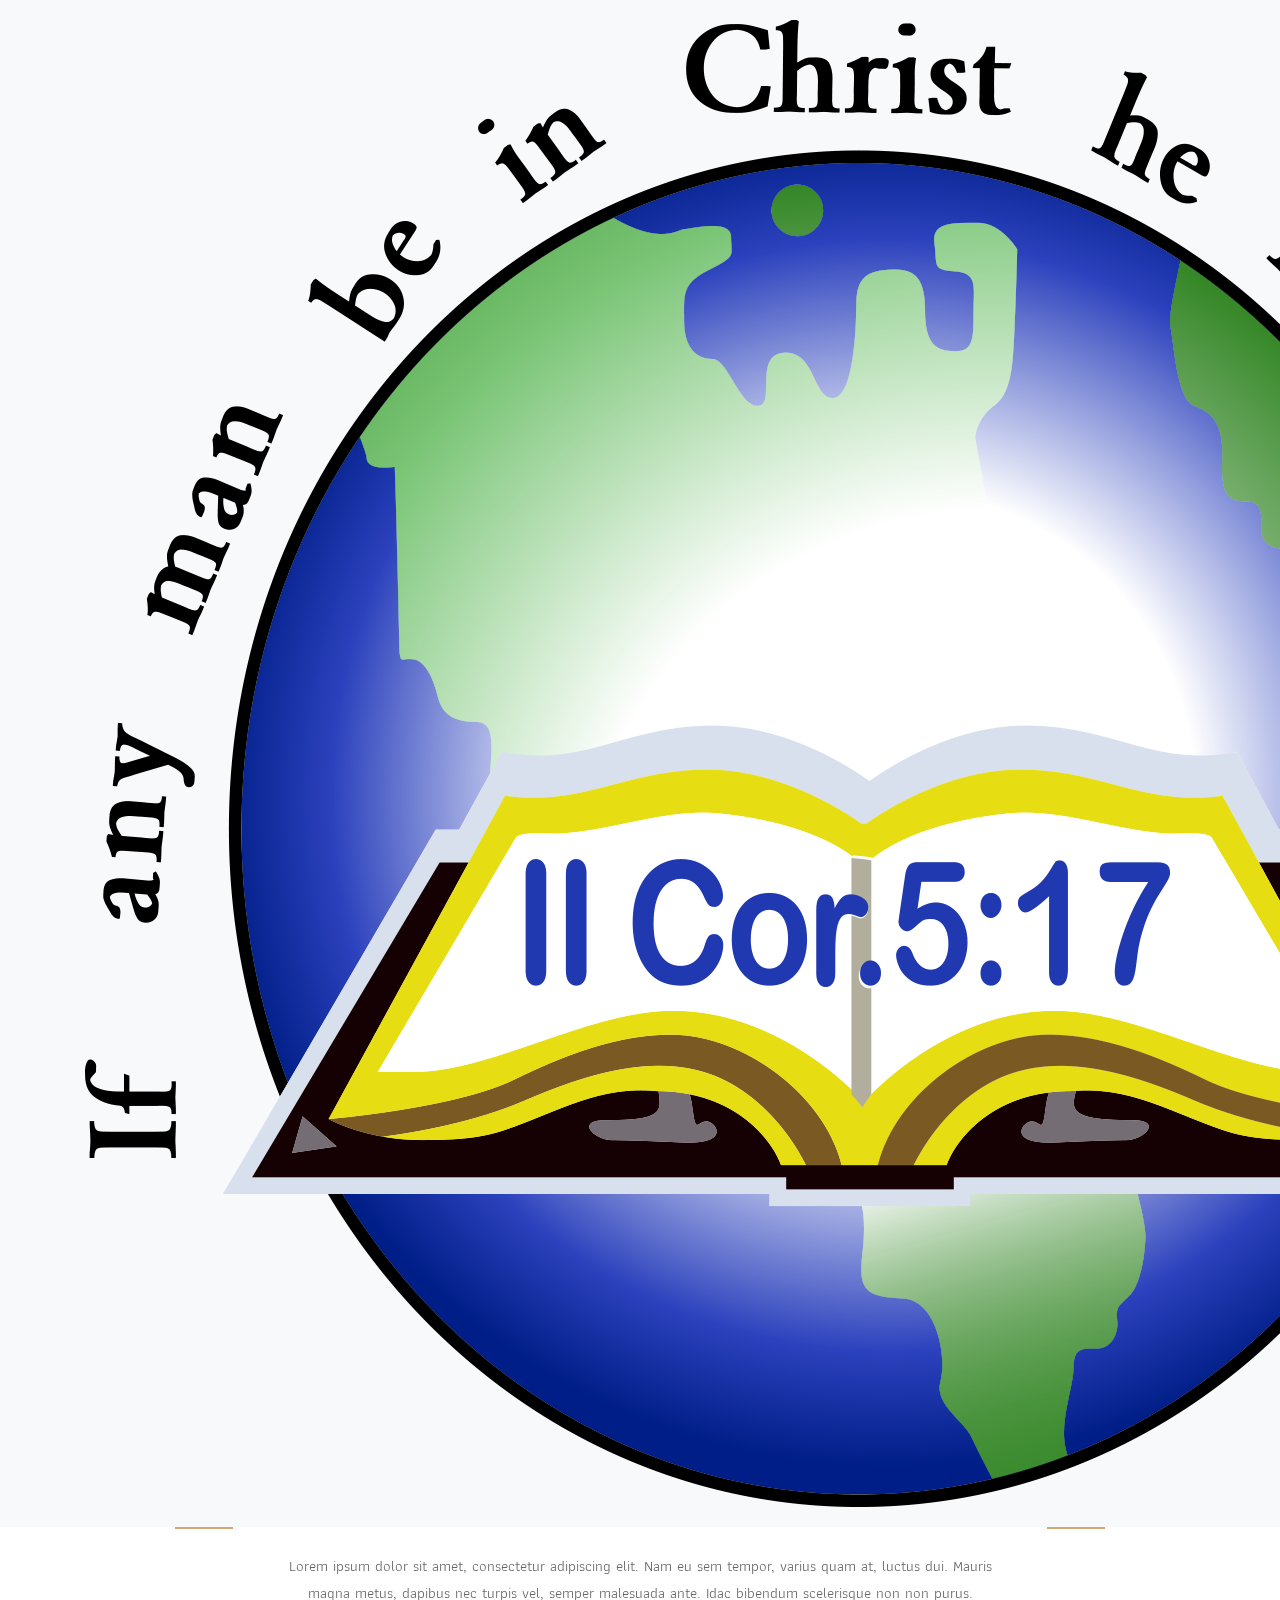
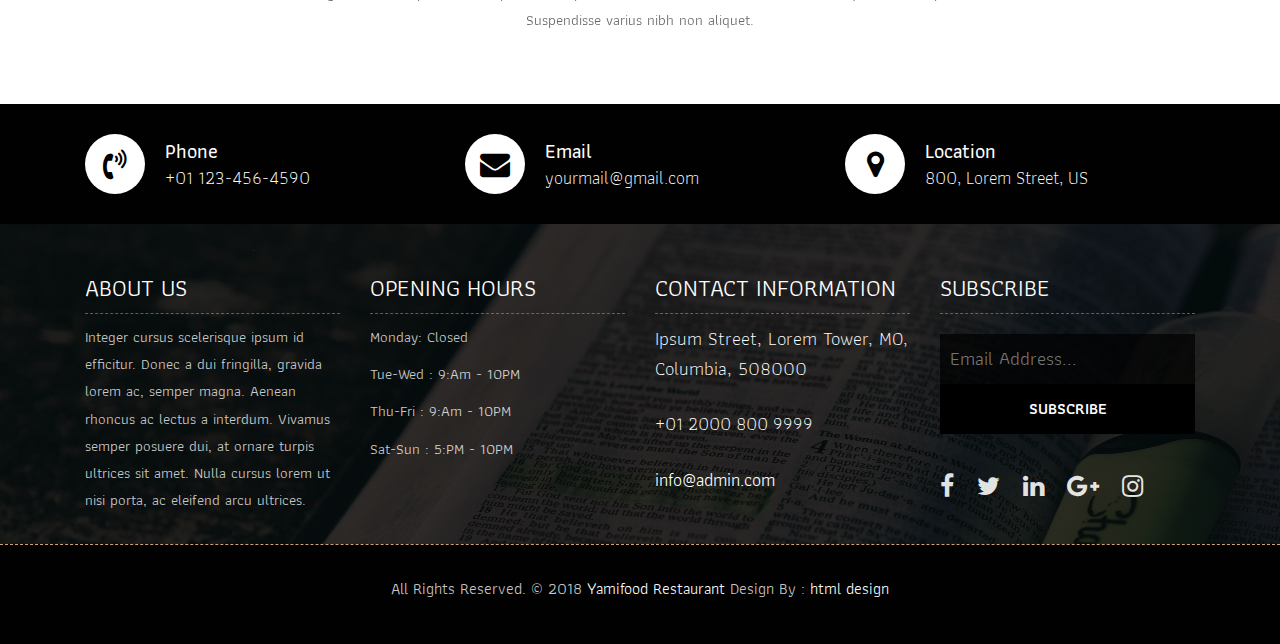
<file: Newlife/stuff.html>
<!DOCTYPE html>
<html lang="en"><!-- Basic -->
<head>
	<meta charset="utf-8">
    <meta http-equiv="X-UA-Compatible" content="IE=edge">   
   
    <!-- Mobile Metas -->
    <meta name="viewport" content="width=device-width, initial-scale=1">
 
     <!-- Site Metas -->
    <title>Yamifood Restaurant - Responsive HTML5 Template</title>  
    <meta name="keywords" content="">
    <meta name="description" content="">
    <meta name="author" content="">

    <!-- Site Icons -->
    <link rel="shortcut icon" href="images/favicon.ico" type="image/x-icon">
    <link rel="apple-touch-icon" href="images/apple-touch-icon.png">

    <!-- Bootstrap CSS -->
    <link rel="stylesheet" href="css/bootstrap.min.css">    
	<!-- Site CSS -->
    <link rel="stylesheet" href="css/style.css">    
    <!-- Responsive CSS -->
    <link rel="stylesheet" href="css/responsive.css">
    <!-- Custom CSS -->
    <link rel="stylesheet" href="css/custom.css">

    <!--[if lt IE 9]>
      <script src="https://oss.maxcdn.com/libs/html5shiv/3.7.0/html5shiv.js"></script>
      <script src="https://oss.maxcdn.com/libs/respond.js/1.4.2/respond.min.js"></script>
    <![endif]-->

</head>

<body>
	<!-- Start header -->
	<header class="top-navbar">
		<nav class="navbar navbar-expand-lg navbar-light bg-light">
			<div class="container">
				<a class="navbar-brand" href="index.html">
					<img src="images/logo.png" alt="" />
				</a>
				<button class="navbar-toggler" type="button" data-toggle="collapse" data-target="#navbars-rs-food" aria-controls="navbars-rs-food" aria-expanded="false" aria-label="Toggle navigation">
				  <span class="navbar-toggler-icon"></span>
				</button>
				<div class="collapse navbar-collapse" id="navbars-rs-food">
					<ul class="navbar-nav ml-auto">
						<li class="nav-item"><a class="nav-link" href="index.html">Home</a></li>
						<li class="nav-item"><a class="nav-link" href="menu.html">Menu</a></li>
						<li class="nav-item"><a class="nav-link" href="about.html">About</a></li>
						<li class="nav-item active dropdown">
							<a class="nav-link dropdown-toggle" href="#" id="dropdown-a" data-toggle="dropdown">Pages</a>
							<div class="dropdown-menu" aria-labelledby="dropdown-a">
								<a class="dropdown-item" href="reservation.html">Reservation</a>
								<a class="dropdown-item" href="stuff.html">Stuff</a>
								<a class="dropdown-item" href="gallery.html">Gallery</a>
							</div>
						</li>
						<li class="nav-item dropdown">
							<a class="nav-link dropdown-toggle" href="#" id="dropdown-a" data-toggle="dropdown">Blog</a>
							<div class="dropdown-menu" aria-labelledby="dropdown-a">
								<a class="dropdown-item" href="blog.html">blog</a>
								<a class="dropdown-item" href="blog-details.html">blog Single</a>
							</div>
						</li>
						<li class="nav-item"><a class="nav-link" href="contact.html">Contact</a></li>
					</ul>
				</div>
			</div>
		</nav>
	</header>
	<!-- End header -->
	
	<!-- Start All Pages -->
	<div class="all-page-title page-breadcrumb">
		<div class="container text-center">
			<div class="row">
				<div class="col-lg-12">
					<h1>Stuff</h1>
				</div>
			</div>
		</div>
	</div>
	<!-- End All Pages -->
	
	<!-- Start Stuff -->
	<div class="stuff-box">
		<div class="container">
			<div class="row">
				<div class="col-lg-12">
					<div class="heading-title text-center">
						<h2>Stuff</h2>
						<p>Lorem Ipsum is simply dummy text of the printing and typesetting</p>
					</div>
				</div>
			</div>
			<div class="row">
				<div class="col-md-4 col-sm-6">
					<div class="our-team">
						<img src="images/stuff-img-01.jpg">
						<div class="team-content">
							<h3 class="title">Williamson</h3>
							<span class="post">Web Developer</span>
							<ul class="social">
								<li><a href="#"><i class="fa fa-facebook-f"></i></a></li>
								<li><a href="#"><i class="fa fa-twitter"></i></a></li>
								<li><a href="#"><i class="fa fa-google-plus"></i></a></li>
							</ul>
						</div>
					</div>
				</div>

				<div class="col-md-4 col-sm-6">
					<div class="our-team">
						<img src="images/stuff-img-02.jpg">
						<div class="team-content">
							<h3 class="title">Kristiana</h3>
							<span class="post">Web Designer</span>
							<ul class="social">
								<li><a href="#"><i class="fa fa-facebook-f"></i></a></li>
								<li><a href="#"><i class="fa fa-twitter"></i></a></li>
								<li><a href="#"><i class="fa fa-google-plus"></i></a></li>
							</ul>
						</div>
					</div>
				</div>

				<div class="col-md-4 col-sm-6">
					<div class="our-team">
						<img src="images/stuff-img-02.jpg">
						<div class="team-content">
							<h3 class="title">Steve Thomas</h3>
							<span class="post">Web Developer</span>
							<ul class="social">
								<li><a href="#"><i class="fa fa-facebook-f"></i></a></li>
								<li><a href="#"><i class="fa fa-twitter"></i></a></li>
								<li><a href="#"><i class="fa fa-google-plus"></i></a></li>
							</ul>
						</div>
					</div>
				</div>
			</div>
		</div>
	</div>
	<!-- End Stuff -->
	
	<!-- Start Customer Reviews -->
	<div class="customer-reviews-box">
		<div class="container">
			<div class="row">
				<div class="col-lg-12">
					<div class="heading-title text-center">
						<h2>Customer Reviews</h2>
						<p>Lorem Ipsum is simply dummy text of the printing and typesetting</p>
					</div>
				</div>
			</div>
			<div class="row">
				<div class="col-md-8 mr-auto ml-auto text-center">
					<div id="reviews" class="carousel slide" data-ride="carousel">
						<div class="carousel-inner mt-4">
							<div class="carousel-item text-center active">
								<div class="img-box p-1 border rounded-circle m-auto">
									<img class="d-block w-100 rounded-circle" src="images/profile-1.jpg" alt="">
								</div>
								<h5 class="mt-4 mb-0"><strong class="text-warning text-uppercase">Paul Mitchel</strong></h5>
								<h6 class="text-dark m-0">Web Developer</h6>
								<p class="m-0 pt-3">Lorem ipsum dolor sit amet, consectetur adipiscing elit. Nam eu sem tempor, varius quam at, luctus dui. Mauris magna metus, dapibus nec turpis vel, semper malesuada ante. Idac bibendum scelerisque non non purus. Suspendisse varius nibh non aliquet.</p>
							</div>
							<div class="carousel-item text-center">
								<div class="img-box p-1 border rounded-circle m-auto">
									<img class="d-block w-100 rounded-circle" src="images/profile-3.jpg" alt="">
								</div>
								<h5 class="mt-4 mb-0"><strong class="text-warning text-uppercase">Steve Fonsi</strong></h5>
								<h6 class="text-dark m-0">Web Designer</h6>
								<p class="m-0 pt-3">Lorem ipsum dolor sit amet, consectetur adipiscing elit. Nam eu sem tempor, varius quam at, luctus dui. Mauris magna metus, dapibus nec turpis vel, semper malesuada ante. Idac bibendum scelerisque non non purus. Suspendisse varius nibh non aliquet.</p>
							</div>
							<div class="carousel-item text-center">
								<div class="img-box p-1 border rounded-circle m-auto">
									<img class="d-block w-100 rounded-circle" src="images/profile-7.jpg" alt="">
								</div>
								<h5 class="mt-4 mb-0"><strong class="text-warning text-uppercase">Daniel vebar</strong></h5>
								<h6 class="text-dark m-0">Seo Analyst</h6>
								<p class="m-0 pt-3">Lorem ipsum dolor sit amet, consectetur adipiscing elit. Nam eu sem tempor, varius quam at, luctus dui. Mauris magna metus, dapibus nec turpis vel, semper malesuada ante. Idac bibendum scelerisque non non purus. Suspendisse varius nibh non aliquet.</p>
							</div>
						</div>
						<a class="carousel-control-prev" href="#reviews" role="button" data-slide="prev">
							<i class="fa fa-angle-left" aria-hidden="true"></i>
							<span class="sr-only">Previous</span>
						</a>
						<a class="carousel-control-next" href="#reviews" role="button" data-slide="next">
							<i class="fa fa-angle-right" aria-hidden="true"></i>
							<span class="sr-only">Next</span>
						</a>
                    </div>
				</div>
			</div>
		</div>
	</div>
	<!-- End Customer Reviews -->
	
	<!-- Start Contact info -->
	<div class="contact-imfo-box">
		<div class="container">
			<div class="row">
				<div class="col-md-4">
					<i class="fa fa-volume-control-phone"></i>
					<div class="overflow-hidden">
						<h4>Phone</h4>
						<p class="lead">
							+01 123-456-4590
						</p>
					</div>
				</div>
				<div class="col-md-4">
					<i class="fa fa-envelope"></i>
					<div class="overflow-hidden">
						<h4>Email</h4>
						<p class="lead">
							yourmail@gmail.com
						</p>
					</div>
				</div>
				<div class="col-md-4">
					<i class="fa fa-map-marker"></i>
					<div class="overflow-hidden">
						<h4>Location</h4>
						<p class="lead">
							800, Lorem Street, US
						</p>
					</div>
				</div>
			</div>
		</div>
	</div>
	<!-- End Contact info -->
	
	<!-- Start Footer -->
	<footer class="footer-area bg-f">
		<div class="container">
			<div class="row">
				<div class="col-lg-3 col-md-6">
					<h3>About Us</h3>
					<p>Integer cursus scelerisque ipsum id efficitur. Donec a dui fringilla, gravida lorem ac, semper magna. Aenean rhoncus ac lectus a interdum. Vivamus semper posuere dui, at ornare turpis ultrices sit amet. Nulla cursus lorem ut nisi porta, ac eleifend arcu ultrices.</p>
				</div>
				<div class="col-lg-3 col-md-6">
					<h3>Opening hours</h3>
					<p><span class="text-color">Monday: </span>Closed</p>
					<p><span class="text-color">Tue-Wed :</span> 9:Am - 10PM</p>
					<p><span class="text-color">Thu-Fri :</span> 9:Am - 10PM</p>
					<p><span class="text-color">Sat-Sun :</span> 5:PM - 10PM</p>
				</div>
				<div class="col-lg-3 col-md-6">
					<h3>Contact information</h3>
					<p class="lead">Ipsum Street, Lorem Tower, MO, Columbia, 508000</p>
					<p class="lead"><a href="#">+01 2000 800 9999</a></p>
					<p><a href="#"> info@admin.com</a></p>
				</div>
				<div class="col-lg-3 col-md-6">
					<h3>Subscribe</h3>
					<div class="subscribe_form">
						<form class="subscribe_form">
							<input name="EMAIL" id="subs-email" class="form_input" placeholder="Email Address..." type="email">
							<button type="submit" class="submit">SUBSCRIBE</button>
							<div class="clearfix"></div>
						</form>
					</div>
					<ul class="list-inline f-social">
						<li class="list-inline-item"><a href="#"><i class="fa fa-facebook" aria-hidden="true"></i></a></li>
						<li class="list-inline-item"><a href="#"><i class="fa fa-twitter" aria-hidden="true"></i></a></li>
						<li class="list-inline-item"><a href="#"><i class="fa fa-linkedin" aria-hidden="true"></i></a></li>
						<li class="list-inline-item"><a href="#"><i class="fa fa-google-plus" aria-hidden="true"></i></a></li>
						<li class="list-inline-item"><a href="#"><i class="fa fa-instagram" aria-hidden="true"></i></a></li>
					</ul>
				</div>
			</div>
		</div>
		
		<div class="copyright">
			<div class="container">
				<div class="row">
					<div class="col-lg-12">
						<p class="company-name">All Rights Reserved. &copy; 2018 <a href="#">Yamifood Restaurant</a> Design By : 
					<a href="https://html.design/">html design</a></p>
					</div>
				</div>
			</div>
		</div>
		
	</footer>
	<!-- End Footer -->
	
	<a href="#" id="back-to-top" title="Back to top" style="display: none;">&uarr;</a>

	<!-- ALL JS FILES -->
	<script src="js/jquery-3.2.1.min.js"></script>
	<script src="js/popper.min.js"></script>
	<script src="js/bootstrap.min.js"></script>
    <!-- ALL PLUGINS -->
	<script src="js/jquery.superslides.min.js"></script>
	<script src="js/images-loded.min.js"></script>
	<script src="js/isotope.min.js"></script>
	<script src="js/baguetteBox.min.js"></script>
	<script src="js/form-validator.min.js"></script>
    <script src="js/contact-form-script.js"></script>
    <script src="js/custom.js"></script>
</body>
</html>
</file>
<file: Newlife/css/style.css>
/*------------------------------------------------------------------
    IMPORT FONTS
-------------------------------------------------------------------*/

@import url('https://fonts.googleapis.com/css?family=Arbutus+Slab');
@import url('https://fonts.googleapis.com/css?family=Athiti:400,500,600');

/*------------------------------------------------------------------
    IMPORT FILES
-------------------------------------------------------------------*/

@import url(animate.css);
@import url(font-awesome.min.css);
@import url(superslides.css);
@import url(baguetteBox.min.css);

/*------------------------------------------------------------------
    SKELETON
-------------------------------------------------------------------*/

body {
    color: #666666;
    font-size: 15px;
    font-family: 'Athiti', sans-serif;
    line-height: 1.80857;
}


a {
    color: #1f1f1f;
    text-decoration: none !important;
    outline: none !important;
    -webkit-transition: all .3s ease-in-out;
    -moz-transition: all .3s ease-in-out;
    -ms-transition: all .3s ease-in-out;
    -o-transition: all .3s ease-in-out;
    transition: all .3s ease-in-out;
}

h1,
h2,
h3,
h4,
h5,
h6 {
    letter-spacing: 0;
    font-weight: normal;
    position: relative;
    padding: 0 0 10px 0;
    font-weight: normal;
    line-height: 120% !important;
    color: #1f1f1f;
    margin: 0
}

h1 {
    font-size: 24px
}

h2 {
    font-size: 22px
}

h3 {
    font-size: 18px
}

h4 {
    font-size: 16px
}

h5 {
    font-size: 14px
}

h6 {
    font-size: 13px
}

h1 a,
h2 a,
h3 a,
h4 a,
h5 a,
h6 a {
    color: #212121;
    text-decoration: none!important;
    opacity: 1
}

h1 a:hover,
h2 a:hover,
h3 a:hover,
h4 a:hover,
h5 a:hover,
h6 a:hover {
    opacity: .8
}

a {
    color: #1f1f1f;
    text-decoration: none;
    outline: none;
}

a,
.btn {
    text-decoration: none !important;
    outline: none !important;
    -webkit-transition: all .3s ease-in-out;
    -moz-transition: all .3s ease-in-out;
    -ms-transition: all .3s ease-in-out;
    -o-transition: all .3s ease-in-out;
    transition: all .3s ease-in-out;
}

.btn-custom {
    margin-top: 20px;
    background-color: transparent !important;
    border: 2px solid #ddd;
    padding: 12px 40px;
    font-size: 16px;
}

.lead {
    font-size: 18px;
    line-height: 30px;
    color: #767676;
    margin: 0;
    padding: 0;
}

blockquote {
    margin: 20px 0 20px;
    padding: 30px;
}

ul, li, ol{
	list-style: none;
	margin: 0px;
	padding: 0px;
}
button:focus{
	outline: none;
}

.form-control::-moz-placeholder {
    color: #2a2a2a;
    opacity: 1;
}

/*------------------------------------------------------------------
    LOADER 
-------------------------------------------------------------------*/


/*------------------------------------------------------------------
    HEADER
-------------------------------------------------------------------*/
.top-navbar{
	position: relative;
	z-index: 10;
}

.top-navbar .navbar{
	padding: 15px 0px;
	position: fixed;
	width: 100%;
	transition: height .3s ease-out, background .3s ease-out, box-shadow .3s ease-out;
	-webkit-transform: translate3d(0, 0, 0);
	transform: translate3d(0, 0, 0);
	z-index: 100;
}

.top-navbar .navbar-light .navbar-nav .nav-link{
	/*color: #47923a ;
	font-size: 18px;*/
	padding: 0px 20px;
	border-radius: 4px;
}

.top-navbar .navbar-light .navbar-nav .nav-item .nav-link:hover{
	background: #666666;
	color: #ffffff;
}
.top-navbar .navbar-dark .navbar-nav .nav-item.active .nav-link{
	/*background: #d0a772;*/
	color: #ffffff;
	border-radius: 4px;
}

.navbar-expand-lg .navbar-nav .dropdown-menu{
	border: none;
	 box-shadow: 2px 5px 6px rgba(0,0,0,0.5);
}

.navbar-expand-lg .navbar-nav .dropdown-menu a.dropdown-item:hover{
	background: #d0a772;
	color: #ffffff;
}
.navbar-light .navbar-toggler:hover{
	background: #cfa671;
}

/*------------------------------------------------------------------
    Slider
-------------------------------------------------------------------*/

.cover-slides{
	height: 100vh;
}
.slides-navigation a {
	background: #010101;
	
    position: absolute;
    height: 70px;
    width: 70px;
    top: 50%;
    font-size: 20px;
    display: block;
    color: #fff;
	line-height: 80px;
	text-align: center;
    transition: all .3s ease-in-out;
}
.slides-navigation a i{
	font-size: 40px;
}
.slides-navigation a:hover {
	background: #87cb84;
}
.cover-slides .container{
	height: 100%;
	position: relative;
	z-index: 2;
}
.cover-slides .container > .row {
	-webkit-box-align: center;
	-ms-flex-align: center;
	align-items: center;
}
.cover-slides .container > .row {
    height: 100%;
}

.btn{
	text-transform: uppercase;
	padding: 19px 36px;
}
.btn{
	display: inline-block;
	font-weight: 600;
	text-align: center;
	white-space: nowrap;
	vertical-align: middle;
	-webkit-user-select: none;
	-moz-user-select: none;
	-ms-user-select: none;
	user-select: none;
	border: 2px solid transparent;
	padding: 12px 30px;
	font-size: 16px;
	line-height: 1.5;
	border-radius: .1875rem;
	transition: color .15s ease-in-out, background-color .15s ease-in-out, border-color .15s ease-in-out, box-shadow .15s ease-in-out;
}
.btn-outline-new-white {
    color: #fff;
    background-color: #746d74;
    background-image: none;
   /* border-color: #150003;*/
}
.btn-outline-new-white:hover {
    color: #ffffff;
    background-color:#8bcc88;
    /*border-color: #150003;*/
}

.overlay-background {
    background: #333;
    position: absolute;
    height: 100%;
    width: 100%;
    left: 0;
    top: 0;
	opacity: 0.5;
}

.cover-slides h1{
	font-family: 'Vollkorn SC', serif;
	font-weight: 800;
	font-size: 64px;
	color: #fff;
	/*text-shadow: grey 2px 2px 2px;
*/
}
.cover-slides p{
	font-size: 18px;
	color: #fff;
}
.slides-pagination a{
	border: 2px solid #ffffff;
}
.slides-pagination a.current{
	background: #7dc679;
	border: 2px solid #7dc679;
}

/*------------------------------------------------------------------
    About
-------------------------------------------------------------------*/

.about-section-box{
	padding: 70px 0px;
}
.about-section-box .img-fluid{
	box-shadow: -10px -10px 0px #000000;
}
.inner-column{}
.inner-column h1{
	font-family: 'Arbutus Slab', serif;
	font-size: 30px;
	color: #010101;
}
.inner-column h1 span{
	color: #47923a;
}
.inner-column h4{
	font-size: 16px;
	font-weight: 500;
}
.inner-column p{
	font-size: 18px;
}
.inner-column .btn-outline-new-white{
	color: #d0a772;
}
.inner-column .btn-outline-new-white:hover{
	color: #ffffff;
}

/*------------------------------------------------------------------
    QT
-------------------------------------------------------------------*/


.qt-background{
	background: url(../images/qt-bg.jpg) no-repeat;
	background-size: cover;
	padding: 100px 0;
	background-attachment: fixed;
	background-position: center center;
	position: relative;
}
.qt-background p {
    font-size: 35px;
    font-weight: 300;
    line-height: 44px;
    color: white;
	font-family: 'Arbutus Slab', serif;
	margin-bottom: 20px;
}

.qt-background span {
    color: white;
    font-size: 20px;  
	font-weight: 500;	
}

/*------------------------------------------------------------------
    Menu
-------------------------------------------------------------------*/

.menu-box{
	padding: 70px 0px;
}

.heading-title{
	margin-bottom: 50px;
}
.heading-title h2{
	color: #010101;
	font-size: 28px;
	font-family: 'Arbutus Slab', serif;
}
.heading-title p{
	font-size: 18px;
	font-weight: 200;
	margin: 0px;
}

.filter-button-group {
    border: 1px solid #e4e4e4;
    border-radius: 4px;
    margin: 10px 15px;
    display: inline-block;
}

.filter-button-group button {
    color: #333;
    letter-spacing: 1px;
    text-transform: uppercase;
    font-weight: 600;
    font-size: 14px;
    cursor: pointer;
    background: #fff;
    padding: 12px 40px;
    border: none;
    border-radius: 4px;
}

.filter-button-group button.active {
    background: #888888;
    color: #fff;
    box-shadow: 2px 20px 45px 5px rgba(0,0,0,.2);
}

.gallery-single{
	margin: 30px 0px;
}

.gallery-single {
    position: relative;
    overflow: hidden;
    -webkit-box-shadow: 0 0 10px #ccc;
    box-shadow: 0 0 10px #ccc;
}

.why-text {
    position: absolute;
    left: 0;
    bottom: -100%;
    right: 0;
    height: 100%;
    background: rgba(207, 166, 113, 0.9);
    padding: 12px 12px;
    -webkit-transition: all .3s ease;
    transition: all .3s ease;
}
.why-text h4{
	color: #ffffff;
	font-size: 24px;
	font-weight: 500;
	font-family: 'Arbutus Slab', serif;
}
.why-text p{
	color: #ffffff;
	font-size: 18px;
	border-bottom: 1px dashed #010101;
	margin: 0px;
	padding-bottom: 15px;
	margin-top: 15px;
	margin-bottom: 15px;
}
.why-text h5{
	font-size: 28px;
	font-weight: 600;
	color: #ffffff;
}

.gallery-single:hover .why-text{
	bottom: 0px;
}


/*------------------------------------------------------------------
    Gallery
-------------------------------------------------------------------*/

.gallery-box{
	padding: 70px 0px;
}
.tz-gallery{
	margin-top: 30px;
}
.tz-gallery .lightbox img {
    width: 100%;
    margin-bottom: 30px;
    transition: 0.2s ease-in-out;
    box-shadow: 0 2px 3px rgba(0,0,0,0.2);
}
.tz-gallery .lightbox img:hover {
    transform: scale(1.05);
    box-shadow: 0 8px 15px rgba(0,0,0,0.3);
}

/*------------------------------------------------------------------
    Customer Reviews
-------------------------------------------------------------------*/

.customer-reviews-box{
	padding: 70px 0px;
}

.carousel-inner .carousel-item .img-box{
	width: 135px;
	height: 135px;
}
.carousel-control-prev{
	left: -100px;
}
.carousel-control-next{
	right: -100px;
}
.carousel-indicators{
	top: 320px;
}

.text-warning{
	color: #d0a772 !important;
	font-size: 24px;
}

@media (min-width: 320px) and (max-width: 640px) {
	.carousel-inner .carousel-item p{
		font-size: 14px;
	}
	.carousel-control-prev{
		left: -5px;
	}
	.carousel-control-next{
		right: -5px;
	}
 	.carousel-indicators{
		top: 400px;
	}
}

#reviews .carousel-control-prev{
	background: #d0a772;
	color: #ffffff;
	display: block;
	position: absolute;
	width: 8%;
	height: 50px;
	top: 50%;
	font-size: 28px;
	opacity: 1;
}
#reviews .carousel-control-prev:hover{
	background: #010101;
	color: #ffffff;
}

#reviews .carousel-control-next{
	background: #d0a772;
	color: #ffffff;
	display: block;
	position: absolute;
	width: 8%;
	height: 50px;
	top: 50%;
	font-size: 28px;
	opacity: 1;
}
#reviews .carousel-control-next:hover{
	background: #010101;
	color: #ffffff;
}


/*------------------------------------------------------------------
    Contact info
-------------------------------------------------------------------*/

.contact-imfo-box{
	background: #010101;
	padding: 30px 0;
}

.overflow-hidden {
    overflow: hidden;
}

.contact-imfo-box i{
	display: block;
	float: left;
	width: 60px;
	height: 60px;
	line-height: 60px;
	text-align: center;
	background: #fff;
	color: black;
	font-size: 30px;
	-webkit-border-radius: 50%;
	-moz-border-radius: 50%;
	-ms-border-radius: 50%;
	border-radius: 50%;
	margin-right: 20px;
}
.contact-imfo-box h4 {
    margin: 0px;
    margin-top: 5px;
	color: #ffffff;
	font-size: 20px;
	padding: 0px;
	font-weight: 500;
	line-height: 24px;
}
.contact-imfo-box p {
    margin: 0px;
	color: #ffffff;
	font-weight: 300;
}

/*------------------------------------------------------------------
    Footer
-------------------------------------------------------------------*/

.footer-area{
	padding-top: 50px;
	padding-bottom: 0px;
}
.bg-f{
	background-image: url("../images/footer-bg.jpg");
	background-attachment: scroll;
	background-clip: initial;
	background-color: rgba(0, 0, 0, 0);
	background-origin: initial;
	background-position: center center;
	background-repeat: no-repeat;
	background-size: cover;
	position: relative;
}
.bg-f::before {
    background: #010101;
    content: "";
    height: 100%;
    left: 0;
    position: absolute;
    top: 0;
    width: 100%;
    z-index: 1;
	opacity: 0.8;
}

.footer-area .container{
	position: relative;
	z-index: 1;
}
.footer-area h3{
	color: #ffffff;
	text-transform: uppercase;
	font-size: 24px;
	border-bottom: 1px dashed rgba(207, 166, 113, 0.5);
	margin-bottom: 10px;
}
.footer-area p{
	font-size: 15px;
	color: rgba(255, 255, 255, 0.8);
	margin: 0;
	padding-bottom: 10px;
}

.footer-area p.lead{
	font-size: 19px;
	color: #ffffff;
	margin-bottom: 15px;
}
.footer-area p.lead a{
	color: #ffffff;
	margin-bottom: 15px;
}
.footer-area p.lead a:hover{
	color: #d0a772;
}
.footer-area p a{
	font-size: 18px;
	color: #ffffff;
}
.footer-area p a:hover{
	color: #d0a772;
}

.subscribe_form {
    display: block;
    text-align: center;
    padding: 5px 0;
}

.subscribe_form .form_input {
    display: block;
    background-color: rgba(0,0,0,0.7);
    color: #fff;
    border: none;
    font-size: 19px;
    line-height: 50px;
    padding: 0 10px;
    float: left;
    width: 100%;
    transition: all 0.5s ease-in-out;
}

.subscribe_form .submit {
    background-color: black;
    color: white;
    font-size: 16px;
    font-weight: 600;
    line-height: 50px;
    display: inline-block;
    padding: 0 10px;
    float: left;
    width: 100%;
	border: none;
	cursor: pointer;
    transition: all 0.5s ease-in-out;
}
.subscribe_form .submit:hover{
	background: #010101;
}

.f-social {
    padding-bottom: 10px;
    margin: 0px;
    margin-top: 20px;
}
.f-social li a {
    font-size: 25px;
    color: rgba(255, 255, 255, 0.9);
	margin-right: 10px;
}

.copyright{
	margin-top: 20px;
	position: relative;
	display: block;
	background-color: #010101;
	border-top: 1px dashed rgba(207, 166, 113);
	padding: 30px 0;
	z-index: 1;
}

.copyright .company-name{
	font-size: 16px;
	text-align: center;
}
.copyright .company-name a{
	font-size: 16px;
}

/*------------------------------------------------------------------
    All Pages
-------------------------------------------------------------------*/

.page-breadcrumb {
    padding: 250px 0 150px;
    background: url(../images/all-bg.jpg) no-repeat;
    background-attachment: fixed;
    background-size: cover;
    background-position: 0 0;
    position: relative;
}
.all-page-title .container{
	position: relative;
	z-index: 2;
}
.all-page-title::before{
	background: #010101;
	content: "";
	height: 100%;
	left: 0;
	position: absolute;
	top: 0;
	width: 100%;
	z-index: 1;
	opacity: 0.8;	
}
.all-page-title h1{
	font-size: 38px;
	color: #ffffff;
	font-family: 'Arbutus Slab', serif;
	padding: 0px;
}

.inner-pt{
	margin-top: 30px;
}
.inner-pt p{
	font-size: 18px;
}

.stuff-box{
	padding: 70px 0px;
}

.our-team{
    border: 2px solid #d0a772;
    border-radius: 0px;
    text-align: center;
    margin: 10px;
    z-index: 1;
    position: relative;
}
.our-team:before,
.our-team:after{
    content: "";
    width: 100%;
    height: 104%;
    background: #d0a772;
    position: absolute;
    top: 50%;
    left: 0;
    z-index: -1;
    transform: translateY(-50%) scaleX(0.3);
    transition: all 0.3s ease 0s;
}
.our-team:after{
    width: 106%;
    left: 50%;
    transform: translate(-50%, -50%) scaleY(0.25);
}
.our-team:hover:before{ transform: translateY(-50%) scaleX(0.7); }
.our-team:hover:after{ transform: translate(-50%, -50%) scaleY(0.7); }
.our-team img{
    width: 100%;
    height: auto;
    border-radius: 0px;
    transition: all 0.3s ease 0s;
}
.our-team .team-content{
    width: 93%;
    padding: 25px 0 10px;
    background: #d0a772;
    position: absolute;
    bottom: 50px;
    left: 50%;
    opacity: 0;
    transform: translateX(-50%);
    transition: all 0.3s cubic-bezier(0.5, 0.2,0.1,0.9);
}
.our-team:hover .team-content{
    bottom: 10px;
    opacity: 1;
}
.our-team .title{
    font-size: 25px;
    font-weight: 600;
    color: #fff;
    letter-spacing: 1px;
    text-transform: capitalize;
    margin: 0;
}
.our-team .post{
    display: block;
    font-size: 16px;
    color: #fff;
    text-transform: uppercase;
    margin-bottom: 10px;
}
.our-team .social{
    padding: 0;
    margin: 0;
    list-style: none;
}
.our-team .social li{
    display: inline-block;
    margin: 0 5px;
}
.our-team .social li a{
    display: block;
    width: 35px;
    height: 35px;
    line-height: 35px;
    border-radius: 50%;
    background: #fff;
    font-size: 20px;
    color: #d0a772;
    transition: all 0.3s ease 0s;
}
.our-team .social li a:hover{
    background: #ffffff;
    box-shadow: 0 0 0 5px rgba(255,255,255,0.3);
    color: #d0a772;
}
@media only screen and (max-width: 990px){
    .our-team{ margin-bottom: 30px; }
}


.reservation-box{
	padding: 70px 0px;
}

.reservation-box h3{
	padding: 0px 15px;
	margin-bottom: 20px;
	font-weight: 600;
}

.help-block ul li{
	color: red;
}

.form-control[readonly]{
	background-color: #ffffff;
}

.form-control{
	border-radius: 0px;
	min-height: 50px;
}
.form-control:focus{
	border: 1px solid #d0a772;
	box-shadow: none;
}

.form-group .picker__input.picker__input--active{
	border-color: #d0a772;
}

.submit-button{
	margin-top: 20px;
}
.btn.btn-common{
	color: #d0a772;
	background-color: transparent;
	background-image: none;
	border-color: #e6de12;
}
.btn.btn-common:hover{
	color: #ffffff;
	background-color: #cfa671;
	border-color: #e6de12;
}
.blog-box{
	padding: 70px 0px;
}
.blog-box-inner{
	position: relative;
	margin-bottom: 30px;
}

.blog-box-inner .blog-img-box{
	position: relative;
	display: block;
}

.blog-box-inner .blog-detail{
	position: absolute;
	top: 0;
	background: #fff;
	padding: 30px 25px;
	border: 1px solid #ddd;
	transition-duration: .5s;
	height: 100%;
}

.blog-detail h4 {
    font-size: 18px;
    font-weight: 500;
    color: #222222;
}

.blog-detail ul li {
    display: inline-block;
    padding: 0px 5px;
}
.blog-detail ul li span{
	color: #d0a772;
	cursor: pointer;
}
.blog-detail ul li span:hover{
	color: #010101;
}

.blog-detail ul li:first-child {
    padding-left: 0px;
}

.blog-detail p {
    padding: 10px 0px 0 0;
	margin: 0px;
}

.blog-detail a{
	color: #d0a772;
	margin-top: 20px;
}

.blog-box-inner .blog-detail:hover{
	background: rgba(255, 255, 255, .9);
}

.blog-inner-box {
    position: relative;
    margin: 0px 10px;
    margin-bottom: 30px;
}
.side-blog-img {
    box-shadow: -15px -15px 0px 0px rgba(0,0,0,0.4);
    -webkit-transition: all 1s ease 0.01s;
    transition: all 1s ease 0.01s;
    position: relative;
}

.date-blog-up {
    position: absolute;
    right: 0px;
    top: 0px;
    background: #cfa671;
    font-size: 18px;
    color: #ffffff;
    padding: 5px 15px 5px 5px;
}
.inner-blog-detail {
    background: #ffffff;
    position: relative;
    padding: 30px 20px;
}

.inner-blog-detail h3 {
    font-size: 20px;
    font-weight: 500;
    padding-bottom: 15px;
}
.inner-blog-detail ul li {
    display: inline-block;
    padding: 0px 5px;
    color: #222222;
}
.inner-blog-detail ul li span {
    color: #cfa671;
}
.inner-blog-detail p {
    padding: 10px 0px;
}
.details-page blockquote {
    border-left: 5px solid #cfa671;
}
.details-page blockquote {
    padding: 20px;
}
blockquote {
    margin: 20px 0 20px;
    padding: 30px;
}
.blog-inner-details-line {
    margin: 20px 0px;
    clear: both;
    float: left;
    width: 100%;
}
.line-left-social h5 {
    font-size: 18px;
    font-weight: 600;
    padding-bottom: 15px;
}
.line-left-social ul li {
    display: inline-block;
    margin-bottom: 5px;
}
.line-right-social ul li {
    display: inline-block;
}
.line-right-social ul li a {
    display: block;
    padding: 5px;
    background: #f5f5f5;
    border-radius: 6px;
    font-weight: 500;
    width: 35px;
    height: 35px;
    text-align: center;
    line-height: 25px;
    font-size: 15px;
}
.line-left-social ul li a {
    display: block;
    padding: 5px 10px;
    background: #f5f5f5;
    border-radius: 6px;
    font-weight: 400;
    font-size: 12px;
}
.line-left-social ul li a:hover {
    background: #cfa671;
    color: #ffffff;
}
.line-right-social ul li a:hover {
    background: #cfa671;
    color: #ffffff;
}
.line-right-social h5 {
    font-size: 18px;
    font-weight: 600;
    padding-bottom: 15px;
}
.blog-comment-box {
    clear: both;
    margin: 20px 0px;
    float: left;
    width: 100%;
}
.blog-comment-box h3 {
    font-size: 18px;
    font-weight: 600;
    padding-bottom: 20px;
}
.comment-item {
    margin-bottom: 30px;
}
.comment-item-left {
    float: left;
    width: 90px;
    height: 90px;
}
.comment-item-left img {
    width: 100%;
    border-radius: 6px;
}
.comment-item-right {
    padding-left: 110px;
}
.comment-item-right a {
    font-size: 16px;
    font-weight: 500;
}
.des-l {
    display: inline-block;
    width: 100%;
}
.des-l p {
    font-size: 13px;
}
.comment-item-right a {
    font-size: 16px;
    font-weight: 500;
}
.right-btn-re {
    float: right;
    font-style: italic;
    text-align: right;
    font-size: 16px;
    padding: 5px 10px;
    background: #f5f5f5;
    border-radius: 6px;
}
.right-btn-re:hover {
    background: #cfa671;
    color: #ffffff !important;
}
.comment-respond-box {
    clear: both;
}
.blog-comment-box .children {
    margin-left: 70px;
}
.comment-item {
    margin-bottom: 30px;
}
.comment-item-right i {
    padding-right: 10px;
}

.comment-form-respond input {
    min-height: 38px;
    border: 1px solid #010101;
    border-radius: 0px;
    padding: 10px;
}
.comment-form-respond textarea {
    border: 1px solid #010101;
    border-radius: 0px;
    padding: 10px;
    min-height: 110px;
}

.btn-submit{
	color: #d0a772;
	background-color: transparent;
	background-image: none;
	border-color: #cfa671;
}
.btn-submit:hover{
	color: #ffffff;
	background-color: #cfa671;
	border-color: #cfa671;
}

.right-side-blog h3 {
    font-weight: 600;
    font-size: 18px;
    padding-bottom: 20px;
}
.blog-search-form {
    position: relative;
    border-bottom: 1px solid #010101;
    padding-bottom: 30px;
    margin-bottom: 20px;
}
.blog-search-form input {
    width: 100%;
    min-height: 40px;
    border: 1px solid rgba(0,0,0,0.3);
    padding: 5px 40px 5px 10px;
    font-size: 15px;
    color: #222222;
}
.blog-search-form .search-btn {
    position: absolute;
    right: 0px;
    background: none;
    border: none;
    font-size: 20px;
    min-height: 40px;
    padding: 0px 15px;
}

.right-side-blog h3 {
    font-weight: 500;
    font-size: 18px;
    padding-bottom: 20px;
}
.blog-categories {
    padding-bottom: 30px;
    margin-bottom: 20px;
}
.blog-categories ul li {
    line-height: 14px;
    padding: 10px 0px;
    border-top: 1px solid #f5f5f5;
}
.blog-categories ul li a {
    display: inline-block;
    text-transform: capitalize;
    width: 100%;
}
.blog-categories ul li a:hover{
	color: #cfa671;
}
.recent-box-blog {
    margin-bottom: 20px;
	display: inline-block;
}
.recent-img {
    float: left;
    position: relative;
}
.recent-img::before {
    position: absolute;
    content: '';
    z-index: 2;
    top: 0;
    left: 0;
    width: 100%;
    height: 100%;
    background-color: #cfa671;
    opacity: 0.4;
    transform: scale(0);
    -webkit-transform: scale(0);
    -moz-transform: scale(0);
    -ms-transform: scale(0);
    -o-transform: scale(0);
    transition: all 0.5s ease;
    -webkit-transition: all 0.5s ease;
    -moz-transition: all 0.5s ease;
    -o-transition: all 0.5s ease;
}
.recent-box-blog:hover .recent-img::before {
    transform: scale(1);
    -webkit-transform: scale(1);
    -moz-transform: scale(1);
    -ms-transform: scale(1);
    -o-transform: scale(1);
}
.recent-info {
    display: table-cell;
    vertical-align: top;
    padding-left: 15px;
}
.recent-info ul li {
    display: inline-block;
    font-size: 11px;
    padding: 0px;
    color: #222222;
}
.recent-info h4 {
    font-size: 14px;
    padding: 0px;
    margin: 11px 0px;
    font-weight: 500;
}
.blog-tag-box ul li {
    display: inline-block;
    margin-bottom: 3px;
}
.blog-tag-box ul li a {
    padding: 5px 15px;
    display: block;
    background: #f5f5f5;
    color: #222222;
    border-radius: 6px;
}
.blog-tag-box ul li a:hover {
    color: #ffffff;
    background: #cfa671;
}


.contact-box{
	padding: 70px 0px;
}

.map-full {
    width: 100%;
    height: 500px;
    border-radius: 0px;
    margin: 0px auto;
}

#back-to-top {
    position: fixed;
    bottom: 40px;
    right: 40px;
    z-index: 9999;
    width: 32px;
    height: 32px;
    text-align: center;
    line-height: 30px;
    background: #d0a772;
    color: #ffffff;
    cursor: pointer;
    border: 0;
    border-radius: 2px;
    text-decoration: none;
    transition: opacity 0.2s ease-out;
	font-size: 30px;
}
</file>
<file: Newlife/css/responsive.css>
/* only small desktops */
/* tablets */
/* only small tablets */
@media only screen and (min-width: 992px) and (max-width: 1180px) {
	.footer-area h3{
		font-size: 18px;
	}
}
@media (min-width: 768px) and (max-width: 991px) {
	.navbar-light .navbar-brand{
		margin-left: 15px;
	}
	.navbar-light .navbar-toggler{
		margin-right: 15px;
		border-radius: 0px;
	}
	.navbar-expand-lg .navbar-nav .dropdown-menu{
		box-shadow: none;
	}
	.carousel-control-prev{
		left: -60px;
	}
	.carousel-control-next{
		right: -60px;
	}
	.why-text h4{
		font-size: 18px;
	}
	.why-text p{
		margin: 0px;
	}
}

/* mobile or only mobile */
@media (max-width: 767px) {
	.navbar-light .navbar-brand{
		margin-left: 15px;
	}
	.navbar-light .navbar-toggler{
		margin-right: 15px;
		border-radius: 0px;
	}
	.navbar-expand-lg .navbar-nav .dropdown-menu{
		box-shadow: none;
	}
	.cover-slides h1{
		font-size: 22px;
	}
	.cover-slides p {
		font-size: 14px;
	}
	.slides-navigation a{
		height: 42px;
		width: 38px;
		line-height: 33px;
	}
	.inner-column{
		margin-top: 15px;
	}
	.inner-column h1{
		font-size: 22px;
	}
	.filter-button-group{
		margin: 10px 0px;
	}
	
	.contact-imfo-box .col-md-4{
		margin-bottom: 15px;
	}
	.carousel-control-prev{
		left: 0px;
	}
	.carousel-control-next{
		right: 0px;
	}
	.blog-box-inner .blog-detail{
		overflow: hidden;
	}
	.blog-sidebar{
		margin-top: 50px;
	}
	
}
@media only screen and (min-width: 280px) and (max-width: 599px) {
	
	.why-text p{
		margin-bottom: 0px;
		margin-top: 0px;
	}
}
</file>
<file: Newlife/css/custom.css>
/** ADD YOUR AWESOME CODES HERE **/
</file>
<file: Newlife/css/classic.css>
/* ==========================================================================
   $BASE-PICKER
   ========================================================================== */
/**
 * Note: the root picker element should *NOT* be styled more than what’s here.
 */
.picker {
  font-size: 16px;
  text-align: left;
  line-height: 1.2;
  color: #000000;
  position: absolute;
  z-index: 10000;
  -webkit-user-select: none;
     -moz-user-select: none;
      -ms-user-select: none;
          user-select: none;
}
/**
 *
 */
.picker[aria-hidden="true"] {
   display: none;
}
/**
 * The picker input element.
 */
.picker__input {
  cursor: default;
}
/**
 * When the picker is opened, the input element is “activated”.
 */
.picker__input.picker__input--active {
  border-color: #0089ec;
}
/**
 * The holder is the only “scrollable” top-level container element.
 */
.picker__holder {
  width: 100%;
  overflow-y: auto;
  -webkit-overflow-scrolling: touch;
}

/*!
 * Classic picker styling for pickadate.js
 * Demo: http://amsul.github.io/pickadate.js
 */
/**
 * Note: the root picker element should *NOT* be styled more than what’s here.
 */
.picker {
  width: 100%;
}
/**
 * The holder is the base of the picker.
 */
.picker__holder {
  position: absolute;
  background: #ffffff;
  border: 1px solid #aaaaaa;
  border-top-width: 0;
  border-bottom-width: 0;
  border-radius: 0 0 5px 5px;
  box-sizing: border-box;
  min-width: 176px;
  max-width: 466px;
  max-height: 0;
  -ms-filter: "progid:DXImageTransform.Microsoft.Alpha(Opacity=0)";
  filter: alpha(opacity=0);
  -moz-opacity: 0;
  opacity: 0;
  -webkit-transform: translateY(-1em) perspective(600px) rotateX(10deg);
          transform: translateY(-1em) perspective(600px) rotateX(10deg);
  transition: -webkit-transform 0.15s ease-out, opacity 0.15s ease-out, max-height 0s 0.15s, border-width 0s 0.15s;
  transition: transform 0.15s ease-out, opacity 0.15s ease-out, max-height 0s 0.15s, border-width 0s 0.15s;
}
/**
 * The frame and wrap work together to ensure that
 * clicks within the picker don’t reach the holder.
 */
.picker__frame {
  padding: 1px;
}
.picker__wrap {
  margin: -1px;
}
/**
 * When the picker opens...
 */
.picker--opened .picker__holder {
  max-height: 25em;
  -ms-filter: "progid:DXImageTransform.Microsoft.Alpha(Opacity=100)";
  filter: alpha(opacity=100);
  -moz-opacity: 1;
  opacity: 1;
  border-top-width: 1px;
  border-bottom-width: 1px;
  -webkit-transform: translateY(0) perspective(600px) rotateX(0);
          transform: translateY(0) perspective(600px) rotateX(0);
  transition: -webkit-transform 0.15s ease-out, opacity 0.15s ease-out, max-height 0s, border-width 0s;
  transition: transform 0.15s ease-out, opacity 0.15s ease-out, max-height 0s, border-width 0s;
  box-shadow: 0 6px 18px 1px rgba(0, 0, 0, 0.12);
}
</file>
<file: Newlife/css/classic.date.css>
/* ==========================================================================
   $BASE-DATE-PICKER
   ========================================================================== */
/**
 * The picker box.
 */
.picker__box {
  padding: 0 1em;
}
/**
 * The header containing the month and year stuff.
 */
.picker__header {
  text-align: center;
  position: relative;
  margin-top: .75em;
}
/**
 * The month and year labels.
 */
.picker__month,
.picker__year {
  font-weight: 500;
  display: inline-block;
  margin-left: .25em;
  margin-right: .25em;
}
.picker__year {
  color: #999999;
  font-size: .8em;
  font-style: italic;
}
/**
 * The month and year selectors.
 */
.picker__select--month,
.picker__select--year {
  border: 1px solid #b7b7b7;
  height: 2em;
  padding: .5em;
  margin-left: .25em;
  margin-right: .25em;
}
@media (min-width: 24.5em) {
  .picker__select--month,
  .picker__select--year {
    margin-top: -0.5em;
  }
}
.picker__select--month {
  width: 35%;
}
.picker__select--year {
  width: 22.5%;
}
.picker__select--month:focus,
.picker__select--year:focus {
  border-color: #0089ec;
}
/**
 * The month navigation buttons.
 */
.picker__nav--prev,
.picker__nav--next {
  position: absolute;
  padding: .5em 1.25em;
  width: 1em;
  height: 1em;
  box-sizing: content-box;
  top: -0.25em;
}
@media (min-width: 24.5em) {
  .picker__nav--prev,
  .picker__nav--next {
    top: -0.33em;
  }
}
.picker__nav--prev {
  left: -1em;
  padding-right: 1.25em;
}
@media (min-width: 24.5em) {
  .picker__nav--prev {
    padding-right: 1.5em;
  }
}
.picker__nav--next {
  right: -1em;
  padding-left: 1.25em;
}
@media (min-width: 24.5em) {
  .picker__nav--next {
    padding-left: 1.5em;
  }
}
.picker__nav--prev:before,
.picker__nav--next:before {
  content: " ";
  border-top: .5em solid transparent;
  border-bottom: .5em solid transparent;
  border-right: 0.75em solid #000000;
  width: 0;
  height: 0;
  display: block;
  margin: 0 auto;
}
.picker__nav--next:before {
  border-right: 0;
  border-left: 0.75em solid #000000;
}
.picker__nav--prev:hover,
.picker__nav--next:hover {
  cursor: pointer;
  color: #000000;
  background: #b1dcfb;
}
.picker__nav--disabled,
.picker__nav--disabled:hover,
.picker__nav--disabled:before,
.picker__nav--disabled:before:hover {
  cursor: default;
  background: none;
  border-right-color: #f5f5f5;
  border-left-color: #f5f5f5;
}
/**
 * The calendar table of dates
 */
.picker__table {
  text-align: center;
  border-collapse: collapse;
  border-spacing: 0;
  table-layout: fixed;
  font-size: inherit;
  width: 100%;
  margin-top: .75em;
  margin-bottom: .5em;
}
@media (min-height: 33.875em) {
  .picker__table {
    margin-bottom: .75em;
  }
}
.picker__table td {
  margin: 0;
  padding: 0;
}
/**
 * The weekday labels
 */
.picker__weekday {
  width: 14.285714286%;
  font-size: .75em;
  padding-bottom: .25em;
  color: #999999;
  font-weight: 500;
  /* Increase the spacing a tad */
}
@media (min-height: 33.875em) {
  .picker__weekday {
    padding-bottom: .5em;
  }
}
/**
 * The days on the calendar
 */
.picker__day {
  padding: .3125em 0;
  font-weight: 200;
  border: 1px solid transparent;
}
.picker__day--today {
  position: relative;
}
.picker__day--today:before {
  content: " ";
  position: absolute;
  top: 2px;
  right: 2px;
  width: 0;
  height: 0;
  border-top: 0.5em solid #0059bc;
  border-left: .5em solid transparent;
}
.picker__day--disabled:before {
  border-top-color: #aaaaaa;
}
.picker__day--outfocus {
  color: #dddddd;
}
.picker__day--infocus:hover,
.picker__day--outfocus:hover {
  cursor: pointer;
  color: #000000;
  background: #b1dcfb;
}
.picker__day--highlighted {
  border-color: #0089ec;
}
.picker__day--highlighted:hover,
.picker--focused .picker__day--highlighted {
  cursor: pointer;
  color: #000000;
  background: #b1dcfb;
}
.picker__day--selected,
.picker__day--selected:hover,
.picker--focused .picker__day--selected {
  background: #0089ec;
  color: #ffffff;
}
.picker__day--disabled,
.picker__day--disabled:hover,
.picker--focused .picker__day--disabled {
  background: #f5f5f5;
  border-color: #f5f5f5;
  color: #dddddd;
  cursor: default;
}
.picker__day--highlighted.picker__day--disabled,
.picker__day--highlighted.picker__day--disabled:hover {
  background: #bbbbbb;
}
/**
 * The footer containing the "today", "clear", and "close" buttons.
 */
.picker__footer {
  text-align: center;
}
.picker__button--today,
.picker__button--clear,
.picker__button--close {
  border: 1px solid #ffffff;
  background: #ffffff;
  font-size: .8em;
  padding: .66em 0;
  font-weight: bold;
  width: 33%;
  display: inline-block;
  vertical-align: bottom;
}
.picker__button--today:hover,
.picker__button--clear:hover,
.picker__button--close:hover {
  cursor: pointer;
  color: #000000;
  background: #b1dcfb;
  border-bottom-color: #b1dcfb;
}
.picker__button--today:focus,
.picker__button--clear:focus,
.picker__button--close:focus {
  background: #b1dcfb;
  border-color: #0089ec;
  outline: none;
}
.picker__button--today:before,
.picker__button--clear:before,
.picker__button--close:before {
  position: relative;
  display: inline-block;
  height: 0;
}
.picker__button--today:before,
.picker__button--clear:before {
  content: " ";
  margin-right: .45em;
}
.picker__button--today:before {
  top: -0.05em;
  width: 0;
  border-top: 0.66em solid #0059bc;
  border-left: .66em solid transparent;
}
.picker__button--clear:before {
  top: -0.25em;
  width: .66em;
  border-top: 3px solid #ee2200;
}
.picker__button--close:before {
  content: "\D7";
  top: -0.1em;
  vertical-align: top;
  font-size: 1.1em;
  margin-right: .35em;
  color: #777777;
}
.picker__button--today[disabled],
.picker__button--today[disabled]:hover {
  background: #f5f5f5;
  border-color: #f5f5f5;
  color: #dddddd;
  cursor: default;
}
.picker__button--today[disabled]:before {
  border-top-color: #aaaaaa;
}

/* ==========================================================================
   $CLASSIC-DATE-PICKER
   ========================================================================== */
</file>
<file: Newlife/css/classic.time.css>
/* ==========================================================================
   $BASE-TIME-PICKER
   ========================================================================== */
/**
 * The list of times.
 */
.picker__list {
  list-style: none;
  padding: 0.75em 0 4.2em;
  margin: 0;
}
/**
 * The times on the clock.
 */
.picker__list-item {
  border-bottom: 1px solid #dddddd;
  border-top: 1px solid #dddddd;
  margin-bottom: -1px;
  position: relative;
  background: #ffffff;
  padding: .75em 1.25em;
}
@media (min-height: 46.75em) {
  .picker__list-item {
    padding: .5em 1em;
  }
}
/* Hovered time */
.picker__list-item:hover {
  cursor: pointer;
  color: #000000;
  background: #b1dcfb;
  border-color: #0089ec;
  z-index: 10;
}
/* Highlighted and hovered/focused time */
.picker__list-item--highlighted {
  border-color: #0089ec;
  z-index: 10;
}
.picker__list-item--highlighted:hover,
.picker--focused .picker__list-item--highlighted {
  cursor: pointer;
  color: #000000;
  background: #b1dcfb;
}
/* Selected and hovered/focused time */
.picker__list-item--selected,
.picker__list-item--selected:hover,
.picker--focused .picker__list-item--selected {
  background: #0089ec;
  color: #ffffff;
  z-index: 10;
}
/* Disabled time */
.picker__list-item--disabled,
.picker__list-item--disabled:hover,
.picker--focused .picker__list-item--disabled {
  background: #f5f5f5;
  border-color: #f5f5f5;
  color: #dddddd;
  cursor: default;
  border-color: #dddddd;
  z-index: auto;
}
/**
 * The clear button
 */
.picker--time .picker__button--clear {
  display: block;
  width: 80%;
  margin: 1em auto 0;
  padding: 1em 1.25em;
  background: none;
  border: 0;
  font-weight: 500;
  font-size: .67em;
  text-align: center;
  text-transform: uppercase;
  color: #666;
}
.picker--time .picker__button--clear:hover,
.picker--time .picker__button--clear:focus {
  color: #000000;
  background: #b1dcfb;
  background: #ee2200;
  border-color: #ee2200;
  cursor: pointer;
  color: #ffffff;
  outline: none;
}
.picker--time .picker__button--clear:before {
  top: -0.25em;
  color: #666;
  font-size: 1.25em;
  font-weight: bold;
}
.picker--time .picker__button--clear:hover:before,
.picker--time .picker__button--clear:focus:before {
  color: #ffffff;
  border-color: #ffffff;
}

/* ==========================================================================
   $CLASSIC-TIME-PICKER
   ========================================================================== */
/**
 * Note: the root picker element should __NOT__ be styled
 * more than what’s here. Style the `.picker__holder` instead.
 */
.picker--time {
  min-width: 256px;
  max-width: 320px;
}
/**
 * The holder is the base of the picker.
 */
.picker--time .picker__holder {
  background: #f2f2f2;
}
@media (min-height: 40.125em) {
  .picker--time .picker__holder {
    font-size: .875em;
  }
}
/**
 * The box contains the list of times.
 */
.picker--time .picker__box {
  padding: 0;
  position: relative;
}
</file>
